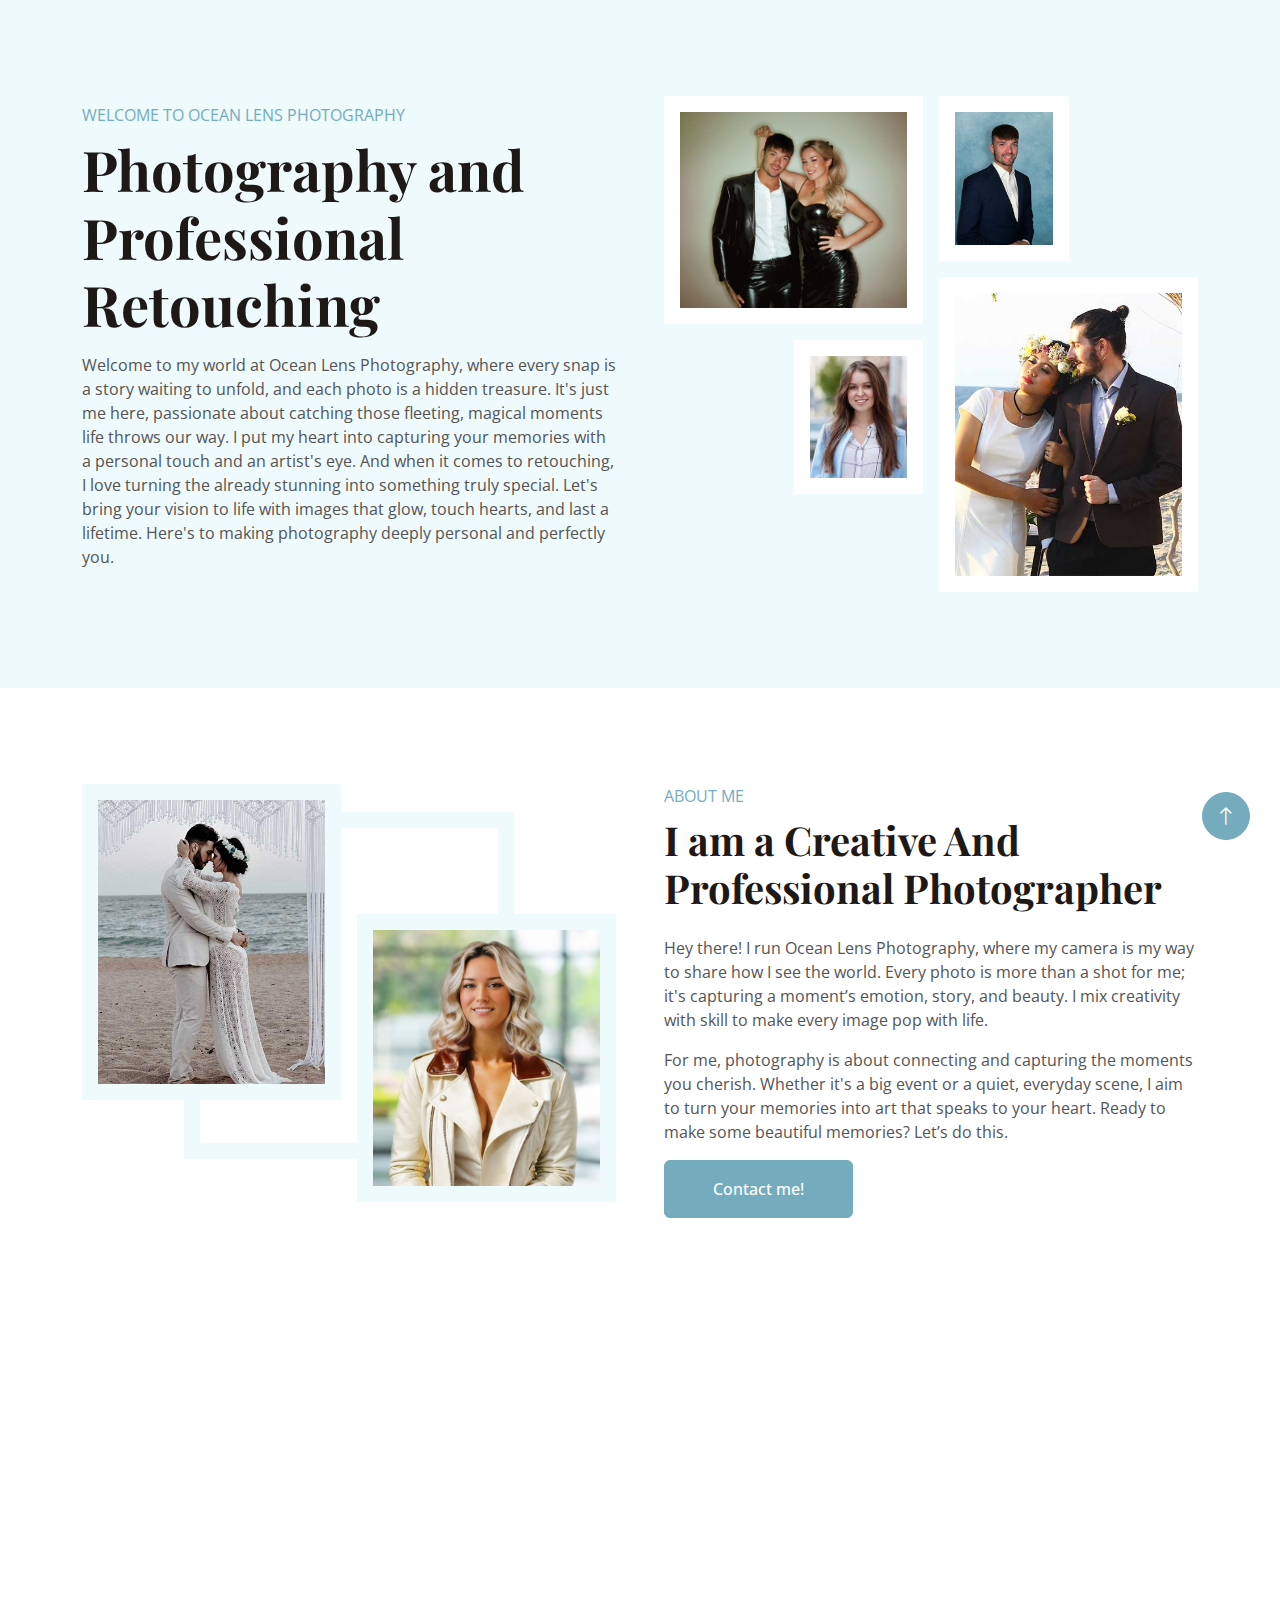
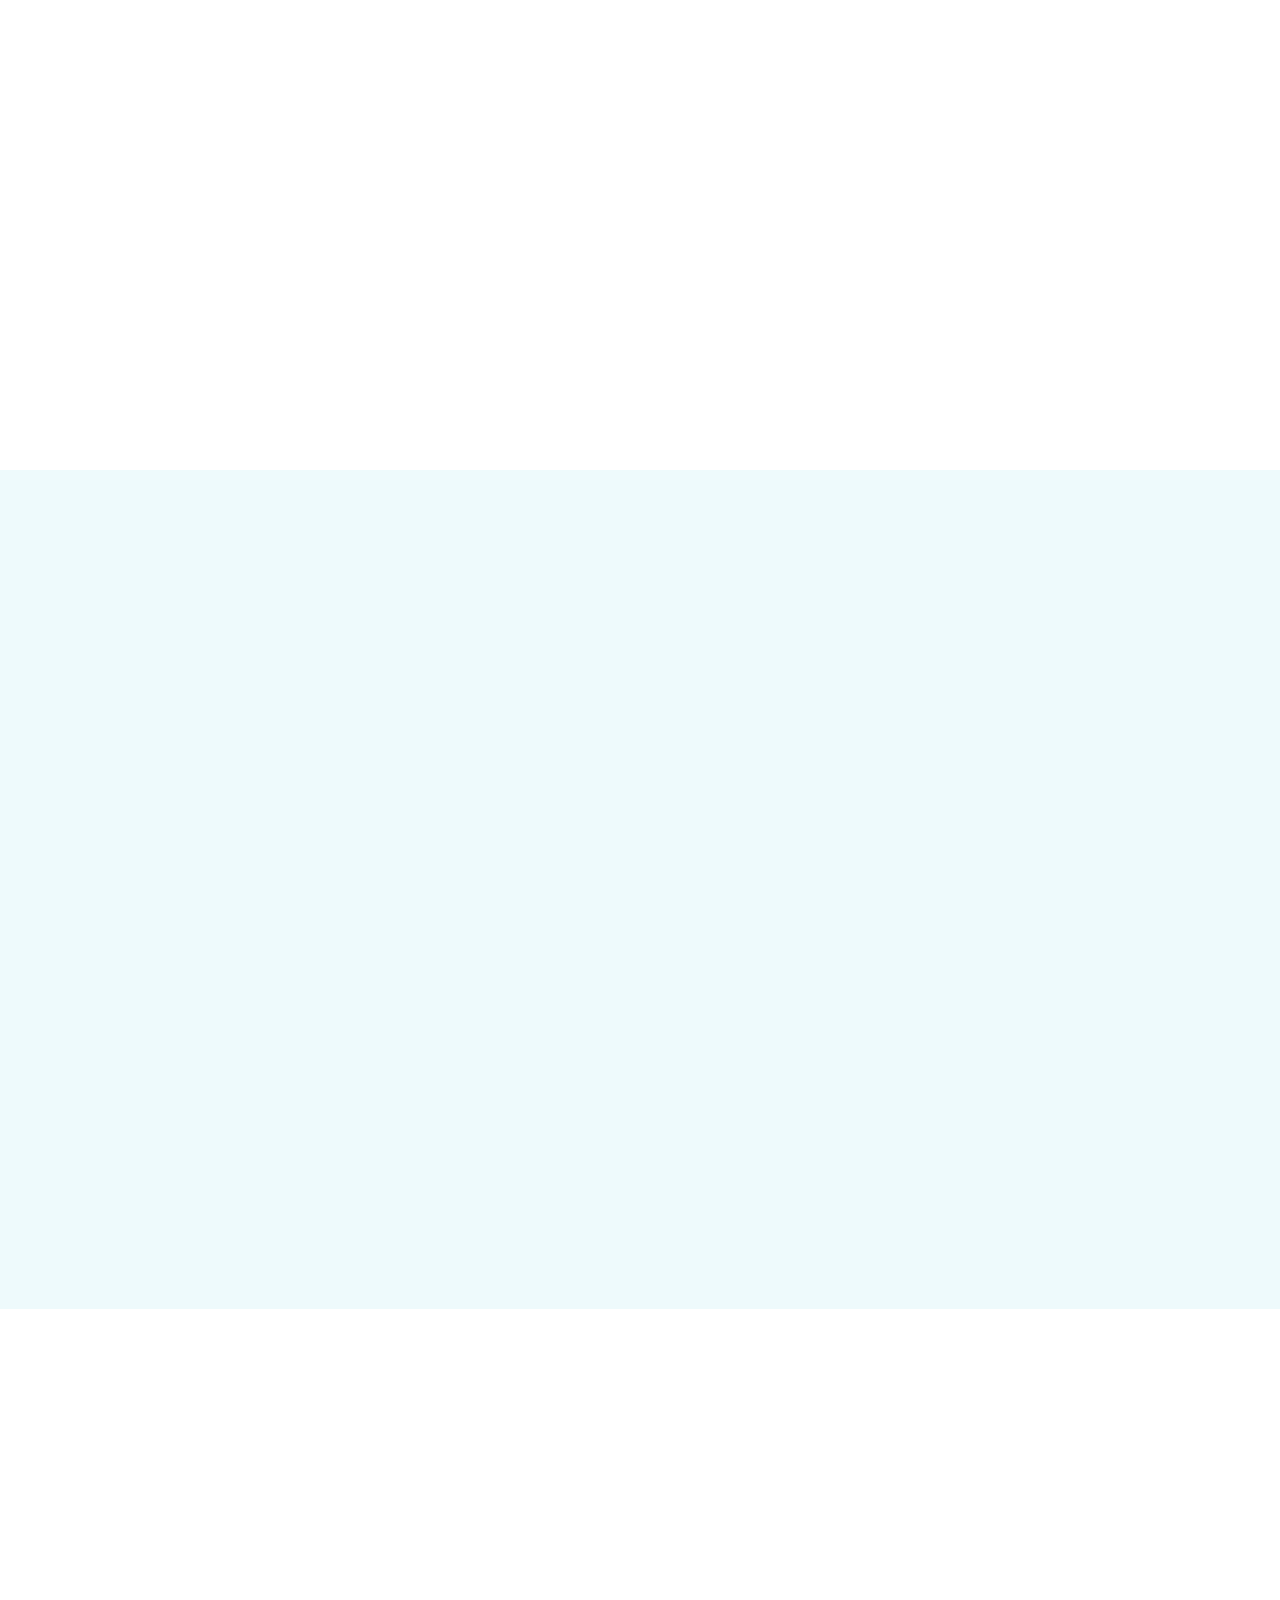
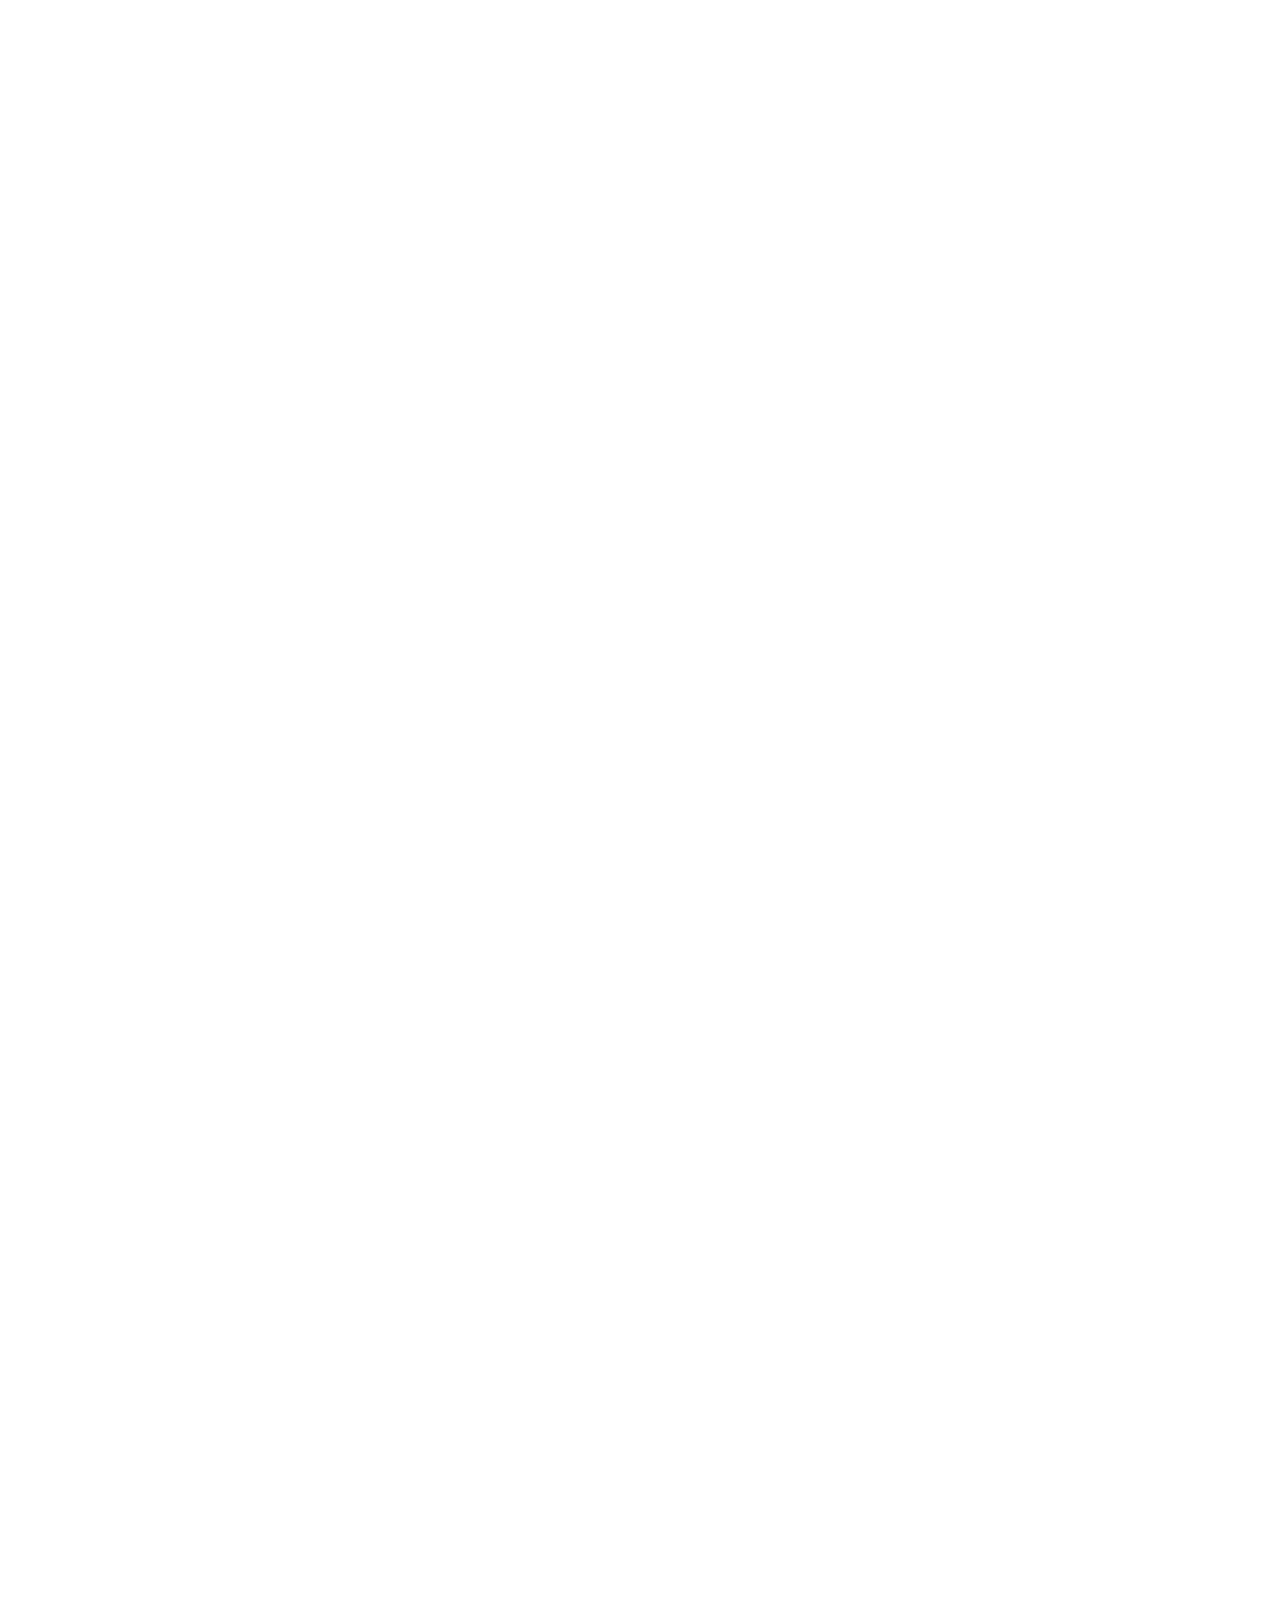
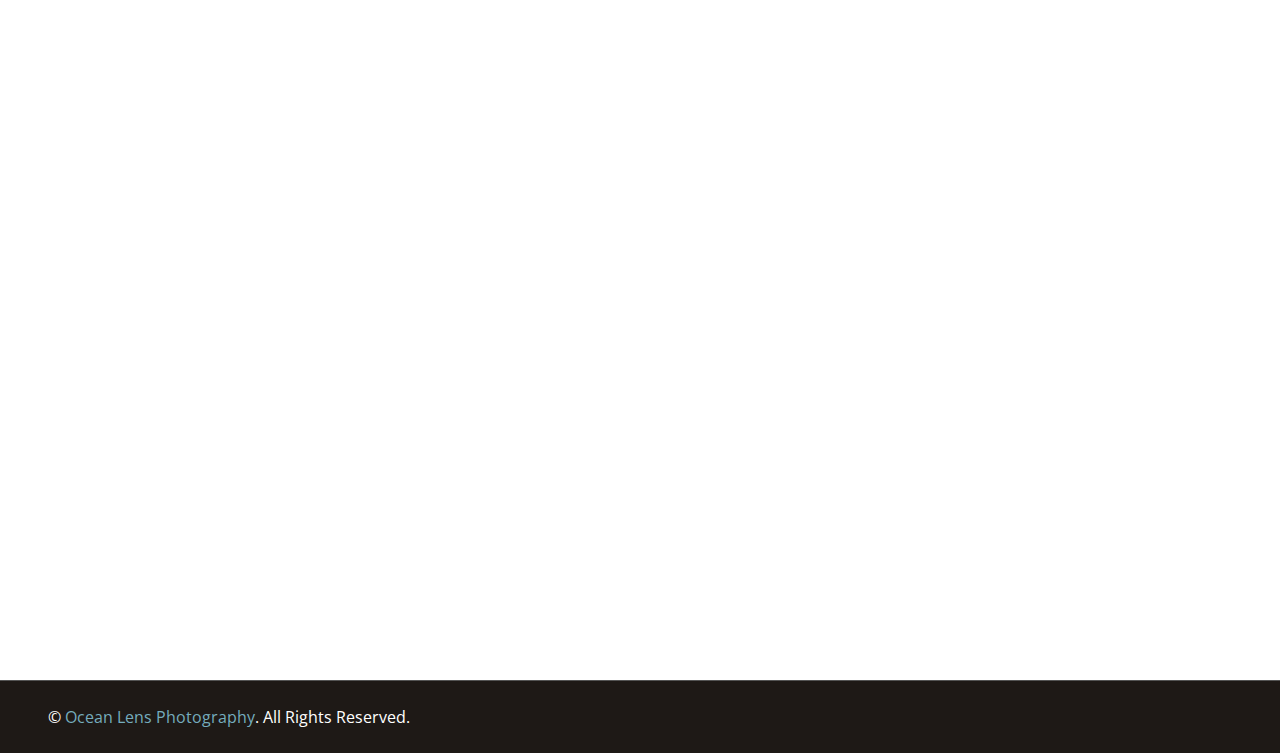
<file: index.html>
<!DOCTYPE html>
<html lang="en">

<head>
    <meta charset="utf-8">
    <title>Ocean Lens Photography</title>
    <meta content="width=device-width, initial-scale=1.0" name="viewport">
    <meta content="" name="keywords">
    <meta content="" name="description">

    <!-- Favicon -->
    <link href="img/favicon.ico" rel="icon">

    <!-- Google Web Fonts -->
    <link rel="preconnect" href="https://fonts.googleapis.com">
    <link rel="preconnect" href="https://fonts.gstatic.com" crossorigin>
    <link href="https://fonts.googleapis.com/css2?family=Open+Sans:wght@400;500;600&family=Playfair+Display:wght@500;600;700&display=swap" rel="stylesheet"> 

    <!-- Icon Font Stylesheet -->
    <link href="https://cdnjs.cloudflare.com/ajax/libs/font-awesome/5.10.0/css/all.min.css" rel="stylesheet">
    <link href="https://cdn.jsdelivr.net/npm/bootstrap-icons@1.4.1/font/bootstrap-icons.css" rel="stylesheet">

    <!-- Libraries Stylesheet -->
    <link href="lib/animate/animate.min.css" rel="stylesheet">
    <link href="lib/owlcarousel/assets/owl.carousel.min.css" rel="stylesheet">
    <link href="lib/lightbox/css/lightbox.min.css" rel="stylesheet">

    <!-- Customized Bootstrap Stylesheet -->
    <link href="css/bootstrap.min.css" rel="stylesheet">

    <!-- Template Stylesheet -->
    <link href="css/style.css" rel="stylesheet">
</head>

<body>
    <!-- Spinner Start -->
    <div id="spinner" class="show bg-white position-fixed translate-middle w-100 vh-100 top-50 start-50 d-flex align-items-center justify-content-center">
        <div class="spinner-grow text-primary" role="status"></div>
    </div>
    <!-- Spinner End -->


    <!-- Navbar Start -->
    <nav class="navbar navbar-expand-lg bg-white navbar-light fixed-top shadow py-lg-0 px-4 px-lg-5 wow fadeIn" data-wow-delay="0.1s">
        <a href="index.html" class="navbar-brand d-block d-lg-none">
            <h1 class="text-primary">Ocean Lens</h1>
        </a>
        <button type="button" class="navbar-toggler" data-bs-toggle="collapse" data-bs-target="#navbarCollapse">
            <span class="navbar-toggler-icon"></span>
        </button>
        <div class="collapse navbar-collapse justify-content-between py-4 py-lg-0" id="navbarCollapse">
            <div class="navbar-nav ms-auto py-0">
                <a href="index.html" class="nav-item nav-link active">Home</a>
                <!-- <a href="about.html" class="nav-item nav-link">About</a> -->
                <a href="service.html" class="nav-item nav-link">Services</a>
            </div>
            <a href="index.html" class="navbar-brand bg-primary py-2 px-4 mx-3 d-none d-lg-block">
                <h1 class="text-white">Ocean Lens</h1>
            </a>
            <div class="navbar-nav me-auto py-0">
                <a href="project.html" class="nav-item nav-link">Projects</a>
<!--                 <div class="nav-item dropdown">
                    <a href="#" class="nav-link dropdown-toggle" data-bs-toggle="dropdown">Pages</a>
                    <div class="dropdown-menu rounded-0 shadow-sm border-0 m-0">
                        <a href="feature.html" class="dropdown-item">Features</a>
                        <a href="team.html" class="dropdown-item">Our Team</a>
                        <a href="testimonial.html" class="dropdown-item">Testimonial</a>
                        <a href="404.html" class="dropdown-item">404 Page</a>
                    </div>
                </div> -->
                <a href="contact.html" class="nav-item nav-link">Contact</a>
            </div>
        </div>
    </nav>
    <!-- Navbar End -->


    <!-- Header Start -->
    <div class="container-fluid hero-header bg-light py-5 mb-5">
        <div class="container py-5">
            <div class="row g-5 align-items-center">
                <div class="col-lg-6">
                    <p class="text-primary text-uppercase mb-2 animated slideInDown">Welcome To Ocean Lens Photography</p>
                    <h1 class="display-4 mb-3 animated slideInDown">Photography and Professional Retouching</h1>
                    <p class="animated slideInDown">Welcome to my world at Ocean Lens Photography, where every snap is a story waiting to unfold, and each photo is a hidden treasure. It's just me here, passionate about catching those fleeting, magical moments life throws our way. I put my heart into capturing your memories with a personal touch and an artist's eye. And when it comes to retouching, I love turning the already stunning into something truly special. Let's bring your vision to life with images that glow, touch hearts, and last a lifetime. Here's to making photography deeply personal and perfectly you.</p>
<!--                     <div class="d-flex align-items-center pt-4 animated slideInDown">
                        <a href="" class="btn btn-primary py-3 px-4 me-5">Explore More</a>
                        <button type="button" class="btn-play" data-bs-toggle="modal"
                            data-src="https://www.youtube.com/embed/DWRcNpR6Kdc" data-bs-target="#videoModal">
                            <span></span>
                        </button>
                        <h5 class="ms-4 mb-0 d-none d-sm-block">Play Video</h5>
                    </div> 
-->
                </div>
                <div class="col-lg-6 animated fadeIn">
                    <div class="row g-3">
                        <div class="col-6 text-end">
                            <img class="img-fluid bg-white p-3 w-100 mb-3" src="img/hero-1.jpg" alt="">
                            <img class="img-fluid bg-white p-3 w-50" src="img/hero-3.jpg" alt="">
                        </div>
                        <div class="col-6">
                            <img class="img-fluid bg-white p-3 w-50 mb-3" src="img/hero-4.jpg" alt="">
                            <img class="img-fluid bg-white p-3 w-100" src="img/hero-2.jpg" alt="">
                        </div>
                    </div>
                </div>
            </div>
        </div>
    </div>
    <!-- Header End -->


    <!-- Video Modal Start -->
<!--     <div class="modal modal-video fade" id="videoModal" tabindex="-1" aria-labelledby="exampleModalLabel" aria-hidden="true">
        <div class="modal-dialog">
            <div class="modal-content rounded-0">
                <div class="modal-header">
                    <h3 class="modal-title" id="exampleModalLabel">Youtube Video</h3>
                    <button type="button" class="btn-close" data-bs-dismiss="modal" aria-label="Close"></button>
                </div>
                <div class="modal-body"> -->
                    <!-- 16:9 aspect ratio -->
 <!--                    <div class="ratio ratio-16x9">
                        <iframe class="embed-responsive-item" src="" id="video" allowfullscreen allowscriptaccess="always"
                            allow="autoplay"></iframe>
                    </div>
                </div>
            </div>
        </div>
    </div> -->
    <!-- Video Modal End -->


    <!-- About Start -->
    <div class="container-xxl py-5">
        <div class="container">
            <div class="row g-5">
                <div class="col-lg-6 wow fadeInUp" data-wow-delay="0.1s">
                    <div class="row g-3 img-twice position-relative h-100">
                        <div class="col-6">
                            <img class="img-fluid bg-light p-3" src="img/about-1.jpg" alt="">
                        </div>
                        <div class="col-6 align-self-end">
                            <img class="img-fluid bg-light p-3" src="img/about-2.jpg" alt="">
                        </div>
                    </div>
                </div>
                <div class="col-lg-6 wow fadeInUp" data-wow-delay="0.5s">
                    <div class="h-100">
                        <p class="text-primary text-uppercase mb-2">About Me</p>
                        <h1 class="display-6 mb-4">I am a Creative And Professional Photographer</h1>
                        <p>Hey there! I run Ocean Lens Photography, where my camera is my way to share how I see the world. Every photo is more than a shot for me; it's capturing a moment’s emotion, story, and beauty. I mix creativity with skill to make every image pop with life.</p>
                        <p>For me, photography is about connecting and capturing the moments you cherish. Whether it's a big event or a quiet, everyday scene, I aim to turn your memories into art that speaks to your heart. Ready to make some beautiful memories? Let’s do this.</p>
<!--                         <div class="row g-2 mb-4">
                            <div class="col-sm-6">
                                <i class="fa fa-check text-primary me-3"></i>Quality Products
                            </div>
                            <div class="col-sm-6">
                                <i class="fa fa-check text-primary me-3"></i>Custom Products
                            </div>
                            <div class="col-sm-6">
                                <i class="fa fa-check text-primary me-3"></i>Online Order
                            </div>
                            <div class="col-sm-6">
                                <i class="fa fa-check text-primary me-3"></i>Home Delivery
                            </div>
                        </div> -->
                        <a class="btn btn-primary py-3 px-5" href="contact.html">Contact me!</a>
                    </div>
                </div>
            </div>
        </div>
    </div>
    <!-- About End -->


    <!-- Facts Start -->
    <div class="container-xxl py-5">
        <div class="container">
            <div class="text-center mx-auto wow fadeInUp" data-wow-delay="0.1s" style="max-width: 500px;">
                <p class="text-primary text-uppercase mb-2">Why Choose Me!</p>
                <h1 class="display-6 mb-5">Your Personal Photographer</h1>
            </div>
            <div class="row g-3">
                <div class="col-lg-4 col-md-6 pt-lg-5 wow fadeInUp" data-wow-delay="0.1s">
                    <div class="fact-item bg-light text-center h-100 p-5">
                        <i class="fa fa-money-bill-wave display-2 text-primary mb-3"></i>
                        <h4 class="mb-3">Competitive Pricing</h4>
                        <span>Get more value for your money with our competitive pricing. Without compromising on quality, I offer affordable packages designed to meet your photography needs. Enjoy premium photography that fits your budget.</span>
                    </div>
                </div>
                <div class="col-lg-4 col-md-6 wow fadeInUp" data-wow-delay="0.3s">
                    <div class="fact-item bg-light text-center h-100 p-5">
                        <i class="fa fa-camera display-2 text-primary mb-3"></i>
                        <h4 class="mb-3">Specialized Training</h4>
                        <span>I bring a blend of academic and practical expertise to my photography. With formal training in photography, I'm equipped with both the technical skills and creative insight needed to capture your moments perfectly.</span>
                    </div>
                </div>
                <div class="col-lg-4 col-md-6 pt-lg-5 wow fadeInUp" data-wow-delay="0.5s">
                    <div class="fact-item bg-light text-center h-100 p-5">
                        <i class="fa fa-heart display-2 text-primary mb-3"></i>
                        <h4 class="mb-3">Personalized Service</h4>
                        <span>As a solo photographer, I offer a personalized service that large studios can't match. I'll work closely with you to understand your vision and preferences, ensuring your photos are as unique as your story.</span>
                    </div>
                </div>
            </div>
        </div>
    </div>
    <!-- Facts End -->


    <!-- Service Start -->
    <div class="container-xxl bg-light py-5 my-5">
        <div class="container py-5">
            <div class="text-center mx-auto mb-5 wow fadeInUp" data-wow-delay="0.1s" style="max-width: 500px;">
                <p class="text-primary text-uppercase mb-2">My Services</p>
                <h1 class="display-6 mb-4">We Provide Best Professional Services</h1>
            </div>
            <div class="row g-3">
                <div class="col-lg-3 col-md-6 wow fadeInUp" data-wow-delay="0.1s">
                    <div class="service-item d-flex flex-column bg-white p-3 pb-0">
                        <div class="position-relative">
                            <img class="img-fluid" src="img/service-1.jpg" alt="">
                            <div class="service-overlay">
                                <a class="btn btn-lg-square btn-outline-light rounded-circle" href=""><i class="fa fa-link text-primary"></i></a>
                            </div>
                        </div>
                        <div class="text-center p-4">
                            <h4>Event Photography</h4>
                        </div>
                    </div>
                </div>
                <div class="col-lg-3 col-md-6 pt-lg-5 wow fadeInUp" data-wow-delay="0.3s">
                    <div class="service-item d-flex flex-column bg-white p-3 pb-0">
                        <div class="position-relative">
                            <img class="img-fluid" src="img/service-2.jpg" alt="">
                            <div class="service-overlay">
                                <a class="btn btn-lg-square btn-outline-light rounded-circle" href=""><i class="fa fa-link text-primary"></i></a>
                            </div>
                        </div>
                        <div class="text-center p-4">
                            <h4>Editing & Retouching</h4>
                        </div>
                    </div>
                </div>
                <div class="col-lg-3 col-md-6 wow fadeInUp" data-wow-delay="0.5s">
                    <div class="service-item d-flex flex-column bg-white p-3 pb-0">
                        <div class="position-relative">
                            <img class="img-fluid" src="img/service-3.jpg" alt="">
                            <div class="service-overlay">
                                <a class="btn btn-lg-square btn-outline-light rounded-circle" href=""><i class="fa fa-link text-primary"></i></a>
                            </div>
                        </div>
                        <div class="text-center p-4">
                            <h4>Professional Portraits</h4>
                        </div>
                    </div>
                </div>
                <div class="col-lg-3 col-md-6 pt-lg-5 wow fadeInUp" data-wow-delay="0.7s">
                    <div class="service-item d-flex flex-column bg-white p-3 pb-0">
                        <div class="position-relative">
                            <img class="img-fluid" src="img/service-4.jpg" alt="">
                            <div class="service-overlay">
                                <a class="btn btn-lg-square btn-outline-light rounded-circle" href=""><i class="fa fa-link text-primary"></i></a>
                            </div>
                        </div>
                        <div class="text-center p-4">
                            <h4>Animal Photography</h4>
                        </div>
                    </div>
                </div>
            </div>
        </div>
    </div>
    <!-- Service End -->


    <!-- Project Start -->
    <div class="container-xxl py-5">
        <div class="container">
            <div class="text-center mx-auto mb-5 wow fadeInUp" data-wow-delay="0.1s" style="max-width: 500px;">
                <p class="text-primary text-uppercase mb-2">My Works</p>
                <h1 class="display-6 mb-0">Discover My Unique And Creative Photoshoot</h1>
            </div>
            <div class="row g-3">
                <div class="col-lg-3 col-md-6 wow fadeInUp" data-wow-delay="0.1s">
                    <div class="row g-3">
                        <div class="col-12">
                            <div class="project-item">
                                <img class="img-fluid" src="img/project-5.jpg" alt="">
                                <a class="project-title h5 mb-0" href="img/project-5.jpg" data-lightbox="project">
                                    Baby Shoot
                                </a>
                            </div>
                        </div>
                        <div class="col-12">
                            <div class="project-item">
                                <img class="img-fluid" src="img/project-1.jpg" alt="">
                                <a class="project-title h5 mb-0" href="img/project-1.jpg" data-lightbox="project">
                                    Wedding
                                </a>
                            </div>
                        </div>
                    </div>
                </div>
                <div class="col-lg-3 col-md-6 wow fadeInUp" data-wow-delay="0.3s">
                    <div class="row g-3">
                        <div class="col-12">
                            <div class="project-item">
                                <img class="img-fluid" src="img/project-2.jpg" alt="">
                                <a class="project-title h5 mb-0" href="img/project-2.jpg" data-lightbox="project">
                                    Portrait
                                </a>
                            </div>
                        </div>
                        <div class="col-12">
                            <div class="project-item">
                                <img class="img-fluid" src="img/project-6.jpg" alt="">
                                <a class="project-title h5 mb-0" href="img/project-6.jpg" data-lightbox="project">
                                    Cars
                                </a>
                            </div>
                        </div>
                    </div>
                </div>
                <div class="col-lg-3 col-md-6 wow fadeInUp" data-wow-delay="0.5s">
                    <div class="row g-3">
                        <div class="col-12">
                            <div class="project-item">
                                <img class="img-fluid" src="img/project-7.jpg" alt="">
                                <a class="project-title h5 mb-0" href="img/project-7.jpg" data-lightbox="project">
                                    Wedding
                                </a>
                            </div>
                        </div>
                        <div class="col-12">
                            <div class="project-item">
                                <img class="img-fluid" src="img/project-3.jpg" alt="">
                                <a class="project-title h5 mb-0" href="img/project-3.jpg" data-lightbox="project">    
                                    Memory
                                </a>
                            </div>
                        </div>
                    </div>
                </div>
                <div class="col-lg-3 col-md-6 wow fadeInUp" data-wow-delay="0.7s">
                    <div class="row g-3">
                        <div class="col-12">
                            <div class="project-item">
                                <img class="img-fluid" src="img/project-4.jpg" alt="">
                                <a class="project-title h5 mb-0" href="img/project-4.jpg" data-lightbox="project">
                                    Fashion
                                </a>
                            </div>
                        </div>
                        <div class="col-12">
                            <div class="project-item">
                                <img class="img-fluid" src="img/project-8.jpg" alt="">
                                <a class="project-title h5 mb-0" href="img/project-8.jpg" data-lightbox="project">
                                    Portrait
                                </a>
                            </div>
                        </div>
                    </div>
                </div>
            </div>
        </div>
    </div>
    <!-- Project End -->


    <!-- Team Start -->
    <div class="container-xxl px-0 py-5">
        <div class="text-center mx-auto mb-5 wow fadeInUp" data-wow-delay="0.1s" style="max-width: 500px;">
            <p class="text-primary text-uppercase mb-2">The Team</p>
            <h1 class="display-6 mb-0">Creative Photograher And Videographer</h1>
        </div>
        <div class="row g-0">
            <div class="col-lg-6 wow fadeIn" data-wow-delay="0.1s">
                <div class="row g-0 flex-sm-row">
                    <div class="col-sm-6">
                        <div class="team-img position-relative">
                            <img class="img-fluid" src="img/team-1.jpg" alt="">
                        </div>
                    </div>
                    <div class="col-sm-6">
                        <div class="h-100 p-5 d-flex flex-column justify-content-between">
                            <div class="mb-3">
                                <h4>Kourtney Bilyeu</h4>
                                <span>Photographer</span>
                            </div>
                            <p>Capturing life's moments with a lens, focusing on the beauty in every shot.</p>
                            <div class="d-flex">
                                <a class="btn btn-square btn-outline-primary rounded-circle me-2" href=""><i class="fab fa-facebook-f"></i></a>
                                <a class="btn btn-square btn-outline-primary rounded-circle me-2" href=""><i class="fab fa-twitter"></i></a>
                                <a class="btn btn-square btn-outline-primary rounded-circle me-2" href=""><i class="fab fa-instagram"></i></a>
                            </div>
                        </div>
                    </div>
                </div>
            </div>
            <div class="col-lg-6 wow fadeIn" data-wow-delay="0.3s">
                <div class="row g-0 flex-sm-row-reverse flex-lg-row">
                    <div class="col-sm-6">
                        <div class="team-img position-relative">
                            <img class="img-fluid" src="img/team-2.jpg" alt="">
                        </div>
                    </div>
                    <div class="col-sm-6">
                        <div class="h-100 p-5 d-flex flex-column justify-content-between">
                            <div class="mb-3">
                                <h4>Kourtney Bilyeu</h4>
                                <span>Videographer</span>
                            </div>
                            <p>Crafting cinematic stories, one frame at a time.</p>
                            <div class="d-flex">
                                <a class="btn btn-square btn-outline-primary rounded-circle me-2" href=""><i class="fab fa-facebook-f"></i></a>
                                <a class="btn btn-square btn-outline-primary rounded-circle me-2" href=""><i class="fab fa-twitter"></i></a>
                                <a class="btn btn-square btn-outline-primary rounded-circle me-2" href=""><i class="fab fa-instagram"></i></a>
                            </div>
                        </div>
                    </div>
                </div>
            </div>
            <div class="col-lg-6 wow fadeIn" data-wow-delay="0.1s">
                <div class="row g-0 flex-lg-row-reverse">
                    <div class="col-sm-6">
                        <div class="team-img position-relative">
                            <img class="img-fluid" src="img/team-3.jpg" alt="">
                        </div>
                    </div>
                    <div class="col-sm-6">
                        <div class="h-100 p-5 d-flex flex-column justify-content-between">
                            <div class="mb-3">
                                <h4>Kourtney Bilyeu</h4>
                                <span>Retoucher</span>
                            </div>
                            <p>Transforming photos into masterpieces with every detail perfected.</p>
                            <div class="d-flex">
                                <a class="btn btn-square btn-outline-primary rounded-circle me-2" href=""><i class="fab fa-facebook-f"></i></a>
                                <a class="btn btn-square btn-outline-primary rounded-circle me-2" href=""><i class="fab fa-twitter"></i></a>
                                <a class="btn btn-square btn-outline-primary rounded-circle me-2" href=""><i class="fab fa-instagram"></i></a>
                            </div>
                        </div>
                    </div>
                </div>
            </div>
            <div class="col-lg-6 wow fadeIn" data-wow-delay="0.3s">
                <div class="row g-0 flex-sm-row-reverse">
                    <div class="col-sm-6">
                        <div class="team-img position-relative">
                            <img class="img-fluid" src="img/team-4.jpg" alt="">
                        </div>
                    </div>
                    <div class="col-sm-6">
                        <div class="h-100 p-5 d-flex flex-column justify-content-between">
                            <div class="mb-3">
                                <h4>Kourtney Bilyeu</h4>
                                <span>Editor</span>
                            </div>
                            <p>Shaping stories with precision and creativity.</p>
                            <div class="d-flex">
                                <a class="btn btn-square btn-outline-primary rounded-circle me-2" href=""><i class="fab fa-facebook-f"></i></a>
                                <a class="btn btn-square btn-outline-primary rounded-circle me-2" href=""><i class="fab fa-twitter"></i></a>
                                <a class="btn btn-square btn-outline-primary rounded-circle me-2" href=""><i class="fab fa-instagram"></i></a>
                            </div>
                        </div>
                    </div>
                </div>
            </div>
        </div>
    </div>
    <!-- Team End -->


    <!-- Testimonial Start -->
    <!-- <div class="container-xxl py-5">
        <div class="container">
            <div class="text-center mx-auto mb-5 wow fadeInUp" data-wow-delay="0.1s" style="max-width: 500px;">
                <p class="text-primary text-uppercase mb-2">Client's Review</p>
                <h1 class="display-6 mb-0">More Than 20000+ Customers Trusted Us</h1>
            </div>
            <div class="owl-carousel testimonial-carousel wow fadeInUp" data-wow-delay="0.1s">
                <div class="testimonial-item bg-white p-4">
                    <div class="d-flex align-items-center mb-4">
                        <img class="flex-shrink-0 rounded-circle border p-1" src="img/testimonial-1.jpg" alt="">
                        <div class="ms-4">
                            <h5 class="mb-1">Client Name</h5>
                            <span>Profession</span>
                        </div>
                    </div>
                    <p class="mb-0">Tempor erat elitr rebum at clita. Diam dolor diam ipsum sit diam amet diam et eos. Clita erat ipsum et lorem et sit.</p>
                </div>
                <div class="testimonial-item bg-white p-4">
                    <div class="d-flex align-items-center mb-4">
                        <img class="flex-shrink-0 rounded-circle border p-1" src="img/testimonial-2.jpg" alt="">
                        <div class="ms-4">
                            <h5 class="mb-1">Client Name</h5>
                            <span>Profession</span>
                        </div>
                    </div>
                    <p class="mb-0">Tempor erat elitr rebum at clita. Diam dolor diam ipsum sit diam amet diam et eos. Clita erat ipsum et lorem et sit.</p>
                </div>
                <div class="testimonial-item bg-white p-4">
                    <div class="d-flex align-items-center mb-4">
                        <img class="flex-shrink-0 rounded-circle border p-1" src="img/testimonial-3.jpg" alt="">
                        <div class="ms-4">
                            <h5 class="mb-1">Client Name</h5>
                            <span>Profession</span>
                        </div>
                    </div>
                    <p class="mb-0">Tempor erat elitr rebum at clita. Diam dolor diam ipsum sit diam amet diam et eos. Clita erat ipsum et lorem et sit.</p>
                </div>
                <div class="testimonial-item bg-white p-4">
                    <div class="d-flex align-items-center mb-4">
                        <img class="flex-shrink-0 rounded-circle border p-1" src="img/testimonial-4.jpg" alt="">
                        <div class="ms-4">
                            <h5 class="mb-1">Client Name</h5>
                            <span>Profession</span>
                        </div>
                    </div>
                    <p class="mb-0">Tempor erat elitr rebum at clita. Diam dolor diam ipsum sit diam amet diam et eos. Clita erat ipsum et lorem et sit.</p>
                </div>
            </div>
        </div>
    </div> -->
    <!-- Testimonial End -->


    <!-- Footer Start -->
    <div class="container-fluid footer position-relative bg-dark text-white-50 mt-5 py-5 px-4 px-lg-5 wow fadeIn" data-wow-delay="0.1s">
        <div class="row g-5 py-5">
            <div class="col-lg-6 pe-lg-5">
                <a href="index.html" class="navbar-brand">
                    <h1 class="display-5 text-primary">Ocean Lens Photography</h1>
                </a>
                <p>Welcome to Ocean Lens, where every click of the camera captures a story waiting to be told. Our photography brings together the beauty of the moment with the art of seeing beyond the visible, crafting images that speak volumes. We're dedicated to turning your cherished moments into lasting memories, all while ensuring a touch of magic in every frame.</p>
                <p><i class="fa fa-map-marker-alt me-2"></i>DeLand, Florida</p>
                <p><i class="fa fa-phone-alt me-2"></i>(561) 836-6650</p>
                <p><i class="fa fa-envelope me-2"></i>info@oceanlensphotography.com</p>
                <div class="d-flex justify-content-start mt-4">
                    <a class="btn btn-square btn-outline-primary rounded-circle me-2" href="#"><i class="fab fa-twitter"></i></a>
                    <a class="btn btn-square btn-outline-primary rounded-circle me-2" href="#"><i class="fab fa-facebook-f"></i></a>
                    <a class="btn btn-square btn-outline-primary rounded-circle me-2" href="#"><i class="fab fa-linkedin-in"></i></a>
                    <a class="btn btn-square btn-outline-primary rounded-circle me-2" href="#"><i class="fab fa-instagram"></i></a>
                </div>
            </div>
            <div class="col-lg-6 ps-lg-5">
                <div class="row g-5">
                    <!-- <div class="col-sm-6">
                        <h4 class="text-light mb-4">Quick Links</h4>
                        <a class="btn btn-link" href="">About Us</a>
                        <a class="btn btn-link" href="">Contact Us</a>
                        <a class="btn btn-link" href="">Our Services</a>
                        <a class="btn btn-link" href="">Terms & Condition</a>
                        <a class="btn btn-link" href="">Support</a>
                    </div>
                    <div class="col-sm-6">
                        <h4 class="text-light mb-4">Popular Links</h4>
                        <a class="btn btn-link" href="">About Us</a>
                        <a class="btn btn-link" href="">Contact Us</a>
                        <a class="btn btn-link" href="">Our Services</a>
                        <a class="btn btn-link" href="">Terms & Condition</a>
                        <a class="btn btn-link" href="">Support</a>
                    </div> -->
                    <div class="col-sm-12">
                        <h4 class="text-light mb-4">Newsletter</h4>
                        <div class="w-100">
                            <div class="input-group">
                                <input type="text" class="form-control border-0 bg-secondary" style="padding: 20px 30px;" placeholder="Your Email Address"><button class="btn btn-primary px-4">Sign Up</button>
                            </div>
                        </div>
                    </div>
                </div>
            </div>
        </div>
    </div>
    <!-- Footer End -->


    <!-- Copyright Start -->
    <div class="container-fluid bg-dark text-white border-top border-secondary px-0">
        <div class="d-flex flex-column flex-md-row justify-content-between">
            <div class="py-4 px-5 text-center text-md-start">
                <p class="mb-0">&copy; <a class="text-primary" href="#">Ocean Lens Photography</a>. All Rights Reserved.</p>
            </div>
        </div>
    </div>
    <!-- Copyright End -->


    <!-- Back to Top -->
    <a href="#" class="btn btn-lg btn-primary btn-lg-square rounded-circle back-to-top"><i class="bi bi-arrow-up"></i></a>


    <!-- JavaScript Libraries -->
    <script src="https://code.jquery.com/jquery-3.4.1.min.js"></script>
    <script src="https://cdn.jsdelivr.net/npm/bootstrap@5.0.0/dist/js/bootstrap.bundle.min.js"></script>
    <script src="lib/wow/wow.min.js"></script>
    <script src="lib/easing/easing.min.js"></script>
    <script src="lib/waypoints/waypoints.min.js"></script>
    <script src="lib/counterup/counterup.min.js"></script>
    <script src="lib/owlcarousel/owl.carousel.min.js"></script>
    <script src="lib/lightbox/js/lightbox.min.js"></script>

    <!-- Template Javascript -->
    <script src="js/main.js"></script>
</body>

</html>
</file>
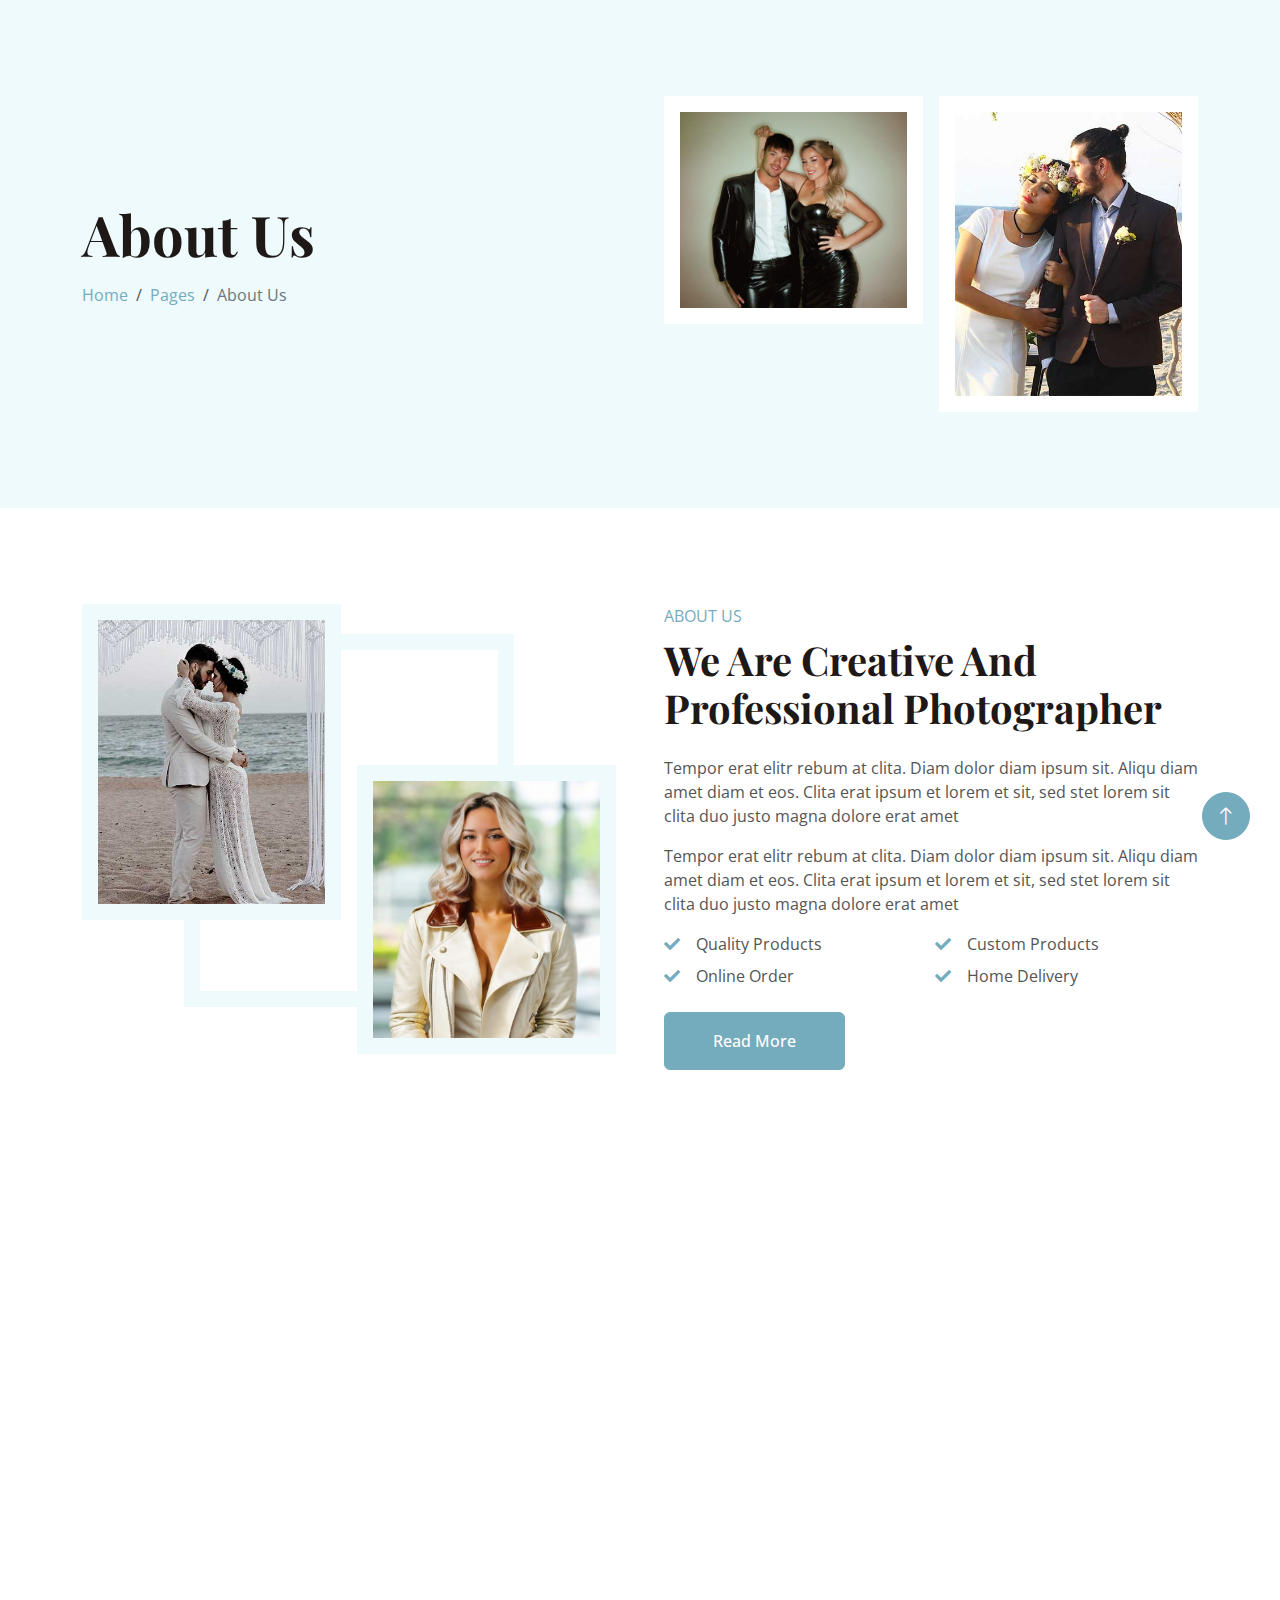
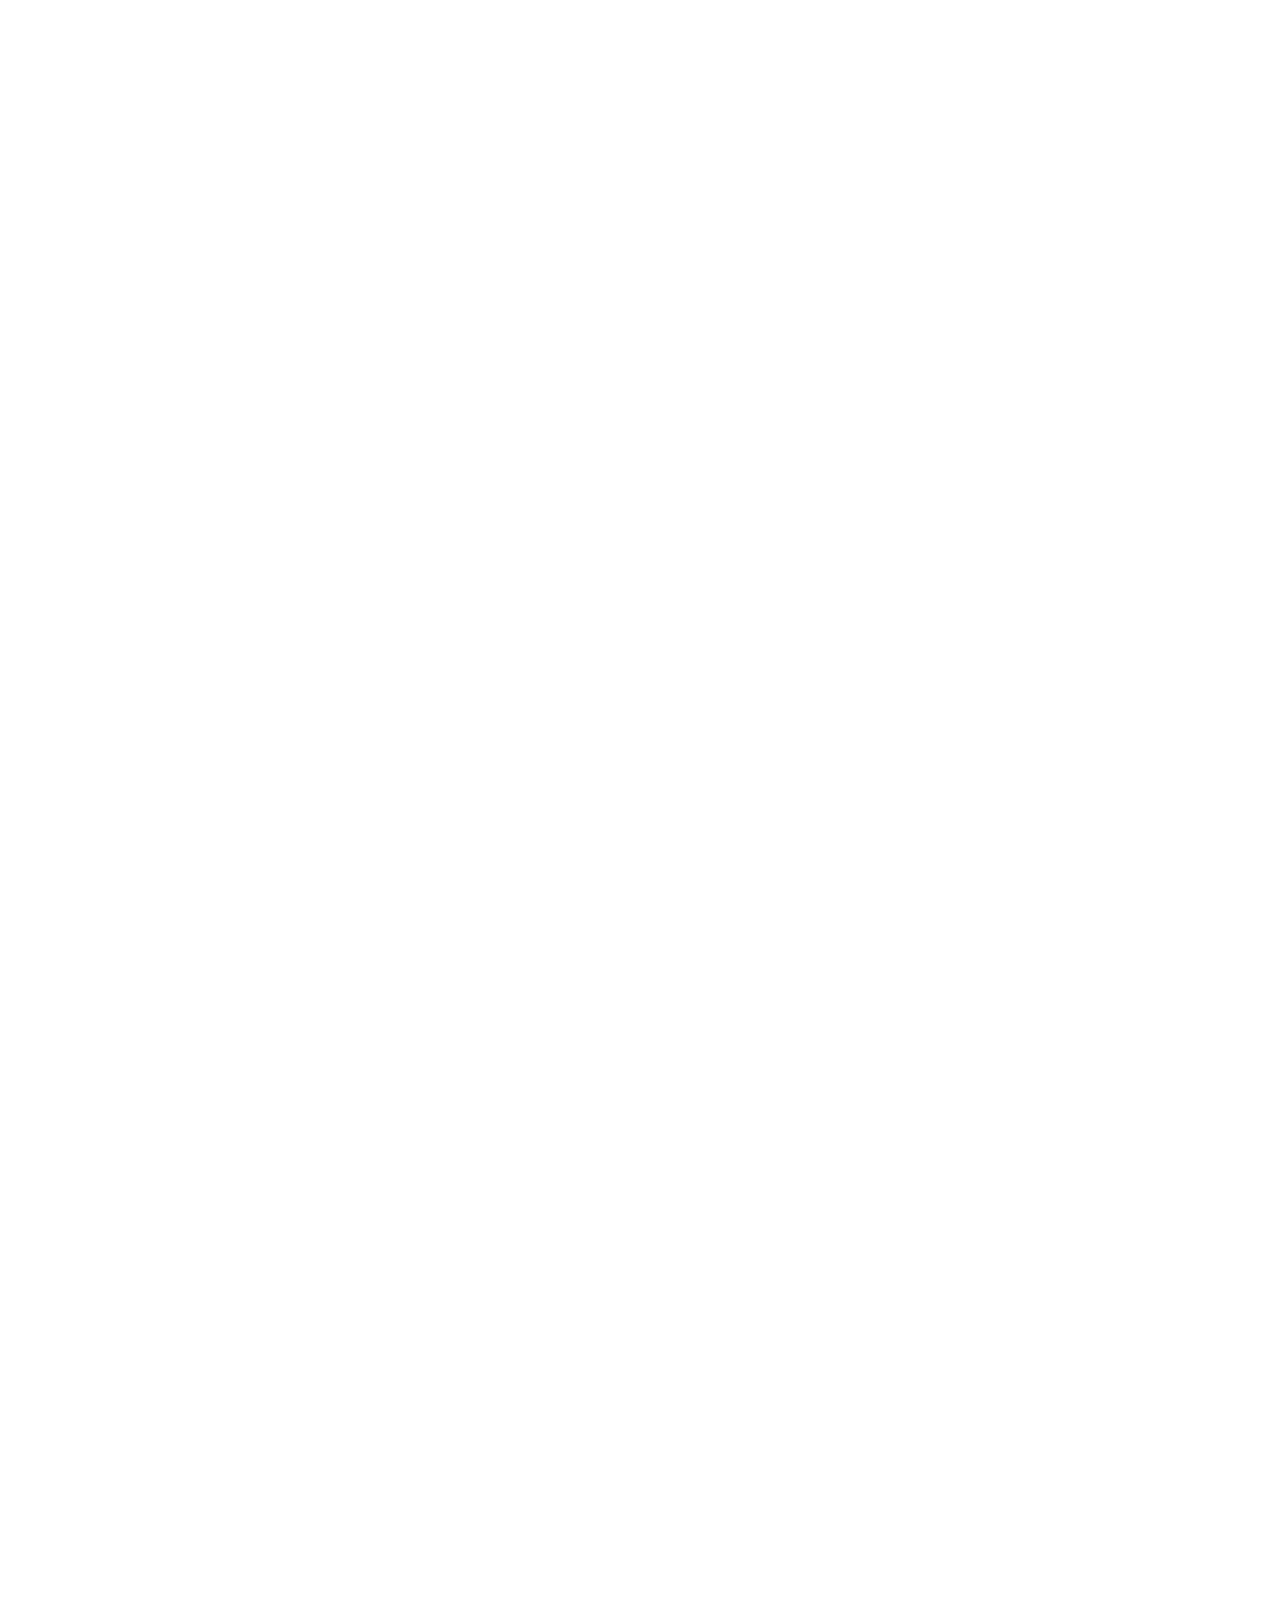
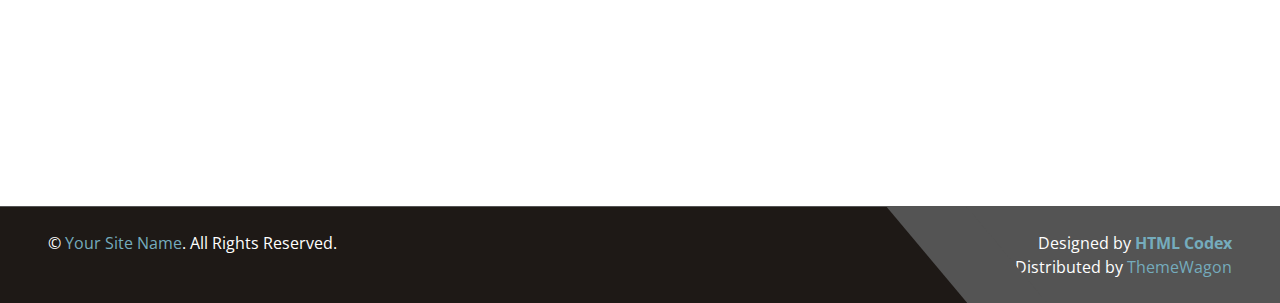
<file: about.html>
<!DOCTYPE html>
<html lang="en">

<head>
    <meta charset="utf-8">
    <title>Ocean Lens - Photo Studio Website Template</title>
    <meta content="width=device-width, initial-scale=1.0" name="viewport">
    <meta content="" name="keywords">
    <meta content="" name="description">

    <!-- Favicon -->
    <link href="img/favicon.ico" rel="icon">

    <!-- Google Web Fonts -->
    <link rel="preconnect" href="https://fonts.googleapis.com">
    <link rel="preconnect" href="https://fonts.gstatic.com" crossorigin>
    <link href="https://fonts.googleapis.com/css2?family=Open+Sans:wght@400;500;600&family=Playfair+Display:wght@500;600;700&display=swap" rel="stylesheet"> 

    <!-- Icon Font Stylesheet -->
    <link href="https://cdnjs.cloudflare.com/ajax/libs/font-awesome/5.10.0/css/all.min.css" rel="stylesheet">
    <link href="https://cdn.jsdelivr.net/npm/bootstrap-icons@1.4.1/font/bootstrap-icons.css" rel="stylesheet">

    <!-- Libraries Stylesheet -->
    <link href="lib/animate/animate.min.css" rel="stylesheet">
    <link href="lib/owlcarousel/assets/owl.carousel.min.css" rel="stylesheet">
    <link href="lib/lightbox/css/lightbox.min.css" rel="stylesheet">

    <!-- Customized Bootstrap Stylesheet -->
    <link href="css/bootstrap.min.css" rel="stylesheet">

    <!-- Template Stylesheet -->
    <link href="css/style.css" rel="stylesheet">
</head>

<body>
    <!-- Spinner Start -->
    <div id="spinner" class="show bg-white position-fixed translate-middle w-100 vh-100 top-50 start-50 d-flex align-items-center justify-content-center">
        <div class="spinner-grow text-primary" role="status"></div>
    </div>
    <!-- Spinner End -->


    <!-- Navbar Start -->
    <nav class="navbar navbar-expand-lg bg-white navbar-light fixed-top shadow py-lg-0 px-4 px-lg-5 wow fadeIn" data-wow-delay="0.1s">
        <a href="index.html" class="navbar-brand d-block d-lg-none">
            <h1 class="text-primary">Ocean Lens</h1>
        </a>
        <button type="button" class="navbar-toggler" data-bs-toggle="collapse" data-bs-target="#navbarCollapse">
            <span class="navbar-toggler-icon"></span>
        </button>
        <div class="collapse navbar-collapse justify-content-between py-4 py-lg-0" id="navbarCollapse">
            <div class="navbar-nav ms-auto py-0">
                <a href="index.html" class="nav-item nav-link">Home</a>
                <a href="about.html" class="nav-item nav-link active">About</a>
                <a href="service.html" class="nav-item nav-link">Services</a>
            </div>
            <a href="index.html" class="navbar-brand bg-primary py-2 px-4 mx-3 d-none d-lg-block">
                <h1 class="text-white">Ocean Lens</h1>
            </a>
            <div class="navbar-nav me-auto py-0">
                <a href="project.html" class="nav-item nav-link">Projects</a>
                <div class="nav-item dropdown">
                    <a href="#" class="nav-link dropdown-toggle" data-bs-toggle="dropdown">Pages</a>
                    <div class="dropdown-menu rounded-0 shadow-sm border-0 m-0">
                        <a href="feature.html" class="dropdown-item">Features</a>
                        <a href="team.html" class="dropdown-item">Our Team</a>
                        <a href="testimonial.html" class="dropdown-item">Testimonial</a>
                        <a href="404.html" class="dropdown-item">404 Page</a>
                    </div>
                </div>
                <a href="contact.html" class="nav-item nav-link">Contact</a>
            </div>
        </div>
    </nav>
    <!-- Navbar End -->


    <!-- Header Start -->
    <div class="container-fluid hero-header bg-light py-5 mb-5">
        <div class="container py-5">
            <div class="row g-5 align-items-center">
                <div class="col-lg-6">
                    <h1 class="display-4 mb-3 animated slideInDown">About Us</h1>
                    <nav aria-label="breadcrumb animated slideInDown">
                        <ol class="breadcrumb mb-0">
                            <li class="breadcrumb-item"><a href="#">Home</a></li>
                            <li class="breadcrumb-item"><a href="#">Pages</a></li>
                            <li class="breadcrumb-item active" aria-current="page">About Us</li>
                        </ol>
                    </nav>
                </div>
                <div class="col-lg-6 animated fadeIn">
                    <div class="row g-3">
                        <div class="col-6 text-end">
                            <img class="img-fluid bg-white p-3 w-100" src="img/hero-1.jpg" alt="">
                        </div>
                        <div class="col-6">
                            <img class="img-fluid bg-white p-3 w-100" src="img/hero-2.jpg" alt="">
                        </div>
                    </div>
                </div>
            </div>
        </div>
    </div>
    <!-- Header End -->


    <!-- About Start -->
    <div class="container-xxl py-5">
        <div class="container">
            <div class="row g-5">
                <div class="col-lg-6 wow fadeInUp" data-wow-delay="0.1s">
                    <div class="row g-3 img-twice position-relative h-100">
                        <div class="col-6">
                            <img class="img-fluid bg-light p-3" src="img/about-1.jpg" alt="">
                        </div>
                        <div class="col-6 align-self-end">
                            <img class="img-fluid bg-light p-3" src="img/about-2.jpg" alt="">
                        </div>
                    </div>
                </div>
                <div class="col-lg-6 wow fadeInUp" data-wow-delay="0.5s">
                    <div class="h-100">
                        <p class="text-primary text-uppercase mb-2">About Us</p>
                        <h1 class="display-6 mb-4">We Are Creative And Professional Photographer</h1>
                        <p>Tempor erat elitr rebum at clita. Diam dolor diam ipsum sit. Aliqu diam amet diam et eos. Clita erat ipsum et lorem et sit, sed stet lorem sit clita duo justo magna dolore erat amet</p>
                        <p>Tempor erat elitr rebum at clita. Diam dolor diam ipsum sit. Aliqu diam amet diam et eos. Clita erat ipsum et lorem et sit, sed stet lorem sit clita duo justo magna dolore erat amet</p>
                        <div class="row g-2 mb-4">
                            <div class="col-sm-6">
                                <i class="fa fa-check text-primary me-3"></i>Quality Products
                            </div>
                            <div class="col-sm-6">
                                <i class="fa fa-check text-primary me-3"></i>Custom Products
                            </div>
                            <div class="col-sm-6">
                                <i class="fa fa-check text-primary me-3"></i>Online Order
                            </div>
                            <div class="col-sm-6">
                                <i class="fa fa-check text-primary me-3"></i>Home Delivery
                            </div>
                        </div>
                        <a class="btn btn-primary py-3 px-5" href="">Read More</a>
                    </div>
                </div>
            </div>
        </div>
    </div>
    <!-- About End -->


    <!-- Facts Start -->
    <div class="container-xxl py-5">
        <div class="container">
            <div class="text-center mx-auto wow fadeInUp" data-wow-delay="0.1s" style="max-width: 500px;">
                <p class="text-primary text-uppercase mb-2">Why Choose Us!</p>
                <h1 class="display-6 mb-5">The Leading Photo Studio In The Country</h1>
            </div>
            <div class="row g-3">
                <div class="col-lg-4 col-md-6 pt-lg-5 wow fadeInUp" data-wow-delay="0.1s">
                    <div class="fact-item bg-light text-center h-100 p-5">
                        <h1 class="display-2 text-primary mb-3" data-toggle="counter-up">35</h1>
                        <h4 class="mb-3">Award Winning</h4>
                        <span>Aliqu diam amet diam et eos. Clita erat ipsum et lorem et sit, sed stet lorem sit clita duo justo</span>
                    </div>
                </div>
                <div class="col-lg-4 col-md-6 wow fadeInUp" data-wow-delay="0.3s">
                    <div class="fact-item bg-light text-center h-100 p-5">
                        <h1 class="display-2 text-primary mb-3" data-toggle="counter-up">45</h1>
                        <h4 class="mb-3">Years Experience</h4>
                        <span>Aliqu diam amet diam et eos. Clita erat ipsum et lorem et sit, sed stet lorem sit clita duo justo</span>
                    </div>
                </div>
                <div class="col-lg-4 col-md-6 pt-lg-5 wow fadeInUp" data-wow-delay="0.5s">
                    <div class="fact-item bg-light text-center h-100 p-5">
                        <h1 class="display-2 text-primary mb-3" data-toggle="counter-up">12345</h1>
                        <h4 class="mb-3">Happy Clients</h4>
                        <span>Aliqu diam amet diam et eos. Clita erat ipsum et lorem et sit, sed stet lorem sit clita duo justo</span>
                    </div>
                </div>
            </div>
        </div>
    </div>
    <!-- Facts End -->


    <!-- Team Start -->
    <div class="container-xxl px-0 py-5">
        <div class="text-center mx-auto mb-5 wow fadeInUp" data-wow-delay="0.1s" style="max-width: 500px;">
            <p class="text-primary text-uppercase mb-2">Our Team</p>
            <h1 class="display-6 mb-0">Creative Photograher And Videographer</h1>
        </div>
        <div class="row g-0">
            <div class="col-lg-6 wow fadeIn" data-wow-delay="0.1s">
                <div class="row g-0 flex-sm-row">
                    <div class="col-sm-6">
                        <div class="team-img position-relative">
                            <img class="img-fluid" src="img/team-1.jpg" alt="">
                        </div>
                    </div>
                    <div class="col-sm-6">
                        <div class="h-100 p-5 d-flex flex-column justify-content-between">
                            <div class="mb-3">
                                <h4>Lucifer Jhones</h4>
                                <span>Photographer</span>
                            </div>
                            <p>Aliqu diam amet diam et eos. Clita erat ipsum et lorem et sit, sed stet lorem sit clita duo</p>
                            <div class="d-flex">
                                <a class="btn btn-square btn-outline-primary rounded-circle me-2" href=""><i class="fab fa-facebook-f"></i></a>
                                <a class="btn btn-square btn-outline-primary rounded-circle me-2" href=""><i class="fab fa-twitter"></i></a>
                                <a class="btn btn-square btn-outline-primary rounded-circle me-2" href=""><i class="fab fa-instagram"></i></a>
                            </div>
                        </div>
                    </div>
                </div>
            </div>
            <div class="col-lg-6 wow fadeIn" data-wow-delay="0.3s">
                <div class="row g-0 flex-sm-row-reverse flex-lg-row">
                    <div class="col-sm-6">
                        <div class="team-img position-relative">
                            <img class="img-fluid" src="img/team-2.jpg" alt="">
                        </div>
                    </div>
                    <div class="col-sm-6">
                        <div class="h-100 p-5 d-flex flex-column justify-content-between">
                            <div class="mb-3">
                                <h4>Jesse Joslin</h4>
                                <span>Videographer</span>
                            </div>
                            <p>Aliqu diam amet diam et eos. Clita erat ipsum et lorem et sit, sed stet lorem sit clita duo</p>
                            <div class="d-flex">
                                <a class="btn btn-square btn-outline-primary rounded-circle me-2" href=""><i class="fab fa-facebook-f"></i></a>
                                <a class="btn btn-square btn-outline-primary rounded-circle me-2" href=""><i class="fab fa-twitter"></i></a>
                                <a class="btn btn-square btn-outline-primary rounded-circle me-2" href=""><i class="fab fa-instagram"></i></a>
                            </div>
                        </div>
                    </div>
                </div>
            </div>
            <div class="col-lg-6 wow fadeIn" data-wow-delay="0.1s">
                <div class="row g-0 flex-lg-row-reverse">
                    <div class="col-sm-6">
                        <div class="team-img position-relative">
                            <img class="img-fluid" src="img/team-3.jpg" alt="">
                        </div>
                    </div>
                    <div class="col-sm-6">
                        <div class="h-100 p-5 d-flex flex-column justify-content-between">
                            <div class="mb-3">
                                <h4>Richard Archer</h4>
                                <span>Retoucher</span>
                            </div>
                            <p>Aliqu diam amet diam et eos. Clita erat ipsum et lorem et sit, sed stet lorem sit clita duo</p>
                            <div class="d-flex">
                                <a class="btn btn-square btn-outline-primary rounded-circle me-2" href=""><i class="fab fa-facebook-f"></i></a>
                                <a class="btn btn-square btn-outline-primary rounded-circle me-2" href=""><i class="fab fa-twitter"></i></a>
                                <a class="btn btn-square btn-outline-primary rounded-circle me-2" href=""><i class="fab fa-instagram"></i></a>
                            </div>
                        </div>
                    </div>
                </div>
            </div>
            <div class="col-lg-6 wow fadeIn" data-wow-delay="0.3s">
                <div class="row g-0 flex-sm-row-reverse">
                    <div class="col-sm-6">
                        <div class="team-img position-relative">
                            <img class="img-fluid" src="img/team-4.jpg" alt="">
                        </div>
                    </div>
                    <div class="col-sm-6">
                        <div class="h-100 p-5 d-flex flex-column justify-content-between">
                            <div class="mb-3">
                                <h4>April Ryan</h4>
                                <span>Editor</span>
                            </div>
                            <p>Aliqu diam amet diam et eos. Clita erat ipsum et lorem et sit, sed stet lorem sit clita duo</p>
                            <div class="d-flex">
                                <a class="btn btn-square btn-outline-primary rounded-circle me-2" href=""><i class="fab fa-facebook-f"></i></a>
                                <a class="btn btn-square btn-outline-primary rounded-circle me-2" href=""><i class="fab fa-twitter"></i></a>
                                <a class="btn btn-square btn-outline-primary rounded-circle me-2" href=""><i class="fab fa-instagram"></i></a>
                            </div>
                        </div>
                    </div>
                </div>
            </div>
        </div>
    </div>
    <!-- Team End -->


    <!-- Footer Start -->
    <div class="container-fluid footer position-relative bg-dark text-white-50 mt-5 py-5 px-4 px-lg-5 wow fadeIn" data-wow-delay="0.1s">
        <div class="row g-5 py-5">
            <div class="col-lg-6 pe-lg-5">
                <a href="index.html" class="navbar-brand">
                    <h1 class="display-5 text-primary">Ocean Lens</h1>
                </a>
                <p>Aliquyam sed elitr elitr erat sed diam ipsum eirmod eos lorem nonumy. Tempor sea ipsum diam  sed clita dolore eos dolores magna erat dolore sed stet justo et dolor.</p>
                <p><i class="fa fa-map-marker-alt me-2"></i>123 Street, New York, USA</p>
                <p><i class="fa fa-phone-alt me-2"></i>+012 345 67890</p>
                <p><i class="fa fa-envelope me-2"></i>info@example.com</p>
                <div class="d-flex justify-content-start mt-4">
                    <a class="btn btn-square btn-outline-primary rounded-circle me-2" href="#"><i class="fab fa-twitter"></i></a>
                    <a class="btn btn-square btn-outline-primary rounded-circle me-2" href="#"><i class="fab fa-facebook-f"></i></a>
                    <a class="btn btn-square btn-outline-primary rounded-circle me-2" href="#"><i class="fab fa-linkedin-in"></i></a>
                    <a class="btn btn-square btn-outline-primary rounded-circle me-2" href="#"><i class="fab fa-instagram"></i></a>
                </div>
            </div>
            <div class="col-lg-6 ps-lg-5">
                <div class="row g-5">
                    <div class="col-sm-6">
                        <h4 class="text-light mb-4">Quick Links</h4>
                        <a class="btn btn-link" href="">About Us</a>
                        <a class="btn btn-link" href="">Contact Us</a>
                        <a class="btn btn-link" href="">Our Services</a>
                        <a class="btn btn-link" href="">Terms & Condition</a>
                        <a class="btn btn-link" href="">Support</a>
                    </div>
                    <div class="col-sm-6">
                        <h4 class="text-light mb-4">Popular Links</h4>
                        <a class="btn btn-link" href="">About Us</a>
                        <a class="btn btn-link" href="">Contact Us</a>
                        <a class="btn btn-link" href="">Our Services</a>
                        <a class="btn btn-link" href="">Terms & Condition</a>
                        <a class="btn btn-link" href="">Support</a>
                    </div>
                    <div class="col-sm-12">
                        <h4 class="text-light mb-4">Newsletter</h4>
                        <div class="w-100">
                            <div class="input-group">
                                <input type="text" class="form-control border-0 bg-secondary" style="padding: 20px 30px;" placeholder="Your Email Address"><button class="btn btn-primary px-4">Sign Up</button>
                            </div>
                        </div>
                    </div>
                </div>
            </div>
        </div>
    </div>
    <!-- Footer End -->


    <!-- Copyright Start -->
    <div class="container-fluid bg-dark text-white border-top border-secondary px-0">
        <div class="d-flex flex-column flex-md-row justify-content-between">
            <div class="py-4 px-5 text-center text-md-start">
                <p class="mb-0">&copy; <a class="text-primary" href="#">Your Site Name</a>. All Rights Reserved.</p>
            </div>
            <div class="py-4 px-5 bg-secondary footer-shape position-relative text-center text-md-end">
                <!--/*** This template is free as long as you keep the footer author’s credit link/attribution link/backlink. If you'd like to use the template without the footer author’s credit link/attribution link/backlink, you can purchase the Credit Removal License from "https://htmlcodex.com/credit-removal". Thank you for your support. ***/-->
                <p class="mb-0">Designed by <a class="text-primary fw-bold" href="https://htmlcodex.com">HTML Codex</a></p>  Distributed by <a href="https://themewagon.com" target="_blank" >ThemeWagon</a>
            </div>
        </div>
    </div>
    <!-- Copyright End -->


    <!-- Back to Top -->
    <a href="#" class="btn btn-lg btn-primary btn-lg-square rounded-circle back-to-top"><i class="bi bi-arrow-up"></i></a>


    <!-- JavaScript Libraries -->
    <script src="https://code.jquery.com/jquery-3.4.1.min.js"></script>
    <script src="https://cdn.jsdelivr.net/npm/bootstrap@5.0.0/dist/js/bootstrap.bundle.min.js"></script>
    <script src="lib/wow/wow.min.js"></script>
    <script src="lib/easing/easing.min.js"></script>
    <script src="lib/waypoints/waypoints.min.js"></script>
    <script src="lib/counterup/counterup.min.js"></script>
    <script src="lib/owlcarousel/owl.carousel.min.js"></script>
    <script src="lib/lightbox/js/lightbox.min.js"></script>

    <!-- Template Javascript -->
    <script src="js/main.js"></script>
</body>

</html>
</file>
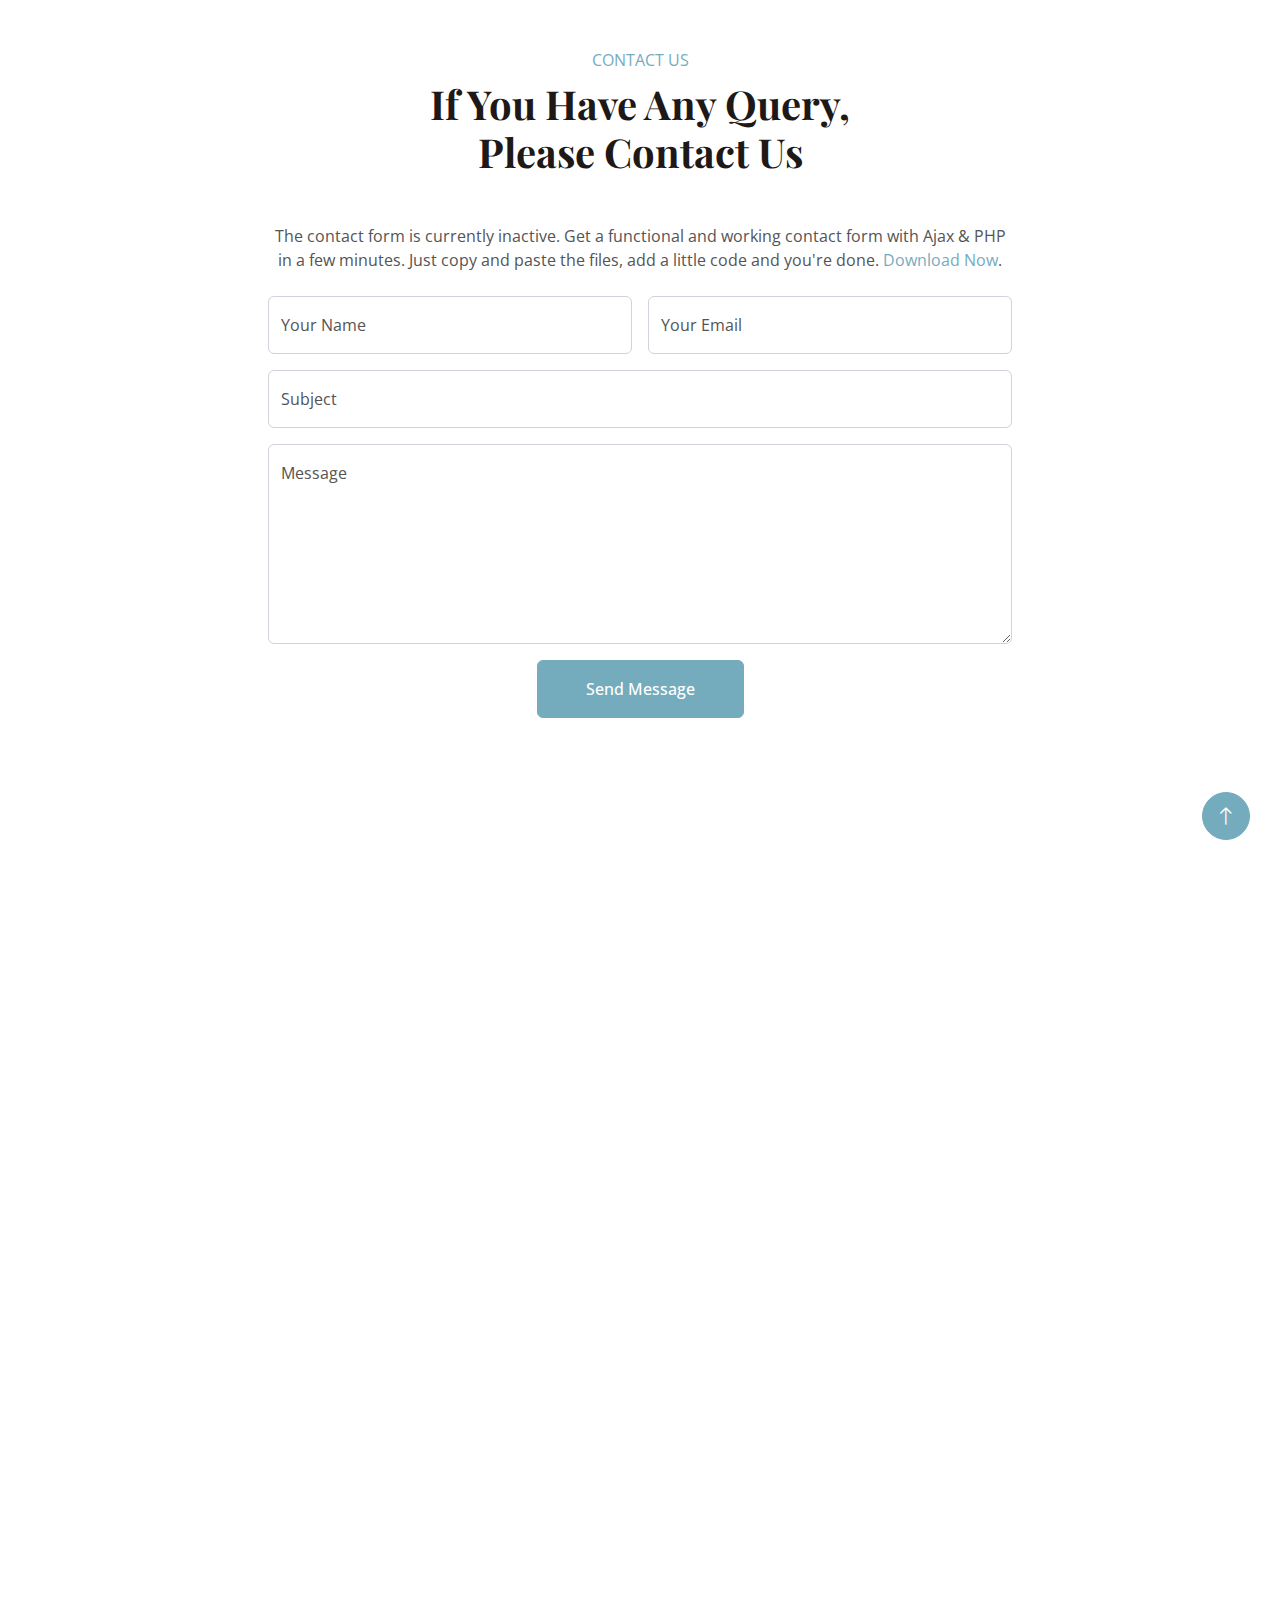
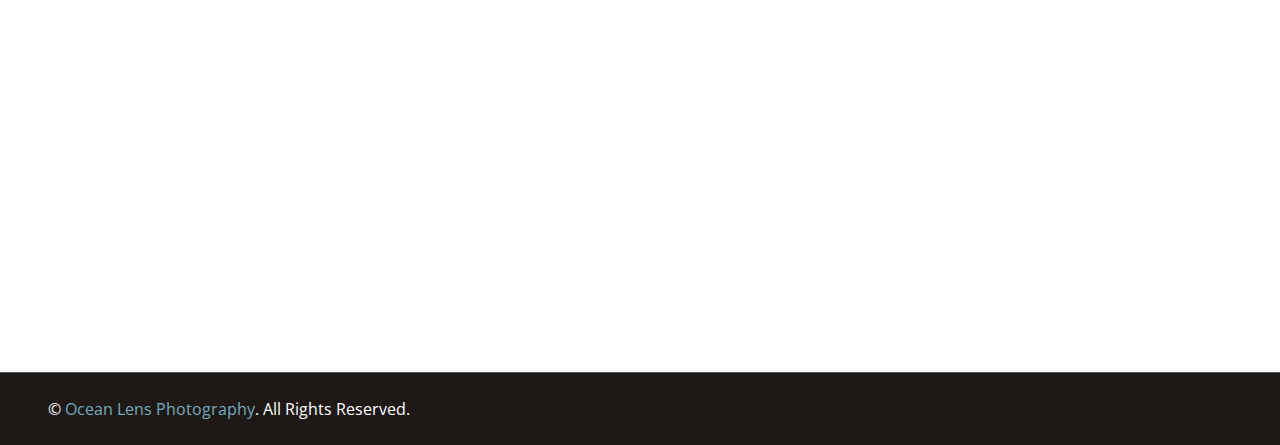
<file: contact.html>
<!DOCTYPE html>
<html lang="en">

<head>
    <meta charset="utf-8">
    <title>Ocean Lens Photography</title>
    <meta content="width=device-width, initial-scale=1.0" name="viewport">
    <meta content="" name="keywords">
    <meta content="" name="description">

    <!-- Favicon -->
    <link href="img/favicon.ico" rel="icon">

    <!-- Google Web Fonts -->
    <link rel="preconnect" href="https://fonts.googleapis.com">
    <link rel="preconnect" href="https://fonts.gstatic.com" crossorigin>
    <link href="https://fonts.googleapis.com/css2?family=Open+Sans:wght@400;500;600&family=Playfair+Display:wght@500;600;700&display=swap" rel="stylesheet"> 

    <!-- Icon Font Stylesheet -->
    <link href="https://cdnjs.cloudflare.com/ajax/libs/font-awesome/5.10.0/css/all.min.css" rel="stylesheet">
    <link href="https://cdn.jsdelivr.net/npm/bootstrap-icons@1.4.1/font/bootstrap-icons.css" rel="stylesheet">

    <!-- Libraries Stylesheet -->
    <link href="lib/animate/animate.min.css" rel="stylesheet">
    <link href="lib/owlcarousel/assets/owl.carousel.min.css" rel="stylesheet">
    <link href="lib/lightbox/css/lightbox.min.css" rel="stylesheet">

    <!-- Customized Bootstrap Stylesheet -->
    <link href="css/bootstrap.min.css" rel="stylesheet">

    <!-- Template Stylesheet -->
    <link href="css/style.css" rel="stylesheet">
</head>

<body>
    <!-- Spinner Start -->
    <div id="spinner" class="show bg-white position-fixed translate-middle w-100 vh-100 top-50 start-50 d-flex align-items-center justify-content-center">
        <div class="spinner-grow text-primary" role="status"></div>
    </div>
    <!-- Spinner End -->


    <!-- Navbar Start -->
    <nav class="navbar navbar-expand-lg bg-white navbar-light fixed-top shadow py-lg-0 px-4 px-lg-5 wow fadeIn" data-wow-delay="0.1s">
        <a href="index.html" class="navbar-brand d-block d-lg-none">
            <h1 class="text-primary">Ocean Lens</h1>
        </a>
        <button type="button" class="navbar-toggler" data-bs-toggle="collapse" data-bs-target="#navbarCollapse">
            <span class="navbar-toggler-icon"></span>
        </button>
        <div class="collapse navbar-collapse justify-content-between py-4 py-lg-0" id="navbarCollapse">
            <div class="navbar-nav ms-auto py-0">
                <a href="index.html" class="nav-item nav-link">Home</a>
                <a href="service.html" class="nav-item nav-link">Services</a>
            </div>
            <a href="index.html" class="navbar-brand bg-primary py-2 px-4 mx-3 d-none d-lg-block">
                <h1 class="text-white">Ocean Lens</h1>
            </a>
            <div class="navbar-nav me-auto py-0">
                <a href="project.html" class="nav-item nav-link">Projects</a>
                <!-- <div class="nav-item dropdown">
                    <a href="#" class="nav-link dropdown-toggle" data-bs-toggle="dropdown">Pages</a>
                    <div class="dropdown-menu rounded-0 shadow-sm border-0 m-0">
                        <a href="feature.html" class="dropdown-item">Features</a>
                        <a href="team.html" class="dropdown-item">Our Team</a>
                        <a href="testimonial.html" class="dropdown-item">Testimonial</a>
                        <a href="404.html" class="dropdown-item">404 Page</a>
                    </div>
                </div> -->
                <a href="contact.html" class="nav-item nav-link active">Contact</a>
            </div>
        </div>
    </nav>
    <!-- Navbar End -->


    <!-- Header Start -->
<!--     <div class="container-fluid hero-header bg-light py-5 mb-5">
        <div class="container py-5">
            <div class="row g-5 align-items-center">
                <div class="col-lg-6">
                    <h1 class="display-4 mb-3 animated slideInDown">Contact Us</h1>
                    <nav aria-label="breadcrumb animated slideInDown">
                        <ol class="breadcrumb mb-0">
                            <li class="breadcrumb-item"><a href="#">Home</a></li>
                            <li class="breadcrumb-item"><a href="#">Pages</a></li>
                            <li class="breadcrumb-item active" aria-current="page">Contact Us</li>
                        </ol>
                    </nav>
                </div>
                <div class="col-lg-6 animated fadeIn">
                    <div class="row g-3">
                        <div class="col-6 text-end">
                            <img class="img-fluid bg-white p-3 w-100" src="img/hero-1.jpg" alt="">
                        </div>
                        <div class="col-6">
                            <img class="img-fluid bg-white p-3 w-100" src="img/hero-2.jpg" alt="">
                        </div>
                    </div>
                </div>
            </div>
        </div>
    </div> -->
    <!-- Header End -->


    <!-- Contact Start -->
    <div class="container-xxl py-5">
        <div class="container">
            <div class="text-center mx-auto wow fadeInUp" data-wow-delay="0.1s" style="max-width: 500px;">
                <p class="text-primary text-uppercase mb-2">Contact Us</p>
                <h1 class="display-6 mb-5">If You Have Any Query, Please Contact Us</h1>
            </div>
            <div class="row g-0 justify-content-center">
                <div class="col-lg-8 wow fadeInUp" data-wow-delay="0.1s">
                    <p class="text-center mb-4">The contact form is currently inactive. Get a functional and working contact form with Ajax & PHP in a few minutes. Just copy and paste the files, add a little code and you're done. <a href="https://htmlcodex.com/contact-form">Download Now</a>.</p>
                    <form>
                        <div class="row g-3">
                            <div class="col-md-6">
                                <div class="form-floating">
                                    <input type="text" class="form-control" id="name" placeholder="Your Name">
                                    <label for="name">Your Name</label>
                                </div>
                            </div>
                            <div class="col-md-6">
                                <div class="form-floating">
                                    <input type="email" class="form-control" id="email" placeholder="Your Email">
                                    <label for="email">Your Email</label>
                                </div>
                            </div>
                            <div class="col-12">
                                <div class="form-floating">
                                    <input type="text" class="form-control" id="subject" placeholder="Subject">
                                    <label for="subject">Subject</label>
                                </div>
                            </div>
                            <div class="col-12">
                                <div class="form-floating">
                                    <textarea class="form-control" placeholder="Leave a message here" id="message" style="height: 200px"></textarea>
                                    <label for="message">Message</label>
                                </div>
                            </div>
                            <div class="col-12 text-center">
                                <button class="btn btn-primary py-3 px-5" type="submit">Send Message</button>
                            </div>
                        </div>
                    </form>
                </div>
            </div>
        </div>
    </div>
    <!-- Contact End -->


    <!-- Google Map Start -->
    <div class="container-xxl py-5 px-0 wow fadeInUp" data-wow-delay="0.1s">
        <iframe class="w-100 mb-n2" style="height: 450px;"
            src="https://www.google.com/maps/embed?pb=!1m18!1m12!1m3!1d446567.90615041525!2d-81.17218195!3d29.022562050000005!2m3!1f0!2f0!3f0!3m2!1i1024!2i768!4f13.1!3m3!1m2!1s0x88e705c23e90a09d%3A0xdccff6dc317e577d!2sVolusia%20County%2C%20FL!5e0!3m2!1sen!2sus!4v1710980024424!5m2!1sen!2sus"
            frameborder="0" allowfullscreen="" aria-hidden="false" tabindex="0"></iframe>
    </div>
    <!-- Google Map End -->


    <!-- Footer Start -->
    <div class="container-fluid footer position-relative bg-dark text-white-50 mt-5 py-5 px-4 px-lg-5 wow fadeIn" data-wow-delay="0.1s">
        <div class="row g-5 py-5">
            <div class="col-lg-6 pe-lg-5">
                <a href="index.html" class="navbar-brand">
                    <h1 class="display-5 text-primary">Ocean Lens Photography</h1>
                </a>
                <p>Welcome to Ocean Lens, where every click of the camera captures a story waiting to be told. Our photography brings together the beauty of the moment with the art of seeing beyond the visible, crafting images that speak volumes. We're dedicated to turning your cherished moments into lasting memories, all while ensuring a touch of magic in every frame.</p>
                <p><i class="fa fa-map-marker-alt me-2"></i>DeLand, Florida</p>
                <p><i class="fa fa-phone-alt me-2"></i>(561) 836-6650</p>
                <p><i class="fa fa-envelope me-2"></i>info@oceanlensphotography.com</p>
                <div class="d-flex justify-content-start mt-4">
                    <a class="btn btn-square btn-outline-primary rounded-circle me-2" href="#"><i class="fab fa-twitter"></i></a>
                    <a class="btn btn-square btn-outline-primary rounded-circle me-2" href="#"><i class="fab fa-facebook-f"></i></a>
                    <a class="btn btn-square btn-outline-primary rounded-circle me-2" href="#"><i class="fab fa-linkedin-in"></i></a>
                    <a class="btn btn-square btn-outline-primary rounded-circle me-2" href="#"><i class="fab fa-instagram"></i></a>
                </div>
            </div>
            <div class="col-lg-6 ps-lg-5">
                <div class="row g-5">
                    <!-- <div class="col-sm-6">
                        <h4 class="text-light mb-4">Quick Links</h4>
                        <a class="btn btn-link" href="">About Us</a>
                        <a class="btn btn-link" href="">Contact Us</a>
                        <a class="btn btn-link" href="">Our Services</a>
                        <a class="btn btn-link" href="">Terms & Condition</a>
                        <a class="btn btn-link" href="">Support</a>
                    </div>
                    <div class="col-sm-6">
                        <h4 class="text-light mb-4">Popular Links</h4>
                        <a class="btn btn-link" href="">About Us</a>
                        <a class="btn btn-link" href="">Contact Us</a>
                        <a class="btn btn-link" href="">Our Services</a>
                        <a class="btn btn-link" href="">Terms & Condition</a>
                        <a class="btn btn-link" href="">Support</a>
                    </div> -->
                    <div class="col-sm-12">
                        <h4 class="text-light mb-4">Newsletter</h4>
                        <div class="w-100">
                            <div class="input-group">
                                <input type="text" class="form-control border-0 bg-secondary" style="padding: 20px 30px;" placeholder="Your Email Address"><button class="btn btn-primary px-4">Sign Up</button>
                            </div>
                        </div>
                    </div>
                </div>
            </div>
        </div>
    </div>
    <!-- Footer End -->


    <!-- Copyright Start -->
    <div class="container-fluid bg-dark text-white border-top border-secondary px-0">
        <div class="d-flex flex-column flex-md-row justify-content-between">
            <div class="py-4 px-5 text-center text-md-start">
                <p class="mb-0">&copy; <a class="text-primary" href="#">Ocean Lens Photography</a>. All Rights Reserved.</p>
            </div>
        </div>
    </div>
    <!-- Copyright End -->


    <!-- Back to Top -->
    <a href="#" class="btn btn-lg btn-primary btn-lg-square rounded-circle back-to-top"><i class="bi bi-arrow-up"></i></a>


    <!-- JavaScript Libraries -->
    <script src="https://code.jquery.com/jquery-3.4.1.min.js"></script>
    <script src="https://cdn.jsdelivr.net/npm/bootstrap@5.0.0/dist/js/bootstrap.bundle.min.js"></script>
    <script src="lib/wow/wow.min.js"></script>
    <script src="lib/easing/easing.min.js"></script>
    <script src="lib/waypoints/waypoints.min.js"></script>
    <script src="lib/counterup/counterup.min.js"></script>
    <script src="lib/owlcarousel/owl.carousel.min.js"></script>
    <script src="lib/lightbox/js/lightbox.min.js"></script>

    <!-- Template Javascript -->
    <script src="js/main.js"></script>
</body>

</html>
</file>
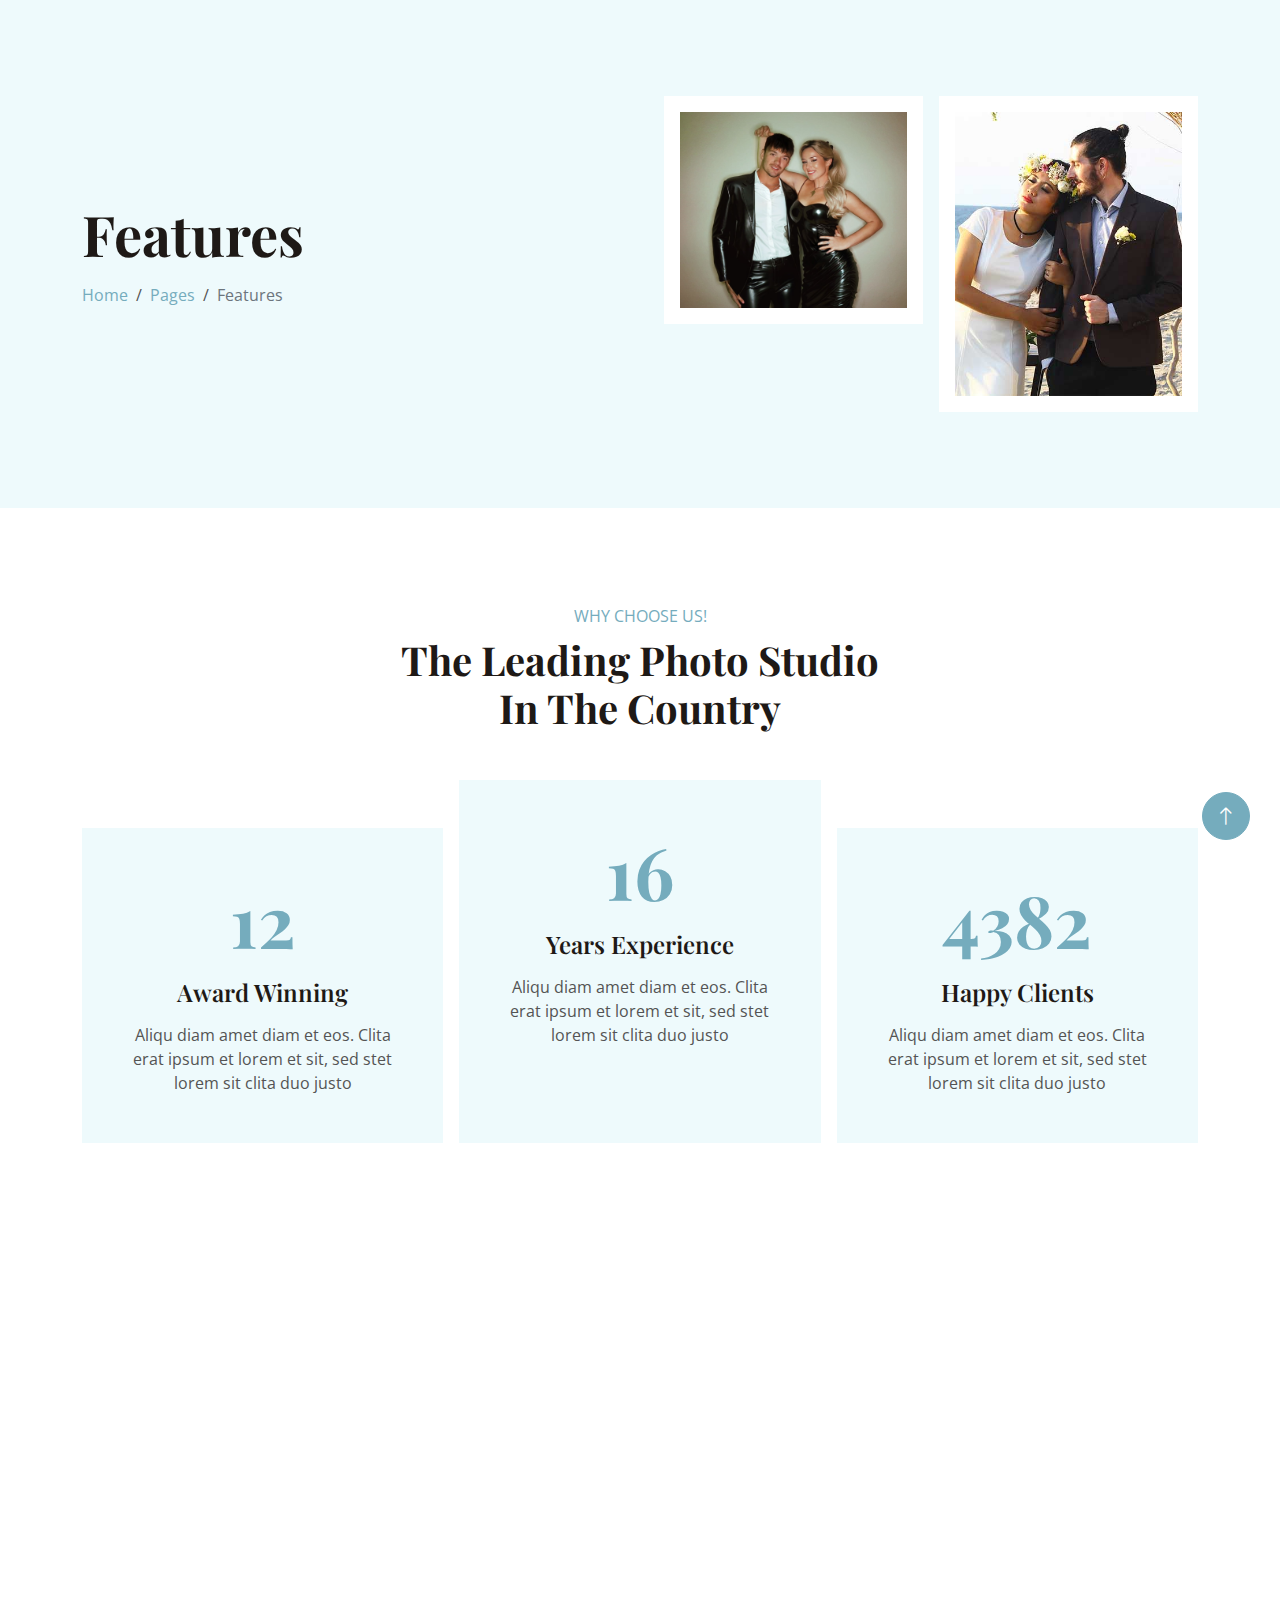
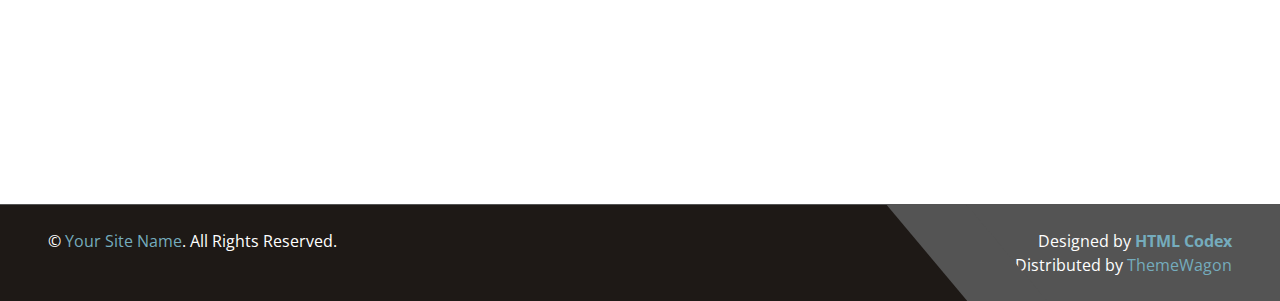
<file: feature.html>
<!DOCTYPE html>
<html lang="en">

<head>
    <meta charset="utf-8">
    <title>Ocean Lens - Photo Studio Website Template</title>
    <meta content="width=device-width, initial-scale=1.0" name="viewport">
    <meta content="" name="keywords">
    <meta content="" name="description">

    <!-- Favicon -->
    <link href="img/favicon.ico" rel="icon">

    <!-- Google Web Fonts -->
    <link rel="preconnect" href="https://fonts.googleapis.com">
    <link rel="preconnect" href="https://fonts.gstatic.com" crossorigin>
    <link href="https://fonts.googleapis.com/css2?family=Open+Sans:wght@400;500;600&family=Playfair+Display:wght@500;600;700&display=swap" rel="stylesheet"> 

    <!-- Icon Font Stylesheet -->
    <link href="https://cdnjs.cloudflare.com/ajax/libs/font-awesome/5.10.0/css/all.min.css" rel="stylesheet">
    <link href="https://cdn.jsdelivr.net/npm/bootstrap-icons@1.4.1/font/bootstrap-icons.css" rel="stylesheet">

    <!-- Libraries Stylesheet -->
    <link href="lib/animate/animate.min.css" rel="stylesheet">
    <link href="lib/owlcarousel/assets/owl.carousel.min.css" rel="stylesheet">
    <link href="lib/lightbox/css/lightbox.min.css" rel="stylesheet">

    <!-- Customized Bootstrap Stylesheet -->
    <link href="css/bootstrap.min.css" rel="stylesheet">

    <!-- Template Stylesheet -->
    <link href="css/style.css" rel="stylesheet">
</head>

<body>
    <!-- Spinner Start -->
    <div id="spinner" class="show bg-white position-fixed translate-middle w-100 vh-100 top-50 start-50 d-flex align-items-center justify-content-center">
        <div class="spinner-grow text-primary" role="status"></div>
    </div>
    <!-- Spinner End -->


    <!-- Navbar Start -->
    <nav class="navbar navbar-expand-lg bg-white navbar-light fixed-top shadow py-lg-0 px-4 px-lg-5 wow fadeIn" data-wow-delay="0.1s">
        <a href="index.html" class="navbar-brand d-block d-lg-none">
            <h1 class="text-primary">Ocean Lens</h1>
        </a>
        <button type="button" class="navbar-toggler" data-bs-toggle="collapse" data-bs-target="#navbarCollapse">
            <span class="navbar-toggler-icon"></span>
        </button>
        <div class="collapse navbar-collapse justify-content-between py-4 py-lg-0" id="navbarCollapse">
            <div class="navbar-nav ms-auto py-0">
                <a href="index.html" class="nav-item nav-link">Home</a>
                <a href="about.html" class="nav-item nav-link">About</a>
                <a href="service.html" class="nav-item nav-link">Services</a>
            </div>
            <a href="index.html" class="navbar-brand bg-primary py-2 px-4 mx-3 d-none d-lg-block">
                <h1 class="text-white">Ocean Lens</h1>
            </a>
            <div class="navbar-nav me-auto py-0">
                <a href="project.html" class="nav-item nav-link">Projects</a>
                <div class="nav-item dropdown">
                    <a href="#" class="nav-link dropdown-toggle active" data-bs-toggle="dropdown">Pages</a>
                    <div class="dropdown-menu rounded-0 shadow-sm border-0 m-0">
                        <a href="feature.html" class="dropdown-item active">Features</a>
                        <a href="team.html" class="dropdown-item">Our Team</a>
                        <a href="testimonial.html" class="dropdown-item">Testimonial</a>
                        <a href="404.html" class="dropdown-item">404 Page</a>
                    </div>
                </div>
                <a href="contact.html" class="nav-item nav-link">Contact</a>
            </div>
        </div>
    </nav>
    <!-- Navbar End -->


    <!-- Header Start -->
    <div class="container-fluid hero-header bg-light py-5 mb-5">
        <div class="container py-5">
            <div class="row g-5 align-items-center">
                <div class="col-lg-6">
                    <h1 class="display-4 mb-3 animated slideInDown">Features</h1>
                    <nav aria-label="breadcrumb animated slideInDown">
                        <ol class="breadcrumb mb-0">
                            <li class="breadcrumb-item"><a href="#">Home</a></li>
                            <li class="breadcrumb-item"><a href="#">Pages</a></li>
                            <li class="breadcrumb-item active" aria-current="page">Features</li>
                        </ol>
                    </nav>
                </div>
                <div class="col-lg-6 animated fadeIn">
                    <div class="row g-3">
                        <div class="col-6 text-end">
                            <img class="img-fluid bg-white p-3 w-100" src="img/hero-1.jpg" alt="">
                        </div>
                        <div class="col-6">
                            <img class="img-fluid bg-white p-3 w-100" src="img/hero-2.jpg" alt="">
                        </div>
                    </div>
                </div>
            </div>
        </div>
    </div>
    <!-- Header End -->


    <!-- Facts Start -->
    <div class="container-xxl py-5">
        <div class="container">
            <div class="text-center mx-auto wow fadeInUp" data-wow-delay="0.1s" style="max-width: 500px;">
                <p class="text-primary text-uppercase mb-2">Why Choose Us!</p>
                <h1 class="display-6 mb-5">The Leading Photo Studio In The Country</h1>
            </div>
            <div class="row g-3">
                <div class="col-lg-4 col-md-6 pt-lg-5 wow fadeInUp" data-wow-delay="0.1s">
                    <div class="fact-item bg-light text-center h-100 p-5">
                        <h1 class="display-2 text-primary mb-3" data-toggle="counter-up">35</h1>
                        <h4 class="mb-3">Award Winning</h4>
                        <span>Aliqu diam amet diam et eos. Clita erat ipsum et lorem et sit, sed stet lorem sit clita duo justo</span>
                    </div>
                </div>
                <div class="col-lg-4 col-md-6 wow fadeInUp" data-wow-delay="0.3s">
                    <div class="fact-item bg-light text-center h-100 p-5">
                        <h1 class="display-2 text-primary mb-3" data-toggle="counter-up">45</h1>
                        <h4 class="mb-3">Years Experience</h4>
                        <span>Aliqu diam amet diam et eos. Clita erat ipsum et lorem et sit, sed stet lorem sit clita duo justo</span>
                    </div>
                </div>
                <div class="col-lg-4 col-md-6 pt-lg-5 wow fadeInUp" data-wow-delay="0.5s">
                    <div class="fact-item bg-light text-center h-100 p-5">
                        <h1 class="display-2 text-primary mb-3" data-toggle="counter-up">12345</h1>
                        <h4 class="mb-3">Happy Clients</h4>
                        <span>Aliqu diam amet diam et eos. Clita erat ipsum et lorem et sit, sed stet lorem sit clita duo justo</span>
                    </div>
                </div>
            </div>
        </div>
    </div>
    <!-- Facts End -->


    <!-- Footer Start -->
    <div class="container-fluid footer position-relative bg-dark text-white-50 mt-5 py-5 px-4 px-lg-5 wow fadeIn" data-wow-delay="0.1s">
        <div class="row g-5 py-5">
            <div class="col-lg-6 pe-lg-5">
                <a href="index.html" class="navbar-brand">
                    <h1 class="display-5 text-primary">Ocean Lens</h1>
                </a>
                <p>Aliquyam sed elitr elitr erat sed diam ipsum eirmod eos lorem nonumy. Tempor sea ipsum diam  sed clita dolore eos dolores magna erat dolore sed stet justo et dolor.</p>
                <p><i class="fa fa-map-marker-alt me-2"></i>123 Street, New York, USA</p>
                <p><i class="fa fa-phone-alt me-2"></i>+012 345 67890</p>
                <p><i class="fa fa-envelope me-2"></i>info@example.com</p>
                <div class="d-flex justify-content-start mt-4">
                    <a class="btn btn-square btn-outline-primary rounded-circle me-2" href="#"><i class="fab fa-twitter"></i></a>
                    <a class="btn btn-square btn-outline-primary rounded-circle me-2" href="#"><i class="fab fa-facebook-f"></i></a>
                    <a class="btn btn-square btn-outline-primary rounded-circle me-2" href="#"><i class="fab fa-linkedin-in"></i></a>
                    <a class="btn btn-square btn-outline-primary rounded-circle me-2" href="#"><i class="fab fa-instagram"></i></a>
                </div>
            </div>
            <div class="col-lg-6 ps-lg-5">
                <div class="row g-5">
                    <div class="col-sm-6">
                        <h4 class="text-light mb-4">Quick Links</h4>
                        <a class="btn btn-link" href="">About Us</a>
                        <a class="btn btn-link" href="">Contact Us</a>
                        <a class="btn btn-link" href="">Our Services</a>
                        <a class="btn btn-link" href="">Terms & Condition</a>
                        <a class="btn btn-link" href="">Support</a>
                    </div>
                    <div class="col-sm-6">
                        <h4 class="text-light mb-4">Popular Links</h4>
                        <a class="btn btn-link" href="">About Us</a>
                        <a class="btn btn-link" href="">Contact Us</a>
                        <a class="btn btn-link" href="">Our Services</a>
                        <a class="btn btn-link" href="">Terms & Condition</a>
                        <a class="btn btn-link" href="">Support</a>
                    </div>
                    <div class="col-sm-12">
                        <h4 class="text-light mb-4">Newsletter</h4>
                        <div class="w-100">
                            <div class="input-group">
                                <input type="text" class="form-control border-0 bg-secondary" style="padding: 20px 30px;" placeholder="Your Email Address"><button class="btn btn-primary px-4">Sign Up</button>
                            </div>
                        </div>
                    </div>
                </div>
            </div>
        </div>
    </div>
    <!-- Footer End -->


    <!-- Copyright Start -->
    <div class="container-fluid bg-dark text-white border-top border-secondary px-0">
        <div class="d-flex flex-column flex-md-row justify-content-between">
            <div class="py-4 px-5 text-center text-md-start">
                <p class="mb-0">&copy; <a class="text-primary" href="#">Your Site Name</a>. All Rights Reserved.</p>
            </div>
            <div class="py-4 px-5 bg-secondary footer-shape position-relative text-center text-md-end">
                <!--/*** This template is free as long as you keep the footer author’s credit link/attribution link/backlink. If you'd like to use the template without the footer author’s credit link/attribution link/backlink, you can purchase the Credit Removal License from "https://htmlcodex.com/credit-removal". Thank you for your support. ***/-->
                <p class="mb-0">Designed by <a class="text-primary fw-bold" href="https://htmlcodex.com">HTML Codex</a></p>  Distributed by <a href="https://themewagon.com" target="_blank" >ThemeWagon</a>
            </div>
        </div>
    </div>
    <!-- Copyright End -->


    <!-- Back to Top -->
    <a href="#" class="btn btn-lg btn-primary btn-lg-square rounded-circle back-to-top"><i class="bi bi-arrow-up"></i></a>


    <!-- JavaScript Libraries -->
    <script src="https://code.jquery.com/jquery-3.4.1.min.js"></script>
    <script src="https://cdn.jsdelivr.net/npm/bootstrap@5.0.0/dist/js/bootstrap.bundle.min.js"></script>
    <script src="lib/wow/wow.min.js"></script>
    <script src="lib/easing/easing.min.js"></script>
    <script src="lib/waypoints/waypoints.min.js"></script>
    <script src="lib/counterup/counterup.min.js"></script>
    <script src="lib/owlcarousel/owl.carousel.min.js"></script>
    <script src="lib/lightbox/js/lightbox.min.js"></script>

    <!-- Template Javascript -->
    <script src="js/main.js"></script>
</body>

</html>
</file>
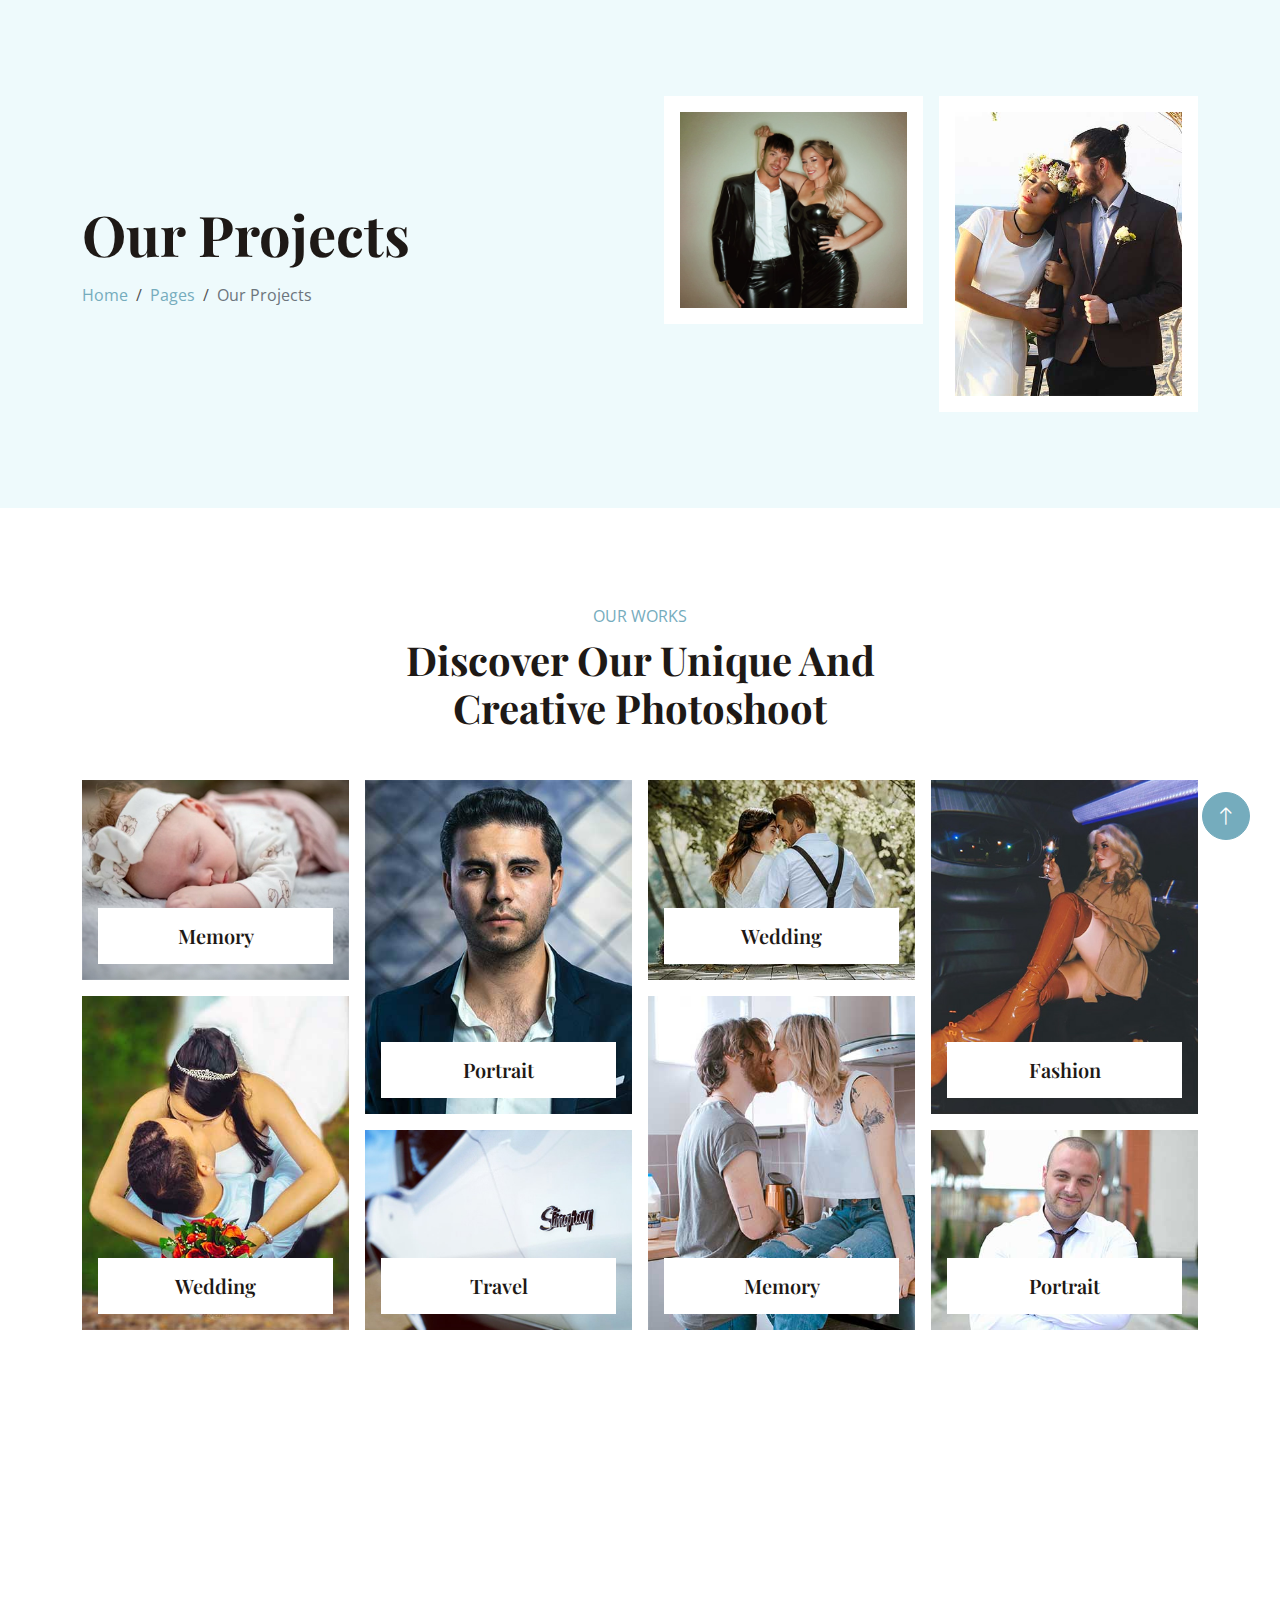
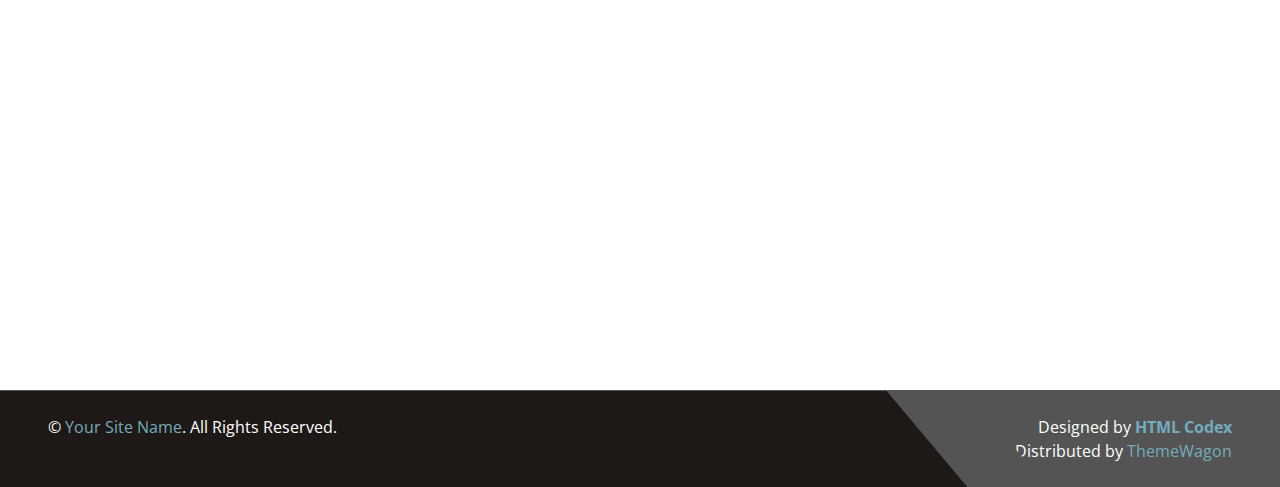
<file: project.html>
<!DOCTYPE html>
<html lang="en">

<head>
    <meta charset="utf-8">
    <title>Ocean Lens - Photo Studio Website Template</title>
    <meta content="width=device-width, initial-scale=1.0" name="viewport">
    <meta content="" name="keywords">
    <meta content="" name="description">

    <!-- Favicon -->
    <link href="img/favicon.ico" rel="icon">

    <!-- Google Web Fonts -->
    <link rel="preconnect" href="https://fonts.googleapis.com">
    <link rel="preconnect" href="https://fonts.gstatic.com" crossorigin>
    <link href="https://fonts.googleapis.com/css2?family=Open+Sans:wght@400;500;600&family=Playfair+Display:wght@500;600;700&display=swap" rel="stylesheet"> 

    <!-- Icon Font Stylesheet -->
    <link href="https://cdnjs.cloudflare.com/ajax/libs/font-awesome/5.10.0/css/all.min.css" rel="stylesheet">
    <link href="https://cdn.jsdelivr.net/npm/bootstrap-icons@1.4.1/font/bootstrap-icons.css" rel="stylesheet">

    <!-- Libraries Stylesheet -->
    <link href="lib/animate/animate.min.css" rel="stylesheet">
    <link href="lib/owlcarousel/assets/owl.carousel.min.css" rel="stylesheet">
    <link href="lib/lightbox/css/lightbox.min.css" rel="stylesheet">

    <!-- Customized Bootstrap Stylesheet -->
    <link href="css/bootstrap.min.css" rel="stylesheet">

    <!-- Template Stylesheet -->
    <link href="css/style.css" rel="stylesheet">
</head>

<body>
    <!-- Spinner Start -->
    <div id="spinner" class="show bg-white position-fixed translate-middle w-100 vh-100 top-50 start-50 d-flex align-items-center justify-content-center">
        <div class="spinner-grow text-primary" role="status"></div>
    </div>
    <!-- Spinner End -->


    <!-- Navbar Start -->
    <nav class="navbar navbar-expand-lg bg-white navbar-light fixed-top shadow py-lg-0 px-4 px-lg-5 wow fadeIn" data-wow-delay="0.1s">
        <a href="index.html" class="navbar-brand d-block d-lg-none">
            <h1 class="text-primary">Ocean Lens</h1>
        </a>
        <button type="button" class="navbar-toggler" data-bs-toggle="collapse" data-bs-target="#navbarCollapse">
            <span class="navbar-toggler-icon"></span>
        </button>
        <div class="collapse navbar-collapse justify-content-between py-4 py-lg-0" id="navbarCollapse">
            <div class="navbar-nav ms-auto py-0">
                <a href="index.html" class="nav-item nav-link">Home</a>
                <a href="about.html" class="nav-item nav-link">About</a>
                <a href="service.html" class="nav-item nav-link">Services</a>
            </div>
            <a href="index.html" class="navbar-brand bg-primary py-2 px-4 mx-3 d-none d-lg-block">
                <h1 class="text-white">Ocean Lens</h1>
            </a>
            <div class="navbar-nav me-auto py-0">
                <a href="project.html" class="nav-item nav-link active">Projects</a>
                <div class="nav-item dropdown">
                    <a href="#" class="nav-link dropdown-toggle" data-bs-toggle="dropdown">Pages</a>
                    <div class="dropdown-menu rounded-0 shadow-sm border-0 m-0">
                        <a href="feature.html" class="dropdown-item">Features</a>
                        <a href="team.html" class="dropdown-item">Our Team</a>
                        <a href="testimonial.html" class="dropdown-item">Testimonial</a>
                        <a href="404.html" class="dropdown-item">404 Page</a>
                    </div>
                </div>
                <a href="contact.html" class="nav-item nav-link">Contact</a>
            </div>
        </div>
    </nav>
    <!-- Navbar End -->


    <!-- Header Start -->
    <div class="container-fluid hero-header bg-light py-5 mb-5">
        <div class="container py-5">
            <div class="row g-5 align-items-center">
                <div class="col-lg-6">
                    <h1 class="display-4 mb-3 animated slideInDown">Our Projects</h1>
                    <nav aria-label="breadcrumb animated slideInDown">
                        <ol class="breadcrumb mb-0">
                            <li class="breadcrumb-item"><a href="#">Home</a></li>
                            <li class="breadcrumb-item"><a href="#">Pages</a></li>
                            <li class="breadcrumb-item active" aria-current="page">Our Projects</li>
                        </ol>
                    </nav>
                </div>
                <div class="col-lg-6 animated fadeIn">
                    <div class="row g-3">
                        <div class="col-6 text-end">
                            <img class="img-fluid bg-white p-3 w-100" src="img/hero-1.jpg" alt="">
                        </div>
                        <div class="col-6">
                            <img class="img-fluid bg-white p-3 w-100" src="img/hero-2.jpg" alt="">
                        </div>
                    </div>
                </div>
            </div>
        </div>
    </div>
    <!-- Header End -->


    <!-- Project Start -->
    <div class="container-xxl py-5">
        <div class="container">
            <div class="text-center mx-auto mb-5 wow fadeInUp" data-wow-delay="0.1s" style="max-width: 500px;">
                <p class="text-primary text-uppercase mb-2">Our Works</p>
                <h1 class="display-6 mb-0">Discover Our Unique And Creative Photoshoot</h1>
            </div>
            <div class="row g-3">
                <div class="col-lg-3 col-md-6 wow fadeInUp" data-wow-delay="0.1s">
                    <div class="row g-3">
                        <div class="col-12">
                            <div class="project-item">
                                <img class="img-fluid" src="img/project-5.jpg" alt="">
                                <a class="project-title h5 mb-0" href="img/project-5.jpg" data-lightbox="project">
                                    Memory
                                </a>
                            </div>
                        </div>
                        <div class="col-12">
                            <div class="project-item">
                                <img class="img-fluid" src="img/project-1.jpg" alt="">
                                <a class="project-title h5 mb-0" href="img/project-1.jpg" data-lightbox="project">
                                    Wedding
                                </a>
                            </div>
                        </div>
                    </div>
                </div>
                <div class="col-lg-3 col-md-6 wow fadeInUp" data-wow-delay="0.3s">
                    <div class="row g-3">
                        <div class="col-12">
                            <div class="project-item">
                                <img class="img-fluid" src="img/project-2.jpg" alt="">
                                <a class="project-title h5 mb-0" href="img/project-2.jpg" data-lightbox="project">
                                    Portrait
                                </a>
                            </div>
                        </div>
                        <div class="col-12">
                            <div class="project-item">
                                <img class="img-fluid" src="img/project-6.jpg" alt="">
                                <a class="project-title h5 mb-0" href="img/project-6.jpg" data-lightbox="project">
                                    Travel
                                </a>
                            </div>
                        </div>
                    </div>
                </div>
                <div class="col-lg-3 col-md-6 wow fadeInUp" data-wow-delay="0.5s">
                    <div class="row g-3">
                        <div class="col-12">
                            <div class="project-item">
                                <img class="img-fluid" src="img/project-7.jpg" alt="">
                                <a class="project-title h5 mb-0" href="img/project-7.jpg" data-lightbox="project">
                                    Wedding
                                </a>
                            </div>
                        </div>
                        <div class="col-12">
                            <div class="project-item">
                                <img class="img-fluid" src="img/project-3.jpg" alt="">
                                <a class="project-title h5 mb-0" href="img/project-3.jpg" data-lightbox="project">    
                                    Memory
                                </a>
                            </div>
                        </div>
                    </div>
                </div>
                <div class="col-lg-3 col-md-6 wow fadeInUp" data-wow-delay="0.7s">
                    <div class="row g-3">
                        <div class="col-12">
                            <div class="project-item">
                                <img class="img-fluid" src="img/project-4.jpg" alt="">
                                <a class="project-title h5 mb-0" href="img/project-4.jpg" data-lightbox="project">
                                    Fashion
                                </a>
                            </div>
                        </div>
                        <div class="col-12">
                            <div class="project-item">
                                <img class="img-fluid" src="img/project-8.jpg" alt="">
                                <a class="project-title h5 mb-0" href="img/project-8.jpg" data-lightbox="project">
                                    Portrait
                                </a>
                            </div>
                        </div>
                    </div>
                </div>
            </div>
        </div>
    </div>
    <!-- Project End -->


    <!-- Footer Start -->
    <div class="container-fluid footer position-relative bg-dark text-white-50 mt-5 py-5 px-4 px-lg-5 wow fadeIn" data-wow-delay="0.1s">
        <div class="row g-5 py-5">
            <div class="col-lg-6 pe-lg-5">
                <a href="index.html" class="navbar-brand">
                    <h1 class="display-5 text-primary">Ocean Lens</h1>
                </a>
                <p>Aliquyam sed elitr elitr erat sed diam ipsum eirmod eos lorem nonumy. Tempor sea ipsum diam  sed clita dolore eos dolores magna erat dolore sed stet justo et dolor.</p>
                <p><i class="fa fa-map-marker-alt me-2"></i>123 Street, New York, USA</p>
                <p><i class="fa fa-phone-alt me-2"></i>+012 345 67890</p>
                <p><i class="fa fa-envelope me-2"></i>info@example.com</p>
                <div class="d-flex justify-content-start mt-4">
                    <a class="btn btn-square btn-outline-primary rounded-circle me-2" href="#"><i class="fab fa-twitter"></i></a>
                    <a class="btn btn-square btn-outline-primary rounded-circle me-2" href="#"><i class="fab fa-facebook-f"></i></a>
                    <a class="btn btn-square btn-outline-primary rounded-circle me-2" href="#"><i class="fab fa-linkedin-in"></i></a>
                    <a class="btn btn-square btn-outline-primary rounded-circle me-2" href="#"><i class="fab fa-instagram"></i></a>
                </div>
            </div>
            <div class="col-lg-6 ps-lg-5">
                <div class="row g-5">
                    <div class="col-sm-6">
                        <h4 class="text-light mb-4">Quick Links</h4>
                        <a class="btn btn-link" href="">About Us</a>
                        <a class="btn btn-link" href="">Contact Us</a>
                        <a class="btn btn-link" href="">Our Services</a>
                        <a class="btn btn-link" href="">Terms & Condition</a>
                        <a class="btn btn-link" href="">Support</a>
                    </div>
                    <div class="col-sm-6">
                        <h4 class="text-light mb-4">Popular Links</h4>
                        <a class="btn btn-link" href="">About Us</a>
                        <a class="btn btn-link" href="">Contact Us</a>
                        <a class="btn btn-link" href="">Our Services</a>
                        <a class="btn btn-link" href="">Terms & Condition</a>
                        <a class="btn btn-link" href="">Support</a>
                    </div>
                    <div class="col-sm-12">
                        <h4 class="text-light mb-4">Newsletter</h4>
                        <div class="w-100">
                            <div class="input-group">
                                <input type="text" class="form-control border-0 bg-secondary" style="padding: 20px 30px;" placeholder="Your Email Address"><button class="btn btn-primary px-4">Sign Up</button>
                            </div>
                        </div>
                    </div>
                </div>
            </div>
        </div>
    </div>
    <!-- Footer End -->


    <!-- Copyright Start -->
    <div class="container-fluid bg-dark text-white border-top border-secondary px-0">
        <div class="d-flex flex-column flex-md-row justify-content-between">
            <div class="py-4 px-5 text-center text-md-start">
                <p class="mb-0">&copy; <a class="text-primary" href="#">Your Site Name</a>. All Rights Reserved.</p>
            </div>
            <div class="py-4 px-5 bg-secondary footer-shape position-relative text-center text-md-end">
                <!--/*** This template is free as long as you keep the footer author’s credit link/attribution link/backlink. If you'd like to use the template without the footer author’s credit link/attribution link/backlink, you can purchase the Credit Removal License from "https://htmlcodex.com/credit-removal". Thank you for your support. ***/-->
                <p class="mb-0">Designed by <a class="text-primary fw-bold" href="https://htmlcodex.com">HTML Codex</a></p>  Distributed by <a href="https://themewagon.com" target="_blank" >ThemeWagon</a>
            </div>
        </div>
    </div>
    <!-- Copyright End -->


    <!-- Back to Top -->
    <a href="#" class="btn btn-lg btn-primary btn-lg-square rounded-circle back-to-top"><i class="bi bi-arrow-up"></i></a>


    <!-- JavaScript Libraries -->
    <script src="https://code.jquery.com/jquery-3.4.1.min.js"></script>
    <script src="https://cdn.jsdelivr.net/npm/bootstrap@5.0.0/dist/js/bootstrap.bundle.min.js"></script>
    <script src="lib/wow/wow.min.js"></script>
    <script src="lib/easing/easing.min.js"></script>
    <script src="lib/waypoints/waypoints.min.js"></script>
    <script src="lib/counterup/counterup.min.js"></script>
    <script src="lib/owlcarousel/owl.carousel.min.js"></script>
    <script src="lib/lightbox/js/lightbox.min.js"></script>

    <!-- Template Javascript -->
    <script src="js/main.js"></script>
</body>

</html>
</file>
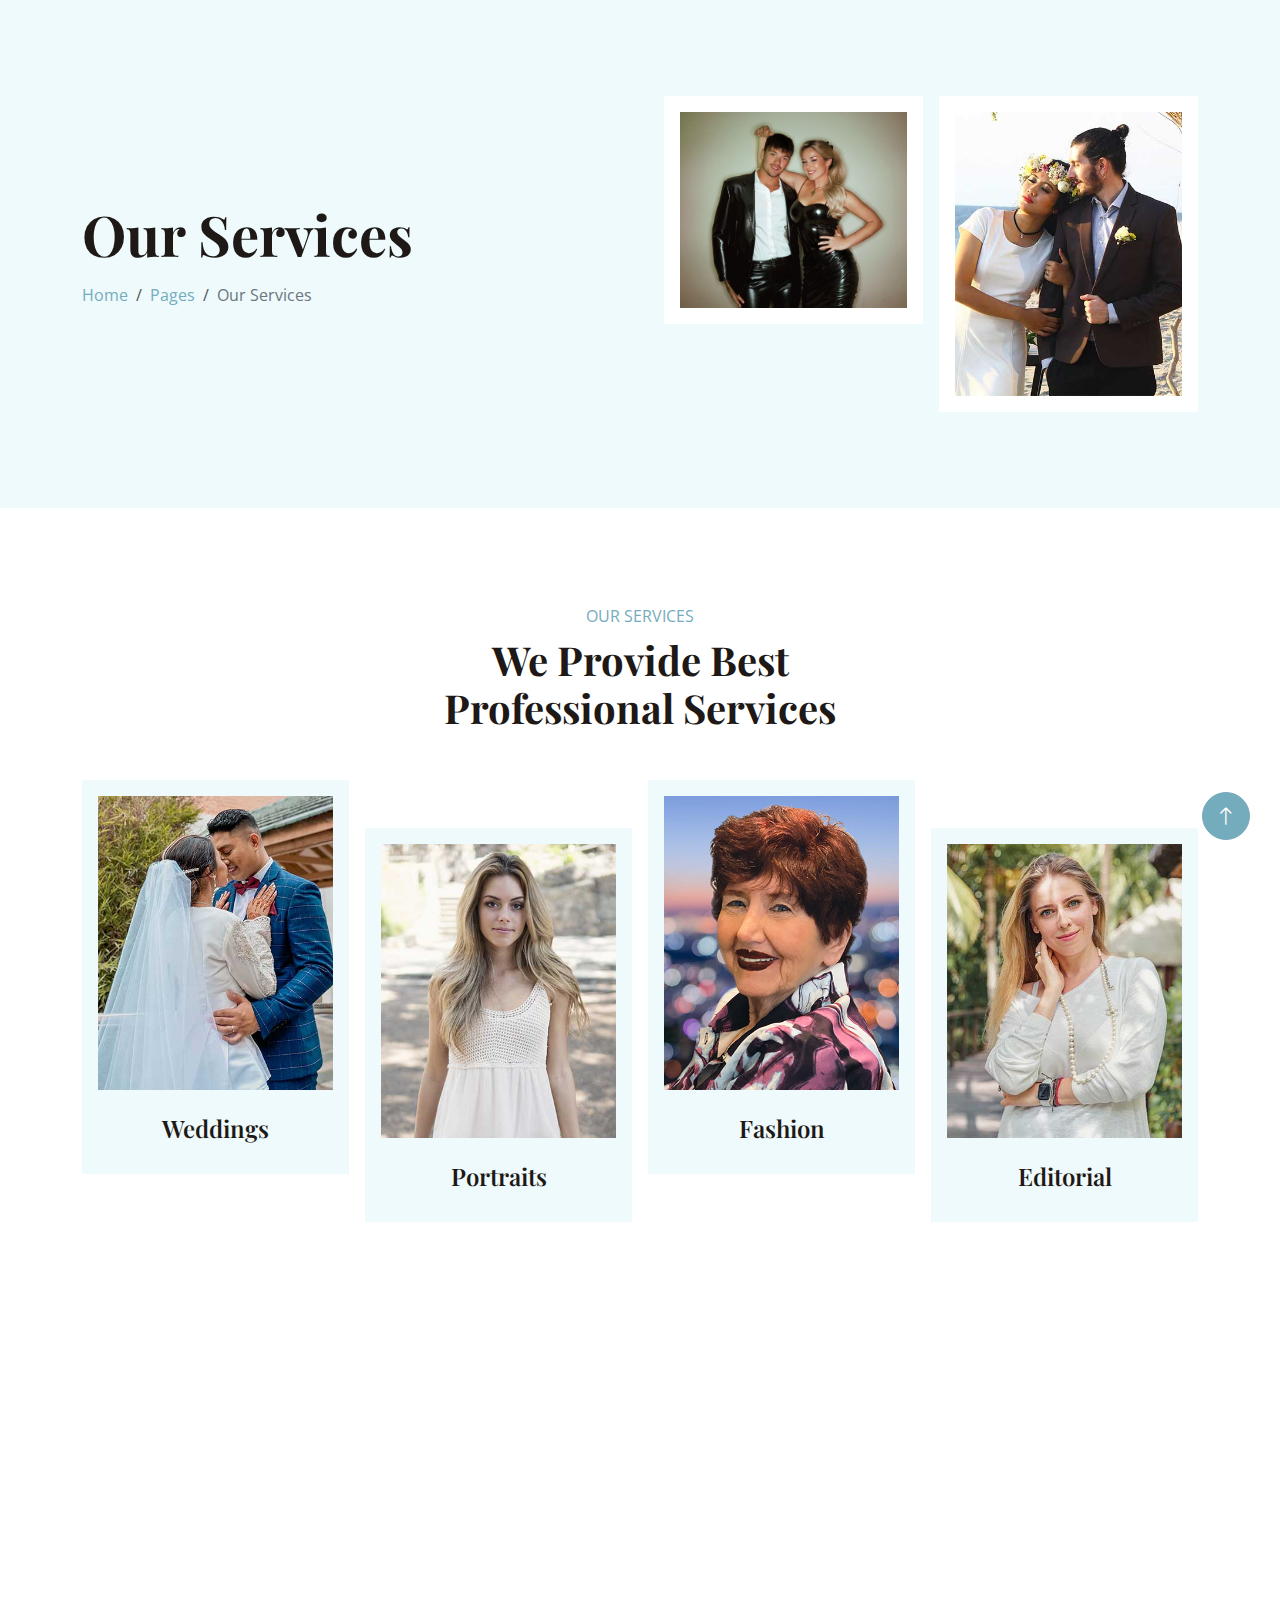
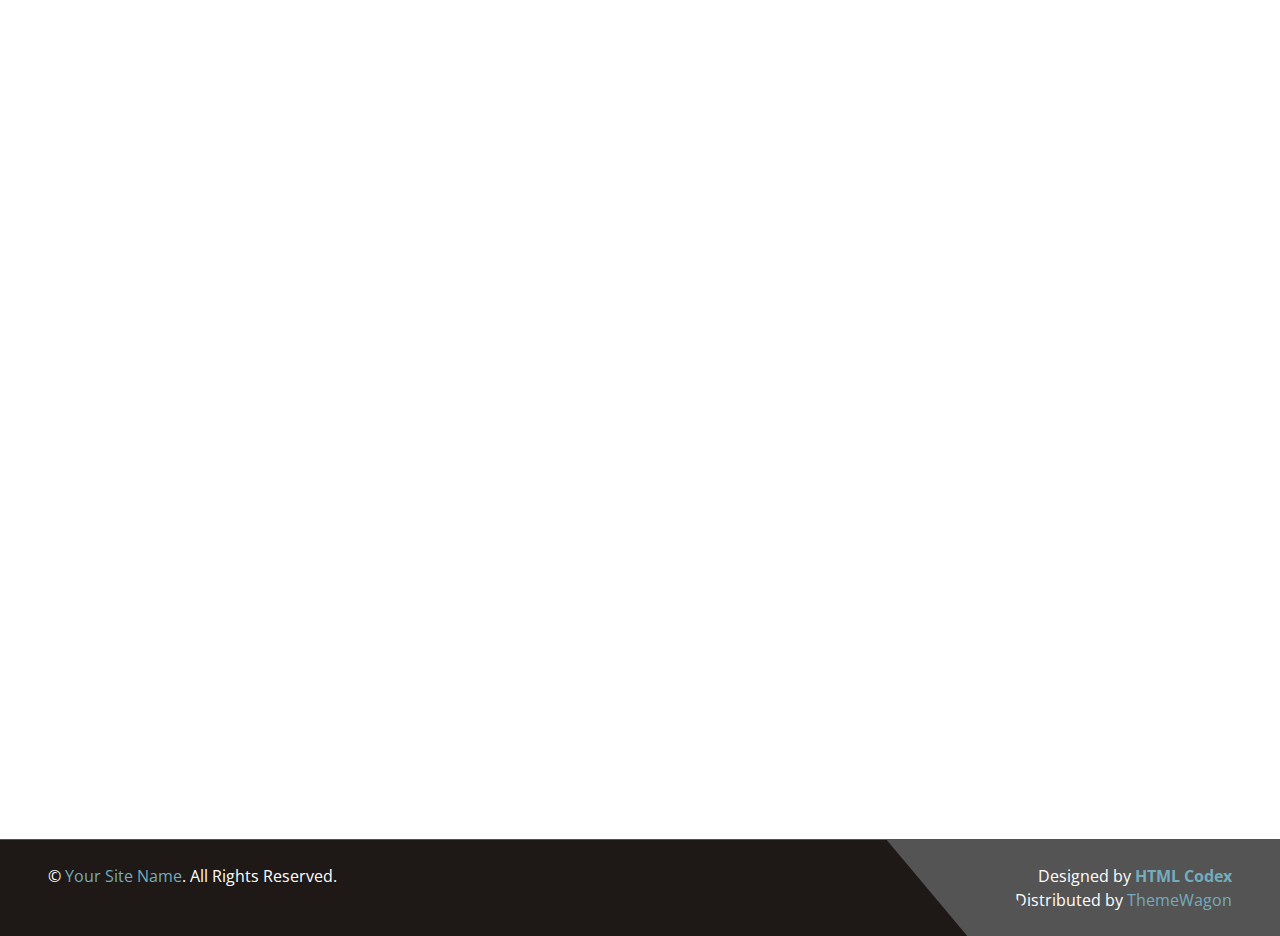
<file: service.html>
<!DOCTYPE html>
<html lang="en">

<head>
    <meta charset="utf-8">
    <title>Ocean Lens Photography</title>
    <meta content="width=device-width, initial-scale=1.0" name="viewport">
    <meta content="" name="keywords">
    <meta content="" name="description">

    <!-- Favicon -->
    <link href="img/favicon.ico" rel="icon">

    <!-- Google Web Fonts -->
    <link rel="preconnect" href="https://fonts.googleapis.com">
    <link rel="preconnect" href="https://fonts.gstatic.com" crossorigin>
    <link href="https://fonts.googleapis.com/css2?family=Open+Sans:wght@400;500;600&family=Playfair+Display:wght@500;600;700&display=swap" rel="stylesheet"> 

    <!-- Icon Font Stylesheet -->
    <link href="https://cdnjs.cloudflare.com/ajax/libs/font-awesome/5.10.0/css/all.min.css" rel="stylesheet">
    <link href="https://cdn.jsdelivr.net/npm/bootstrap-icons@1.4.1/font/bootstrap-icons.css" rel="stylesheet">

    <!-- Libraries Stylesheet -->
    <link href="lib/animate/animate.min.css" rel="stylesheet">
    <link href="lib/owlcarousel/assets/owl.carousel.min.css" rel="stylesheet">
    <link href="lib/lightbox/css/lightbox.min.css" rel="stylesheet">

    <!-- Customized Bootstrap Stylesheet -->
    <link href="css/bootstrap.min.css" rel="stylesheet">

    <!-- Template Stylesheet -->
    <link href="css/style.css" rel="stylesheet">
</head>

<body>
    <!-- Spinner Start -->
    <div id="spinner" class="show bg-white position-fixed translate-middle w-100 vh-100 top-50 start-50 d-flex align-items-center justify-content-center">
        <div class="spinner-grow text-primary" role="status"></div>
    </div>
    <!-- Spinner End -->


    <!-- Navbar Start -->
    <nav class="navbar navbar-expand-lg bg-white navbar-light fixed-top shadow py-lg-0 px-4 px-lg-5 wow fadeIn" data-wow-delay="0.1s">
        <a href="index.html" class="navbar-brand d-block d-lg-none">
            <h1 class="text-primary">Ocean Lens</h1>
        </a>
        <button type="button" class="navbar-toggler" data-bs-toggle="collapse" data-bs-target="#navbarCollapse">
            <span class="navbar-toggler-icon"></span>
        </button>
        <div class="collapse navbar-collapse justify-content-between py-4 py-lg-0" id="navbarCollapse">
            <div class="navbar-nav ms-auto py-0">
                <a href="index.html" class="nav-item nav-link">Home</a>
                <a href="about.html" class="nav-item nav-link">About</a>
                <a href="service.html" class="nav-item nav-link active">Services</a>
            </div>
            <a href="index.html" class="navbar-brand bg-primary py-2 px-4 mx-3 d-none d-lg-block">
                <h1 class="text-white">Ocean Lens</h1>
            </a>
            <div class="navbar-nav me-auto py-0">
                <a href="project.html" class="nav-item nav-link">Projects</a>
                <div class="nav-item dropdown">
                    <a href="#" class="nav-link dropdown-toggle" data-bs-toggle="dropdown">Pages</a>
                    <div class="dropdown-menu rounded-0 shadow-sm border-0 m-0">
                        <a href="feature.html" class="dropdown-item">Features</a>
                        <a href="team.html" class="dropdown-item">Our Team</a>
                        <a href="testimonial.html" class="dropdown-item">Testimonial</a>
                        <a href="404.html" class="dropdown-item">404 Page</a>
                    </div>
                </div>
                <a href="contact.html" class="nav-item nav-link">Contact</a>
            </div>
        </div>
    </nav>
    <!-- Navbar End -->


    <!-- Header Start -->
    <div class="container-fluid hero-header bg-light py-5 mb-5">
        <div class="container py-5">
            <div class="row g-5 align-items-center">
                <div class="col-lg-6">
                    <h1 class="display-4 mb-3 animated slideInDown">Our Services</h1>
                    <nav aria-label="breadcrumb animated slideInDown">
                        <ol class="breadcrumb mb-0">
                            <li class="breadcrumb-item"><a href="#">Home</a></li>
                            <li class="breadcrumb-item"><a href="#">Pages</a></li>
                            <li class="breadcrumb-item active" aria-current="page">Our Services</li>
                        </ol>
                    </nav>
                </div>
                <div class="col-lg-6 animated fadeIn">
                    <div class="row g-3">
                        <div class="col-6 text-end">
                            <img class="img-fluid bg-white p-3 w-100" src="img/hero-1.jpg" alt="">
                        </div>
                        <div class="col-6">
                            <img class="img-fluid bg-white p-3 w-100" src="img/hero-2.jpg" alt="">
                        </div>
                    </div>
                </div>
            </div>
        </div>
    </div>
    <!-- Header End -->


    <!-- Service Start -->
    <div class="container-xxl py-5">
        <div class="container">
            <div class="text-center mx-auto mb-5 wow fadeInUp" data-wow-delay="0.1s" style="max-width: 500px;">
                <p class="text-primary text-uppercase mb-2">Our Services</p>
                <h1 class="display-6 mb-4">We Provide Best Professional Services</h1>
            </div>
            <div class="row g-3">
                <div class="col-lg-3 col-md-6 wow fadeInUp" data-wow-delay="0.1s">
                    <div class="service-item d-flex flex-column bg-light p-3 pb-0">
                        <div class="position-relative">
                            <img class="img-fluid" src="img/service-1.jpg" alt="">
                            <div class="service-overlay">
                                <a class="btn btn-lg-square btn-outline-light rounded-circle" href=""><i class="fa fa-link text-primary"></i></a>
                            </div>
                        </div>
                        <div class="text-center p-4">
                            <h4>Weddings</h4>
                        </div>
                    </div>
                </div>
                <div class="col-lg-3 col-md-6 pt-lg-5 wow fadeInUp" data-wow-delay="0.3s">
                    <div class="service-item d-flex flex-column bg-light p-3 pb-0">
                        <div class="position-relative">
                            <img class="img-fluid" src="img/service-2.jpg" alt="">
                            <div class="service-overlay">
                                <a class="btn btn-lg-square btn-outline-light rounded-circle" href=""><i class="fa fa-link text-primary"></i></a>
                            </div>
                        </div>
                        <div class="text-center p-4">
                            <h4>Portraits</h4>
                        </div>
                    </div>
                </div>
                <div class="col-lg-3 col-md-6 wow fadeInUp" data-wow-delay="0.5s">
                    <div class="service-item d-flex flex-column bg-light p-3 pb-0">
                        <div class="position-relative">
                            <img class="img-fluid" src="img/service-3.jpg" alt="">
                            <div class="service-overlay">
                                <a class="btn btn-lg-square btn-outline-light rounded-circle" href=""><i class="fa fa-link text-primary"></i></a>
                            </div>
                        </div>
                        <div class="text-center p-4">
                            <h4>Fashion</h4>
                        </div>
                    </div>
                </div>
                <div class="col-lg-3 col-md-6 pt-lg-5 wow fadeInUp" data-wow-delay="0.7s">
                    <div class="service-item d-flex flex-column bg-light p-3 pb-0">
                        <div class="position-relative">
                            <img class="img-fluid" src="img/service-4.jpg" alt="">
                            <div class="service-overlay">
                                <a class="btn btn-lg-square btn-outline-light rounded-circle" href=""><i class="fa fa-link text-primary"></i></a>
                            </div>
                        </div>
                        <div class="text-center p-4">
                            <h4>Editorial</h4>
                        </div>
                    </div>
                </div>
            </div>
        </div>
    </div>
    <!-- Service End -->


    <!-- Testimonial Start -->
    <div class="container-xxl py-5">
        <div class="container">
            <div class="text-center mx-auto mb-5 wow fadeInUp" data-wow-delay="0.1s" style="max-width: 500px;">
                <p class="text-primary text-uppercase mb-2">Client's Review</p>
                <h1 class="display-6 mb-0">More Than 20000+ Customers Trusted Us</h1>
            </div>
            <div class="owl-carousel testimonial-carousel wow fadeInUp" data-wow-delay="0.1s">
                <div class="testimonial-item bg-white p-4">
                    <div class="d-flex align-items-center mb-4">
                        <img class="flex-shrink-0 rounded-circle border p-1" src="img/testimonial-1.jpg" alt="">
                        <div class="ms-4">
                            <h5 class="mb-1">Client Name</h5>
                            <span>Profession</span>
                        </div>
                    </div>
                    <p class="mb-0">Tempor erat elitr rebum at clita. Diam dolor diam ipsum sit diam amet diam et eos. Clita erat ipsum et lorem et sit.</p>
                </div>
                <div class="testimonial-item bg-white p-4">
                    <div class="d-flex align-items-center mb-4">
                        <img class="flex-shrink-0 rounded-circle border p-1" src="img/testimonial-2.jpg" alt="">
                        <div class="ms-4">
                            <h5 class="mb-1">Client Name</h5>
                            <span>Profession</span>
                        </div>
                    </div>
                    <p class="mb-0">Tempor erat elitr rebum at clita. Diam dolor diam ipsum sit diam amet diam et eos. Clita erat ipsum et lorem et sit.</p>
                </div>
                <div class="testimonial-item bg-white p-4">
                    <div class="d-flex align-items-center mb-4">
                        <img class="flex-shrink-0 rounded-circle border p-1" src="img/testimonial-3.jpg" alt="">
                        <div class="ms-4">
                            <h5 class="mb-1">Client Name</h5>
                            <span>Profession</span>
                        </div>
                    </div>
                    <p class="mb-0">Tempor erat elitr rebum at clita. Diam dolor diam ipsum sit diam amet diam et eos. Clita erat ipsum et lorem et sit.</p>
                </div>
                <div class="testimonial-item bg-white p-4">
                    <div class="d-flex align-items-center mb-4">
                        <img class="flex-shrink-0 rounded-circle border p-1" src="img/testimonial-4.jpg" alt="">
                        <div class="ms-4">
                            <h5 class="mb-1">Client Name</h5>
                            <span>Profession</span>
                        </div>
                    </div>
                    <p class="mb-0">Tempor erat elitr rebum at clita. Diam dolor diam ipsum sit diam amet diam et eos. Clita erat ipsum et lorem et sit.</p>
                </div>
            </div>
        </div>
    </div>
    <!-- Testimonial End -->


    <!-- Footer Start -->
    <div class="container-fluid footer position-relative bg-dark text-white-50 mt-5 py-5 px-4 px-lg-5 wow fadeIn" data-wow-delay="0.1s">
        <div class="row g-5 py-5">
            <div class="col-lg-6 pe-lg-5">
                <a href="index.html" class="navbar-brand">
                    <h1 class="display-5 text-primary">Ocean Lens</h1>
                </a>
                <p>Aliquyam sed elitr elitr erat sed diam ipsum eirmod eos lorem nonumy. Tempor sea ipsum diam  sed clita dolore eos dolores magna erat dolore sed stet justo et dolor.</p>
                <p><i class="fa fa-map-marker-alt me-2"></i>123 Street, New York, USA</p>
                <p><i class="fa fa-phone-alt me-2"></i>+012 345 67890</p>
                <p><i class="fa fa-envelope me-2"></i>info@example.com</p>
                <div class="d-flex justify-content-start mt-4">
                    <a class="btn btn-square btn-outline-primary rounded-circle me-2" href="#"><i class="fab fa-twitter"></i></a>
                    <a class="btn btn-square btn-outline-primary rounded-circle me-2" href="#"><i class="fab fa-facebook-f"></i></a>
                    <a class="btn btn-square btn-outline-primary rounded-circle me-2" href="#"><i class="fab fa-linkedin-in"></i></a>
                    <a class="btn btn-square btn-outline-primary rounded-circle me-2" href="#"><i class="fab fa-instagram"></i></a>
                </div>
            </div>
            <div class="col-lg-6 ps-lg-5">
                <div class="row g-5">
                    <div class="col-sm-6">
                        <h4 class="text-light mb-4">Quick Links</h4>
                        <a class="btn btn-link" href="">About Us</a>
                        <a class="btn btn-link" href="">Contact Us</a>
                        <a class="btn btn-link" href="">Our Services</a>
                        <a class="btn btn-link" href="">Terms & Condition</a>
                        <a class="btn btn-link" href="">Support</a>
                    </div>
                    <div class="col-sm-6">
                        <h4 class="text-light mb-4">Popular Links</h4>
                        <a class="btn btn-link" href="">About Us</a>
                        <a class="btn btn-link" href="">Contact Us</a>
                        <a class="btn btn-link" href="">Our Services</a>
                        <a class="btn btn-link" href="">Terms & Condition</a>
                        <a class="btn btn-link" href="">Support</a>
                    </div>
                    <div class="col-sm-12">
                        <h4 class="text-light mb-4">Newsletter</h4>
                        <div class="w-100">
                            <div class="input-group">
                                <input type="text" class="form-control border-0 bg-secondary" style="padding: 20px 30px;" placeholder="Your Email Address"><button class="btn btn-primary px-4">Sign Up</button>
                            </div>
                        </div>
                    </div>
                </div>
            </div>
        </div>
    </div>
    <!-- Footer End -->


    <!-- Copyright Start -->
    <div class="container-fluid bg-dark text-white border-top border-secondary px-0">
        <div class="d-flex flex-column flex-md-row justify-content-between">
            <div class="py-4 px-5 text-center text-md-start">
                <p class="mb-0">&copy; <a class="text-primary" href="#">Your Site Name</a>. All Rights Reserved.</p>
            </div>
            <div class="py-4 px-5 bg-secondary footer-shape position-relative text-center text-md-end">
                <!--/*** This template is free as long as you keep the footer author’s credit link/attribution link/backlink. If you'd like to use the template without the footer author’s credit link/attribution link/backlink, you can purchase the Credit Removal License from "https://htmlcodex.com/credit-removal". Thank you for your support. ***/-->
                <p class="mb-0">Designed by <a class="text-primary fw-bold" href="https://htmlcodex.com">HTML Codex</a></p>  Distributed by <a href="https://themewagon.com" target="_blank" >ThemeWagon</a>
            </div>
        </div>
    </div>
    <!-- Copyright End -->


    <!-- Back to Top -->
    <a href="#" class="btn btn-lg btn-primary btn-lg-square rounded-circle back-to-top"><i class="bi bi-arrow-up"></i></a>


    <!-- JavaScript Libraries -->
    <script src="https://code.jquery.com/jquery-3.4.1.min.js"></script>
    <script src="https://cdn.jsdelivr.net/npm/bootstrap@5.0.0/dist/js/bootstrap.bundle.min.js"></script>
    <script src="lib/wow/wow.min.js"></script>
    <script src="lib/easing/easing.min.js"></script>
    <script src="lib/waypoints/waypoints.min.js"></script>
    <script src="lib/counterup/counterup.min.js"></script>
    <script src="lib/owlcarousel/owl.carousel.min.js"></script>
    <script src="lib/lightbox/js/lightbox.min.js"></script>

    <!-- Template Javascript -->
    <script src="js/main.js"></script>
</body>

</html>
</file>
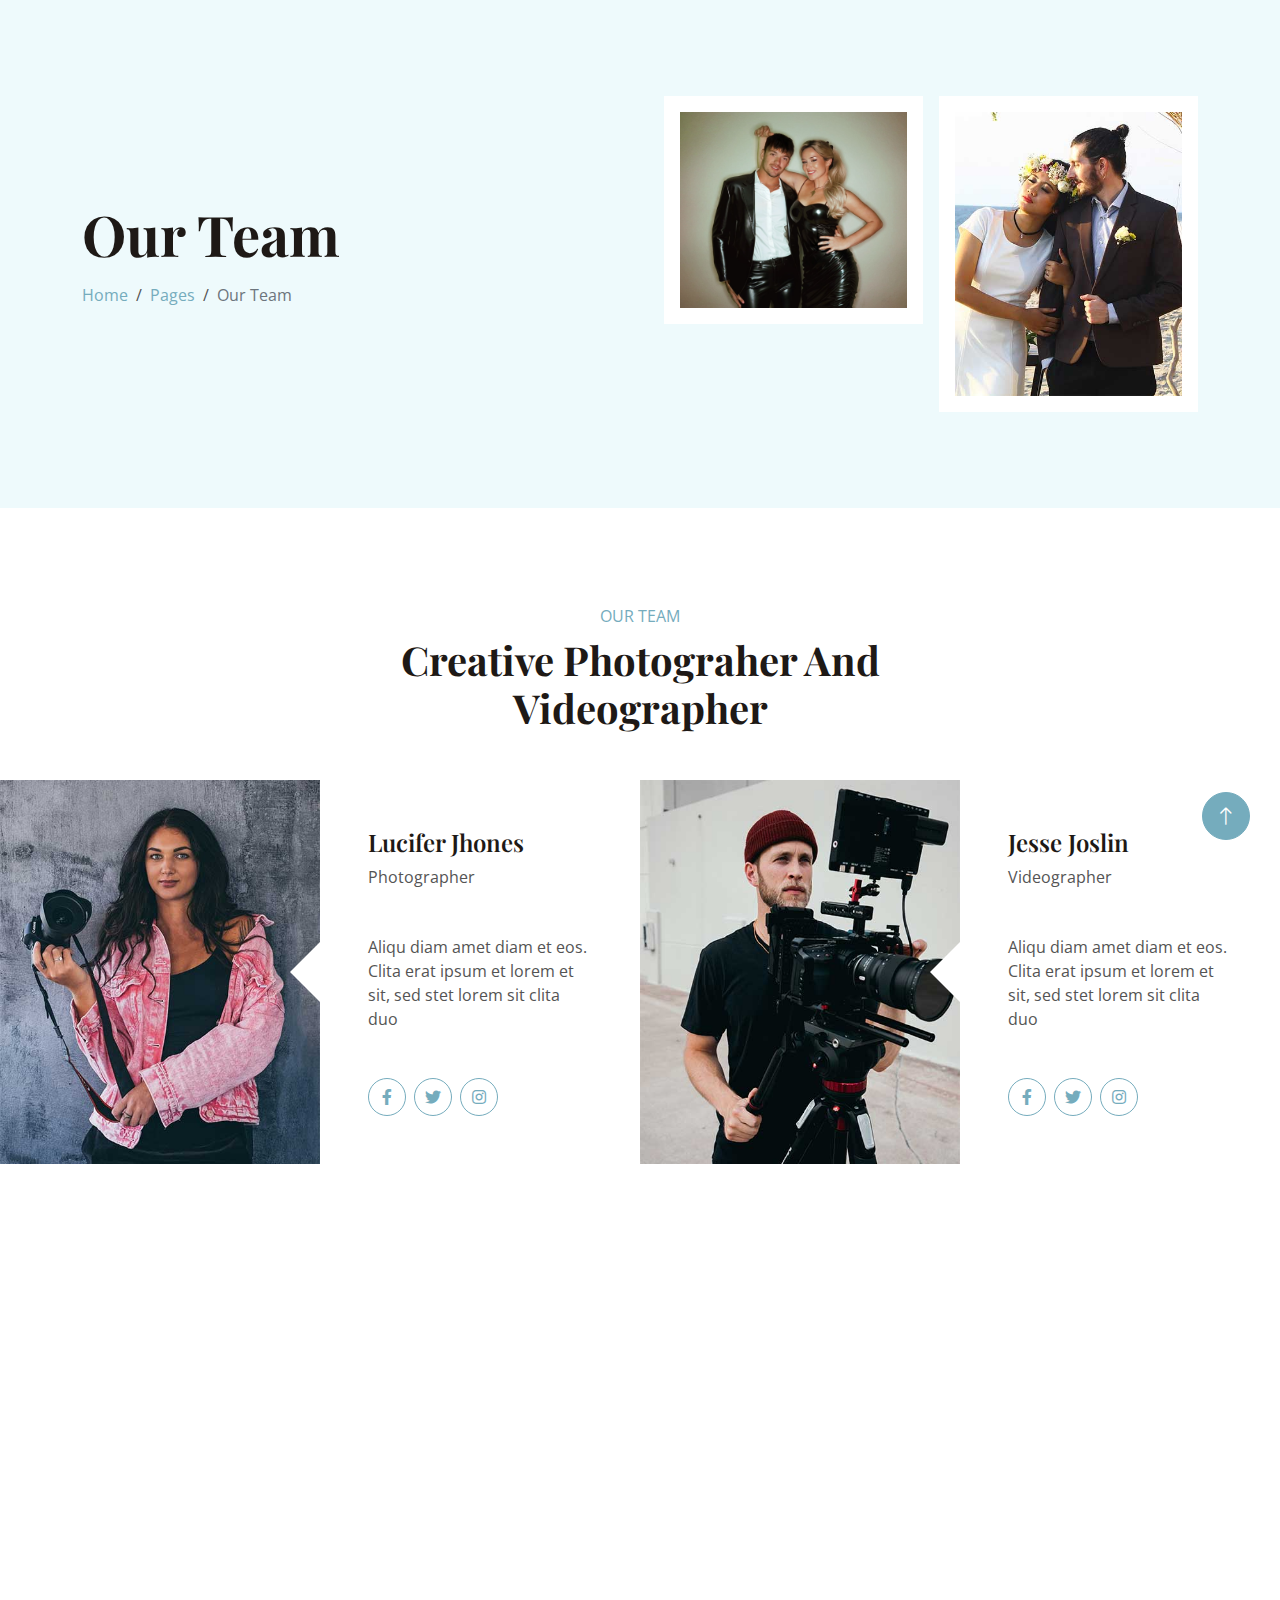
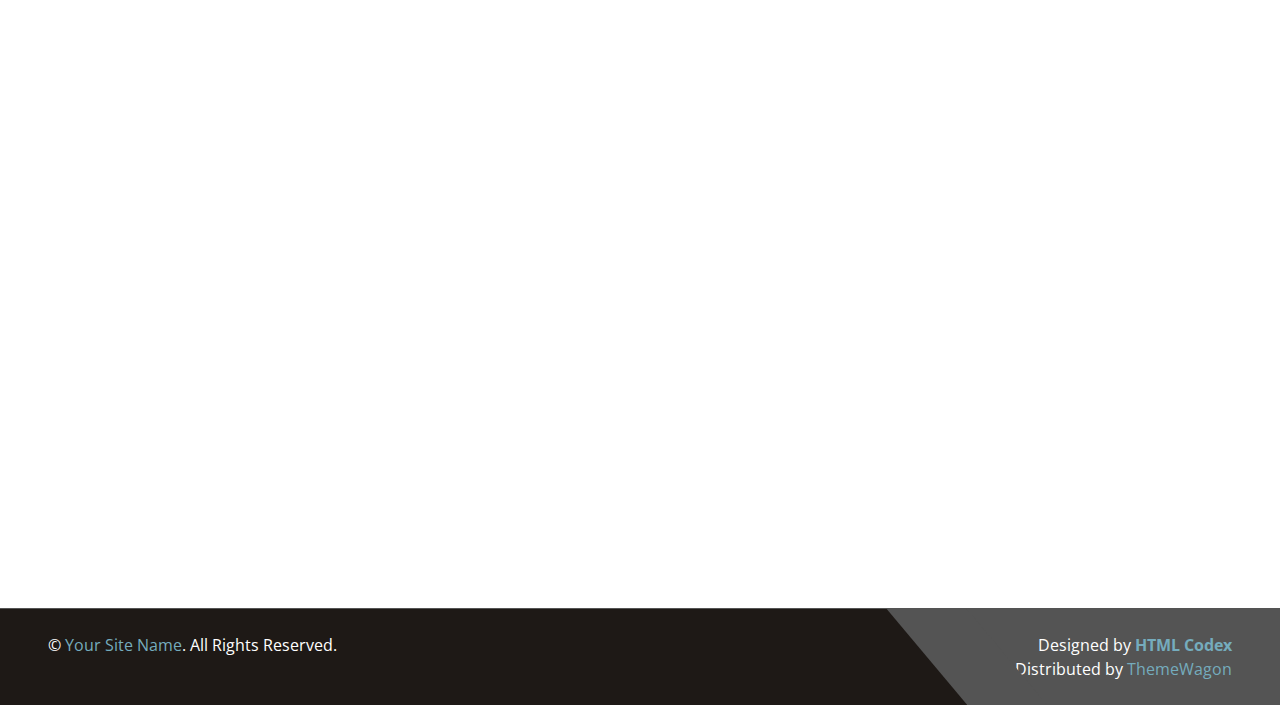
<file: team.html>
<!DOCTYPE html>
<html lang="en">

<head>
    <meta charset="utf-8">
    <title>Ocean Lens - Photo Studio Website Template</title>
    <meta content="width=device-width, initial-scale=1.0" name="viewport">
    <meta content="" name="keywords">
    <meta content="" name="description">

    <!-- Favicon -->
    <link href="img/favicon.ico" rel="icon">

    <!-- Google Web Fonts -->
    <link rel="preconnect" href="https://fonts.googleapis.com">
    <link rel="preconnect" href="https://fonts.gstatic.com" crossorigin>
    <link href="https://fonts.googleapis.com/css2?family=Open+Sans:wght@400;500;600&family=Playfair+Display:wght@500;600;700&display=swap" rel="stylesheet"> 

    <!-- Icon Font Stylesheet -->
    <link href="https://cdnjs.cloudflare.com/ajax/libs/font-awesome/5.10.0/css/all.min.css" rel="stylesheet">
    <link href="https://cdn.jsdelivr.net/npm/bootstrap-icons@1.4.1/font/bootstrap-icons.css" rel="stylesheet">

    <!-- Libraries Stylesheet -->
    <link href="lib/animate/animate.min.css" rel="stylesheet">
    <link href="lib/owlcarousel/assets/owl.carousel.min.css" rel="stylesheet">
    <link href="lib/lightbox/css/lightbox.min.css" rel="stylesheet">

    <!-- Customized Bootstrap Stylesheet -->
    <link href="css/bootstrap.min.css" rel="stylesheet">

    <!-- Template Stylesheet -->
    <link href="css/style.css" rel="stylesheet">
</head>

<body>
    <!-- Spinner Start -->
    <div id="spinner" class="show bg-white position-fixed translate-middle w-100 vh-100 top-50 start-50 d-flex align-items-center justify-content-center">
        <div class="spinner-grow text-primary" role="status"></div>
    </div>
    <!-- Spinner End -->


    <!-- Navbar Start -->
    <nav class="navbar navbar-expand-lg bg-white navbar-light fixed-top shadow py-lg-0 px-4 px-lg-5 wow fadeIn" data-wow-delay="0.1s">
        <a href="index.html" class="navbar-brand d-block d-lg-none">
            <h1 class="text-primary">Ocean Lens</h1>
        </a>
        <button type="button" class="navbar-toggler" data-bs-toggle="collapse" data-bs-target="#navbarCollapse">
            <span class="navbar-toggler-icon"></span>
        </button>
        <div class="collapse navbar-collapse justify-content-between py-4 py-lg-0" id="navbarCollapse">
            <div class="navbar-nav ms-auto py-0">
                <a href="index.html" class="nav-item nav-link">Home</a>
                <a href="about.html" class="nav-item nav-link">About</a>
                <a href="service.html" class="nav-item nav-link">Services</a>
            </div>
            <a href="index.html" class="navbar-brand bg-primary py-2 px-4 mx-3 d-none d-lg-block">
                <h1 class="text-white">Ocean Lens</h1>
            </a>
            <div class="navbar-nav me-auto py-0">
                <a href="project.html" class="nav-item nav-link">Projects</a>
                <div class="nav-item dropdown">
                    <a href="#" class="nav-link dropdown-toggle active" data-bs-toggle="dropdown">Pages</a>
                    <div class="dropdown-menu rounded-0 shadow-sm border-0 m-0">
                        <a href="feature.html" class="dropdown-item">Features</a>
                        <a href="team.html" class="dropdown-item active">Our Team</a>
                        <a href="testimonial.html" class="dropdown-item">Testimonial</a>
                        <a href="404.html" class="dropdown-item">404 Page</a>
                    </div>
                </div>
                <a href="contact.html" class="nav-item nav-link">Contact</a>
            </div>
        </div>
    </nav>
    <!-- Navbar End -->


    <!-- Header Start -->
    <div class="container-fluid hero-header bg-light py-5 mb-5">
        <div class="container py-5">
            <div class="row g-5 align-items-center">
                <div class="col-lg-6">
                    <h1 class="display-4 mb-3 animated slideInDown">Our Team</h1>
                    <nav aria-label="breadcrumb animated slideInDown">
                        <ol class="breadcrumb mb-0">
                            <li class="breadcrumb-item"><a href="#">Home</a></li>
                            <li class="breadcrumb-item"><a href="#">Pages</a></li>
                            <li class="breadcrumb-item active" aria-current="page">Our Team</li>
                        </ol>
                    </nav>
                </div>
                <div class="col-lg-6 animated fadeIn">
                    <div class="row g-3">
                        <div class="col-6 text-end">
                            <img class="img-fluid bg-white p-3 w-100" src="img/hero-1.jpg" alt="">
                        </div>
                        <div class="col-6">
                            <img class="img-fluid bg-white p-3 w-100" src="img/hero-2.jpg" alt="">
                        </div>
                    </div>
                </div>
            </div>
        </div>
    </div>
    <!-- Header End -->


    <!-- Team Start -->
    <div class="container-xxl px-0 py-5">
        <div class="text-center mx-auto mb-5 wow fadeInUp" data-wow-delay="0.1s" style="max-width: 500px;">
            <p class="text-primary text-uppercase mb-2">Our Team</p>
            <h1 class="display-6 mb-0">Creative Photograher And Videographer</h1>
        </div>
        <div class="row g-0">
            <div class="col-lg-6 wow fadeIn" data-wow-delay="0.1s">
                <div class="row g-0 flex-sm-row">
                    <div class="col-sm-6">
                        <div class="team-img position-relative">
                            <img class="img-fluid" src="img/team-1.jpg" alt="">
                        </div>
                    </div>
                    <div class="col-sm-6">
                        <div class="h-100 p-5 d-flex flex-column justify-content-between">
                            <div class="mb-3">
                                <h4>Lucifer Jhones</h4>
                                <span>Photographer</span>
                            </div>
                            <p>Aliqu diam amet diam et eos. Clita erat ipsum et lorem et sit, sed stet lorem sit clita duo</p>
                            <div class="d-flex">
                                <a class="btn btn-square btn-outline-primary rounded-circle me-2" href=""><i class="fab fa-facebook-f"></i></a>
                                <a class="btn btn-square btn-outline-primary rounded-circle me-2" href=""><i class="fab fa-twitter"></i></a>
                                <a class="btn btn-square btn-outline-primary rounded-circle me-2" href=""><i class="fab fa-instagram"></i></a>
                            </div>
                        </div>
                    </div>
                </div>
            </div>
            <div class="col-lg-6 wow fadeIn" data-wow-delay="0.3s">
                <div class="row g-0 flex-sm-row-reverse flex-lg-row">
                    <div class="col-sm-6">
                        <div class="team-img position-relative">
                            <img class="img-fluid" src="img/team-2.jpg" alt="">
                        </div>
                    </div>
                    <div class="col-sm-6">
                        <div class="h-100 p-5 d-flex flex-column justify-content-between">
                            <div class="mb-3">
                                <h4>Jesse Joslin</h4>
                                <span>Videographer</span>
                            </div>
                            <p>Aliqu diam amet diam et eos. Clita erat ipsum et lorem et sit, sed stet lorem sit clita duo</p>
                            <div class="d-flex">
                                <a class="btn btn-square btn-outline-primary rounded-circle me-2" href=""><i class="fab fa-facebook-f"></i></a>
                                <a class="btn btn-square btn-outline-primary rounded-circle me-2" href=""><i class="fab fa-twitter"></i></a>
                                <a class="btn btn-square btn-outline-primary rounded-circle me-2" href=""><i class="fab fa-instagram"></i></a>
                            </div>
                        </div>
                    </div>
                </div>
            </div>
            <div class="col-lg-6 wow fadeIn" data-wow-delay="0.1s">
                <div class="row g-0 flex-lg-row-reverse">
                    <div class="col-sm-6">
                        <div class="team-img position-relative">
                            <img class="img-fluid" src="img/team-3.jpg" alt="">
                        </div>
                    </div>
                    <div class="col-sm-6">
                        <div class="h-100 p-5 d-flex flex-column justify-content-between">
                            <div class="mb-3">
                                <h4>Richard Archer</h4>
                                <span>Retoucher</span>
                            </div>
                            <p>Aliqu diam amet diam et eos. Clita erat ipsum et lorem et sit, sed stet lorem sit clita duo</p>
                            <div class="d-flex">
                                <a class="btn btn-square btn-outline-primary rounded-circle me-2" href=""><i class="fab fa-facebook-f"></i></a>
                                <a class="btn btn-square btn-outline-primary rounded-circle me-2" href=""><i class="fab fa-twitter"></i></a>
                                <a class="btn btn-square btn-outline-primary rounded-circle me-2" href=""><i class="fab fa-instagram"></i></a>
                            </div>
                        </div>
                    </div>
                </div>
            </div>
            <div class="col-lg-6 wow fadeIn" data-wow-delay="0.3s">
                <div class="row g-0 flex-sm-row-reverse">
                    <div class="col-sm-6">
                        <div class="team-img position-relative">
                            <img class="img-fluid" src="img/team-4.jpg" alt="">
                        </div>
                    </div>
                    <div class="col-sm-6">
                        <div class="h-100 p-5 d-flex flex-column justify-content-between">
                            <div class="mb-3">
                                <h4>April Ryan</h4>
                                <span>Editor</span>
                            </div>
                            <p>Aliqu diam amet diam et eos. Clita erat ipsum et lorem et sit, sed stet lorem sit clita duo</p>
                            <div class="d-flex">
                                <a class="btn btn-square btn-outline-primary rounded-circle me-2" href=""><i class="fab fa-facebook-f"></i></a>
                                <a class="btn btn-square btn-outline-primary rounded-circle me-2" href=""><i class="fab fa-twitter"></i></a>
                                <a class="btn btn-square btn-outline-primary rounded-circle me-2" href=""><i class="fab fa-instagram"></i></a>
                            </div>
                        </div>
                    </div>
                </div>
            </div>
        </div>
    </div>
    <!-- Team End -->


    <!-- Footer Start -->
    <div class="container-fluid footer position-relative bg-dark text-white-50 mt-5 py-5 px-4 px-lg-5 wow fadeIn" data-wow-delay="0.1s">
        <div class="row g-5 py-5">
            <div class="col-lg-6 pe-lg-5">
                <a href="index.html" class="navbar-brand">
                    <h1 class="display-5 text-primary">Ocean Lens</h1>
                </a>
                <p>Aliquyam sed elitr elitr erat sed diam ipsum eirmod eos lorem nonumy. Tempor sea ipsum diam  sed clita dolore eos dolores magna erat dolore sed stet justo et dolor.</p>
                <p><i class="fa fa-map-marker-alt me-2"></i>123 Street, New York, USA</p>
                <p><i class="fa fa-phone-alt me-2"></i>+012 345 67890</p>
                <p><i class="fa fa-envelope me-2"></i>info@example.com</p>
                <div class="d-flex justify-content-start mt-4">
                    <a class="btn btn-square btn-outline-primary rounded-circle me-2" href="#"><i class="fab fa-twitter"></i></a>
                    <a class="btn btn-square btn-outline-primary rounded-circle me-2" href="#"><i class="fab fa-facebook-f"></i></a>
                    <a class="btn btn-square btn-outline-primary rounded-circle me-2" href="#"><i class="fab fa-linkedin-in"></i></a>
                    <a class="btn btn-square btn-outline-primary rounded-circle me-2" href="#"><i class="fab fa-instagram"></i></a>
                </div>
            </div>
            <div class="col-lg-6 ps-lg-5">
                <div class="row g-5">
                    <div class="col-sm-6">
                        <h4 class="text-light mb-4">Quick Links</h4>
                        <a class="btn btn-link" href="">About Us</a>
                        <a class="btn btn-link" href="">Contact Us</a>
                        <a class="btn btn-link" href="">Our Services</a>
                        <a class="btn btn-link" href="">Terms & Condition</a>
                        <a class="btn btn-link" href="">Support</a>
                    </div>
                    <div class="col-sm-6">
                        <h4 class="text-light mb-4">Popular Links</h4>
                        <a class="btn btn-link" href="">About Us</a>
                        <a class="btn btn-link" href="">Contact Us</a>
                        <a class="btn btn-link" href="">Our Services</a>
                        <a class="btn btn-link" href="">Terms & Condition</a>
                        <a class="btn btn-link" href="">Support</a>
                    </div>
                    <div class="col-sm-12">
                        <h4 class="text-light mb-4">Newsletter</h4>
                        <div class="w-100">
                            <div class="input-group">
                                <input type="text" class="form-control border-0 bg-secondary" style="padding: 20px 30px;" placeholder="Your Email Address"><button class="btn btn-primary px-4">Sign Up</button>
                            </div>
                        </div>
                    </div>
                </div>
            </div>
        </div>
    </div>
    <!-- Footer End -->


    <!-- Copyright Start -->
    <div class="container-fluid bg-dark text-white border-top border-secondary px-0">
        <div class="d-flex flex-column flex-md-row justify-content-between">
            <div class="py-4 px-5 text-center text-md-start">
                <p class="mb-0">&copy; <a class="text-primary" href="#">Your Site Name</a>. All Rights Reserved.</p>
            </div>
            <div class="py-4 px-5 bg-secondary footer-shape position-relative text-center text-md-end">
                <!--/*** This template is free as long as you keep the footer author’s credit link/attribution link/backlink. If you'd like to use the template without the footer author’s credit link/attribution link/backlink, you can purchase the Credit Removal License from "https://htmlcodex.com/credit-removal". Thank you for your support. ***/-->
                <p class="mb-0">Designed by <a class="text-primary fw-bold" href="https://htmlcodex.com">HTML Codex</a></p>  Distributed by <a href="https://themewagon.com" target="_blank" >ThemeWagon</a>
            </div>
        </div>
    </div>
    <!-- Copyright End -->


    <!-- Back to Top -->
    <a href="#" class="btn btn-lg btn-primary btn-lg-square rounded-circle back-to-top"><i class="bi bi-arrow-up"></i></a>


    <!-- JavaScript Libraries -->
    <script src="https://code.jquery.com/jquery-3.4.1.min.js"></script>
    <script src="https://cdn.jsdelivr.net/npm/bootstrap@5.0.0/dist/js/bootstrap.bundle.min.js"></script>
    <script src="lib/wow/wow.min.js"></script>
    <script src="lib/easing/easing.min.js"></script>
    <script src="lib/waypoints/waypoints.min.js"></script>
    <script src="lib/counterup/counterup.min.js"></script>
    <script src="lib/owlcarousel/owl.carousel.min.js"></script>
    <script src="lib/lightbox/js/lightbox.min.js"></script>

    <!-- Template Javascript -->
    <script src="js/main.js"></script>
</body>

</html>
</file>
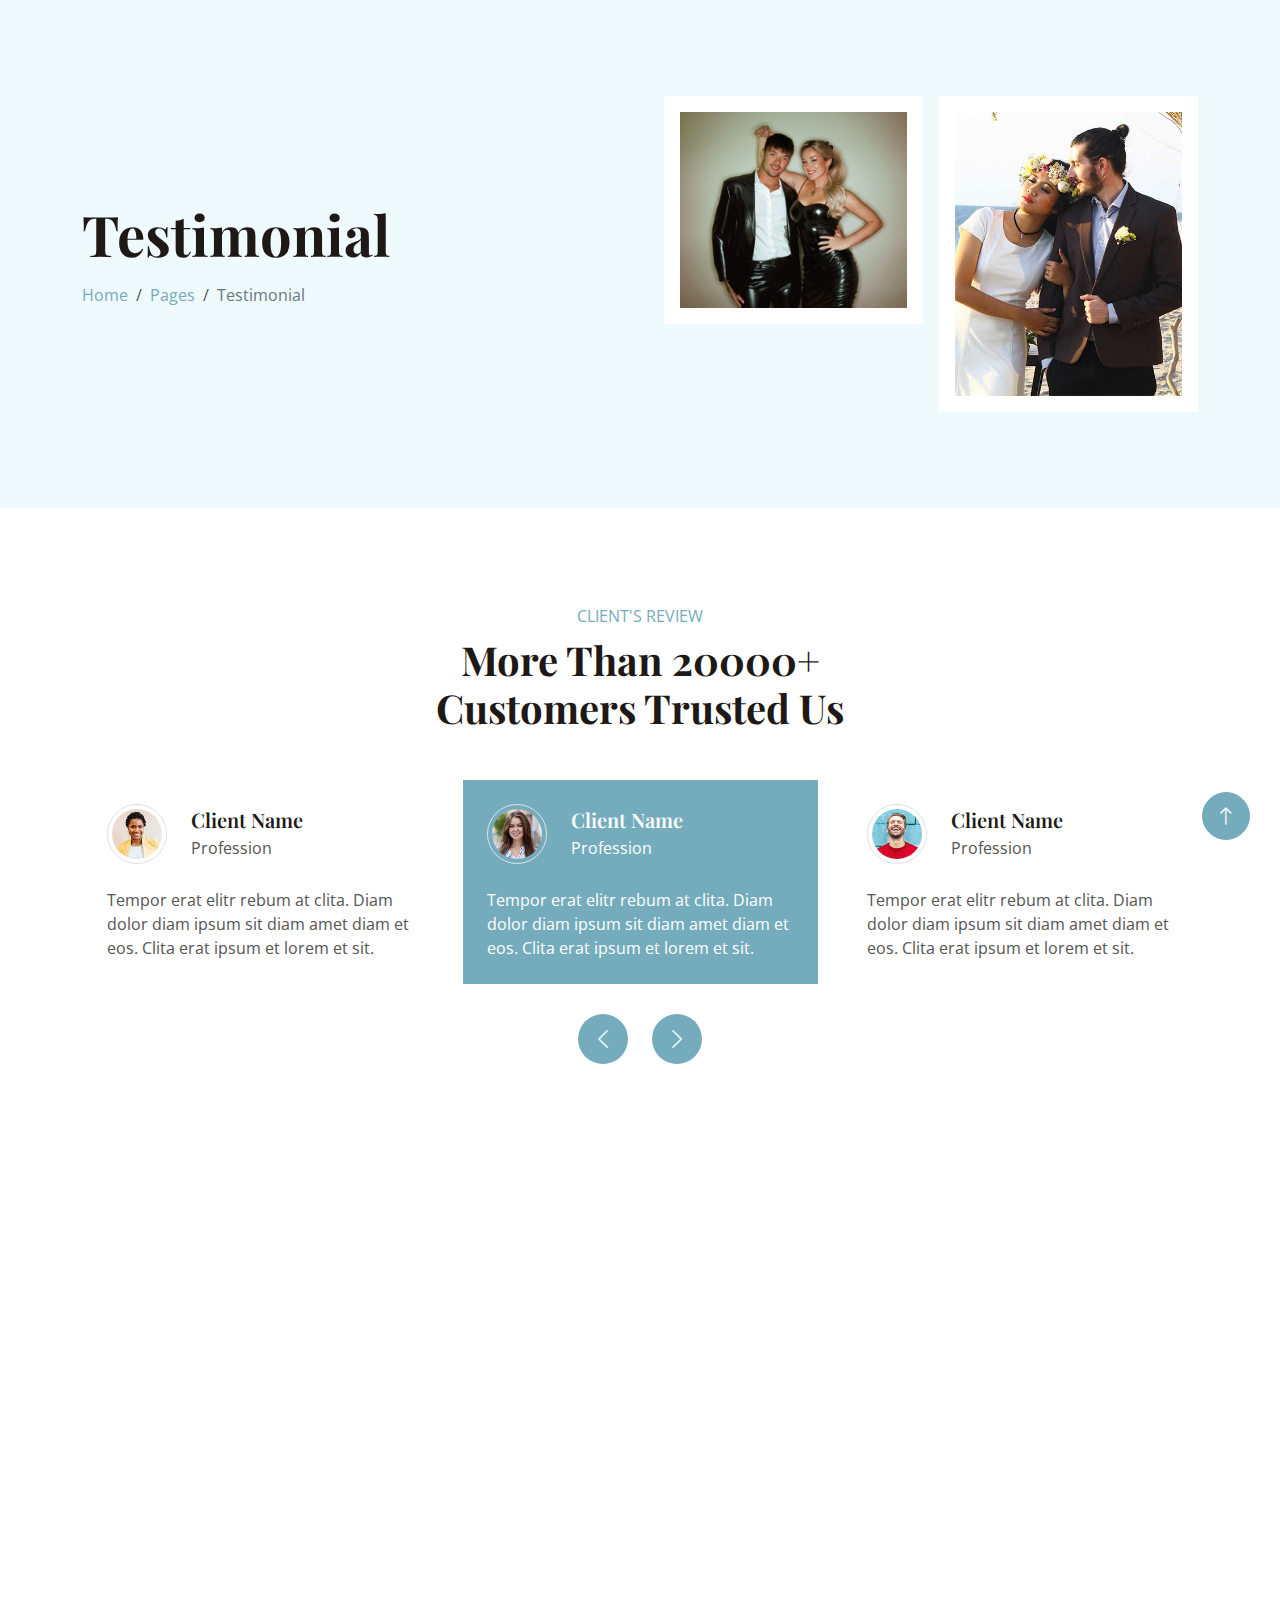
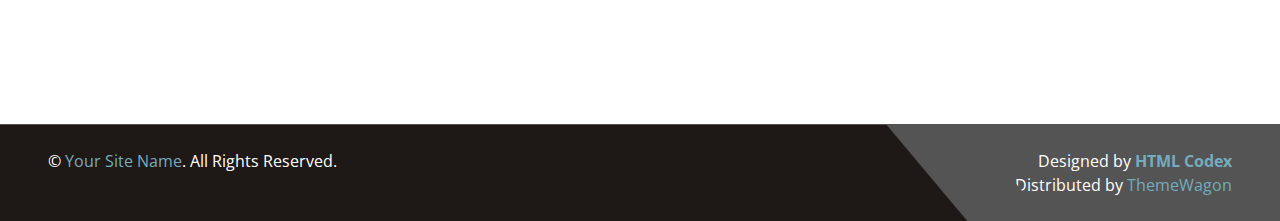
<file: testimonial.html>
<!DOCTYPE html>
<html lang="en">

<head>
    <meta charset="utf-8">
    <title>Ocean Lens - Photo Studio Website Template</title>
    <meta content="width=device-width, initial-scale=1.0" name="viewport">
    <meta content="" name="keywords">
    <meta content="" name="description">

    <!-- Favicon -->
    <link href="img/favicon.ico" rel="icon">

    <!-- Google Web Fonts -->
    <link rel="preconnect" href="https://fonts.googleapis.com">
    <link rel="preconnect" href="https://fonts.gstatic.com" crossorigin>
    <link href="https://fonts.googleapis.com/css2?family=Open+Sans:wght@400;500;600&family=Playfair+Display:wght@500;600;700&display=swap" rel="stylesheet"> 

    <!-- Icon Font Stylesheet -->
    <link href="https://cdnjs.cloudflare.com/ajax/libs/font-awesome/5.10.0/css/all.min.css" rel="stylesheet">
    <link href="https://cdn.jsdelivr.net/npm/bootstrap-icons@1.4.1/font/bootstrap-icons.css" rel="stylesheet">

    <!-- Libraries Stylesheet -->
    <link href="lib/animate/animate.min.css" rel="stylesheet">
    <link href="lib/owlcarousel/assets/owl.carousel.min.css" rel="stylesheet">
    <link href="lib/lightbox/css/lightbox.min.css" rel="stylesheet">

    <!-- Customized Bootstrap Stylesheet -->
    <link href="css/bootstrap.min.css" rel="stylesheet">

    <!-- Template Stylesheet -->
    <link href="css/style.css" rel="stylesheet">
</head>

<body>
    <!-- Spinner Start -->
    <div id="spinner" class="show bg-white position-fixed translate-middle w-100 vh-100 top-50 start-50 d-flex align-items-center justify-content-center">
        <div class="spinner-grow text-primary" role="status"></div>
    </div>
    <!-- Spinner End -->


    <!-- Navbar Start -->
    <nav class="navbar navbar-expand-lg bg-white navbar-light fixed-top shadow py-lg-0 px-4 px-lg-5 wow fadeIn" data-wow-delay="0.1s">
        <a href="index.html" class="navbar-brand d-block d-lg-none">
            <h1 class="text-primary">Ocean Lens</h1>
        </a>
        <button type="button" class="navbar-toggler" data-bs-toggle="collapse" data-bs-target="#navbarCollapse">
            <span class="navbar-toggler-icon"></span>
        </button>
        <div class="collapse navbar-collapse justify-content-between py-4 py-lg-0" id="navbarCollapse">
            <div class="navbar-nav ms-auto py-0">
                <a href="index.html" class="nav-item nav-link">Home</a>
                <a href="about.html" class="nav-item nav-link">About</a>
                <a href="service.html" class="nav-item nav-link">Services</a>
            </div>
            <a href="index.html" class="navbar-brand bg-primary py-2 px-4 mx-3 d-none d-lg-block">
                <h1 class="text-white">Ocean Lens</h1>
            </a>
            <div class="navbar-nav me-auto py-0">
                <a href="project.html" class="nav-item nav-link">Projects</a>
                <div class="nav-item dropdown">
                    <a href="#" class="nav-link dropdown-toggle active" data-bs-toggle="dropdown">Pages</a>
                    <div class="dropdown-menu rounded-0 shadow-sm border-0 m-0">
                        <a href="feature.html" class="dropdown-item">Features</a>
                        <a href="team.html" class="dropdown-item">Our Team</a>
                        <a href="testimonial.html" class="dropdown-item active">Testimonial</a>
                        <a href="404.html" class="dropdown-item">404 Page</a>
                    </div>
                </div>
                <a href="contact.html" class="nav-item nav-link">Contact</a>
            </div>
        </div>
    </nav>
    <!-- Navbar End -->


    <!-- Header Start -->
    <div class="container-fluid hero-header bg-light py-5 mb-5">
        <div class="container py-5">
            <div class="row g-5 align-items-center">
                <div class="col-lg-6">
                    <h1 class="display-4 mb-3 animated slideInDown">Testimonial</h1>
                    <nav aria-label="breadcrumb animated slideInDown">
                        <ol class="breadcrumb mb-0">
                            <li class="breadcrumb-item"><a href="#">Home</a></li>
                            <li class="breadcrumb-item"><a href="#">Pages</a></li>
                            <li class="breadcrumb-item active" aria-current="page">Testimonial</li>
                        </ol>
                    </nav>
                </div>
                <div class="col-lg-6 animated fadeIn">
                    <div class="row g-3">
                        <div class="col-6 text-end">
                            <img class="img-fluid bg-white p-3 w-100" src="img/hero-1.jpg" alt="">
                        </div>
                        <div class="col-6">
                            <img class="img-fluid bg-white p-3 w-100" src="img/hero-2.jpg" alt="">
                        </div>
                    </div>
                </div>
            </div>
        </div>
    </div>
    <!-- Header End -->


    <!-- Testimonial Start -->
    <div class="container-xxl py-5">
        <div class="container">
            <div class="text-center mx-auto mb-5 wow fadeInUp" data-wow-delay="0.1s" style="max-width: 500px;">
                <p class="text-primary text-uppercase mb-2">Client's Review</p>
                <h1 class="display-6 mb-0">More Than 20000+ Customers Trusted Us</h1>
            </div>
            <div class="owl-carousel testimonial-carousel wow fadeInUp" data-wow-delay="0.1s">
                <div class="testimonial-item bg-white p-4">
                    <div class="d-flex align-items-center mb-4">
                        <img class="flex-shrink-0 rounded-circle border p-1" src="img/testimonial-1.jpg" alt="">
                        <div class="ms-4">
                            <h5 class="mb-1">Client Name</h5>
                            <span>Profession</span>
                        </div>
                    </div>
                    <p class="mb-0">Tempor erat elitr rebum at clita. Diam dolor diam ipsum sit diam amet diam et eos. Clita erat ipsum et lorem et sit.</p>
                </div>
                <div class="testimonial-item bg-white p-4">
                    <div class="d-flex align-items-center mb-4">
                        <img class="flex-shrink-0 rounded-circle border p-1" src="img/testimonial-2.jpg" alt="">
                        <div class="ms-4">
                            <h5 class="mb-1">Client Name</h5>
                            <span>Profession</span>
                        </div>
                    </div>
                    <p class="mb-0">Tempor erat elitr rebum at clita. Diam dolor diam ipsum sit diam amet diam et eos. Clita erat ipsum et lorem et sit.</p>
                </div>
                <div class="testimonial-item bg-white p-4">
                    <div class="d-flex align-items-center mb-4">
                        <img class="flex-shrink-0 rounded-circle border p-1" src="img/testimonial-3.jpg" alt="">
                        <div class="ms-4">
                            <h5 class="mb-1">Client Name</h5>
                            <span>Profession</span>
                        </div>
                    </div>
                    <p class="mb-0">Tempor erat elitr rebum at clita. Diam dolor diam ipsum sit diam amet diam et eos. Clita erat ipsum et lorem et sit.</p>
                </div>
                <div class="testimonial-item bg-white p-4">
                    <div class="d-flex align-items-center mb-4">
                        <img class="flex-shrink-0 rounded-circle border p-1" src="img/testimonial-4.jpg" alt="">
                        <div class="ms-4">
                            <h5 class="mb-1">Client Name</h5>
                            <span>Profession</span>
                        </div>
                    </div>
                    <p class="mb-0">Tempor erat elitr rebum at clita. Diam dolor diam ipsum sit diam amet diam et eos. Clita erat ipsum et lorem et sit.</p>
                </div>
            </div>
        </div>
    </div>
    <!-- Testimonial End -->


    <!-- Footer Start -->
    <div class="container-fluid footer position-relative bg-dark text-white-50 mt-5 py-5 px-4 px-lg-5 wow fadeIn" data-wow-delay="0.1s">
        <div class="row g-5 py-5">
            <div class="col-lg-6 pe-lg-5">
                <a href="index.html" class="navbar-brand">
                    <h1 class="display-5 text-primary">Ocean Lens</h1>
                </a>
                <p>Aliquyam sed elitr elitr erat sed diam ipsum eirmod eos lorem nonumy. Tempor sea ipsum diam  sed clita dolore eos dolores magna erat dolore sed stet justo et dolor.</p>
                <p><i class="fa fa-map-marker-alt me-2"></i>123 Street, New York, USA</p>
                <p><i class="fa fa-phone-alt me-2"></i>+012 345 67890</p>
                <p><i class="fa fa-envelope me-2"></i>info@example.com</p>
                <div class="d-flex justify-content-start mt-4">
                    <a class="btn btn-square btn-outline-primary rounded-circle me-2" href="#"><i class="fab fa-twitter"></i></a>
                    <a class="btn btn-square btn-outline-primary rounded-circle me-2" href="#"><i class="fab fa-facebook-f"></i></a>
                    <a class="btn btn-square btn-outline-primary rounded-circle me-2" href="#"><i class="fab fa-linkedin-in"></i></a>
                    <a class="btn btn-square btn-outline-primary rounded-circle me-2" href="#"><i class="fab fa-instagram"></i></a>
                </div>
            </div>
            <div class="col-lg-6 ps-lg-5">
                <div class="row g-5">
                    <div class="col-sm-6">
                        <h4 class="text-light mb-4">Quick Links</h4>
                        <a class="btn btn-link" href="">About Us</a>
                        <a class="btn btn-link" href="">Contact Us</a>
                        <a class="btn btn-link" href="">Our Services</a>
                        <a class="btn btn-link" href="">Terms & Condition</a>
                        <a class="btn btn-link" href="">Support</a>
                    </div>
                    <div class="col-sm-6">
                        <h4 class="text-light mb-4">Popular Links</h4>
                        <a class="btn btn-link" href="">About Us</a>
                        <a class="btn btn-link" href="">Contact Us</a>
                        <a class="btn btn-link" href="">Our Services</a>
                        <a class="btn btn-link" href="">Terms & Condition</a>
                        <a class="btn btn-link" href="">Support</a>
                    </div>
                    <div class="col-sm-12">
                        <h4 class="text-light mb-4">Newsletter</h4>
                        <div class="w-100">
                            <div class="input-group">
                                <input type="text" class="form-control border-0 bg-secondary" style="padding: 20px 30px;" placeholder="Your Email Address"><button class="btn btn-primary px-4">Sign Up</button>
                            </div>
                        </div>
                    </div>
                </div>
            </div>
        </div>
    </div>
    <!-- Footer End -->


    <!-- Copyright Start -->
    <div class="container-fluid bg-dark text-white border-top border-secondary px-0">
        <div class="d-flex flex-column flex-md-row justify-content-between">
            <div class="py-4 px-5 text-center text-md-start">
                <p class="mb-0">&copy; <a class="text-primary" href="#">Your Site Name</a>. All Rights Reserved.</p>
            </div>
            <div class="py-4 px-5 bg-secondary footer-shape position-relative text-center text-md-end">
                <!--/*** This template is free as long as you keep the footer author’s credit link/attribution link/backlink. If you'd like to use the template without the footer author’s credit link/attribution link/backlink, you can purchase the Credit Removal License from "https://htmlcodex.com/credit-removal". Thank you for your support. ***/-->
                <p class="mb-0">Designed by <a class="text-primary fw-bold" href="https://htmlcodex.com">HTML Codex</a></p>  Distributed by <a href="https://themewagon.com" target="_blank" >ThemeWagon</a>
            </div>
        </div>
    </div>
    <!-- Copyright End -->


    <!-- Back to Top -->
    <a href="#" class="btn btn-lg btn-primary btn-lg-square rounded-circle back-to-top"><i class="bi bi-arrow-up"></i></a>


    <!-- JavaScript Libraries -->
    <script src="https://code.jquery.com/jquery-3.4.1.min.js"></script>
    <script src="https://cdn.jsdelivr.net/npm/bootstrap@5.0.0/dist/js/bootstrap.bundle.min.js"></script>
    <script src="lib/wow/wow.min.js"></script>
    <script src="lib/easing/easing.min.js"></script>
    <script src="lib/waypoints/waypoints.min.js"></script>
    <script src="lib/counterup/counterup.min.js"></script>
    <script src="lib/owlcarousel/owl.carousel.min.js"></script>
    <script src="lib/lightbox/js/lightbox.min.js"></script>

    <!-- Template Javascript -->
    <script src="js/main.js"></script>
</body>

</html>
</file>
<file: css/style.css>
/********** Template CSS **********/

/* Original Color Scheme */
:root {
    --primary: #75ACBD;
    --secondary: #545454;
    --light: #EEFAFC;
    --dark: #1E1916;
}
/* Original Color Scheme */
/* :root {
    --primary: #EAA636;
    --secondary: #545454;
    --light: #FDF5EB;
    --dark: #1E1916;
} */

.back-to-top {
    position: fixed;
    display: none;
    right: 30px;
    bottom: 60px;
    z-index: 99;
}


/*** Spinner ***/
#spinner {
    opacity: 0;
    visibility: hidden;
    transition: opacity .5s ease-out, visibility 0s linear .5s;
    z-index: 99999;
}

#spinner.show {
    transition: opacity .5s ease-out, visibility 0s linear 0s;
    visibility: visible;
    opacity: 1;
}


/*** Button ***/
.btn {
    font-weight: 500;
    transition: .5s;
}

.btn.btn-primary {
    color: #FFFFFF;
}

.btn-square {
    width: 38px;
    height: 38px;
}

.btn-sm-square {
    width: 32px;
    height: 32px;
}

.btn-lg-square {
    width: 48px;
    height: 48px;
}

.btn-square,
.btn-sm-square,
.btn-lg-square {
    padding: 0;
    display: flex;
    align-items: center;
    justify-content: center;
    font-weight: normal;
}


/*** Navbar ***/
.navbar.fixed-top {
    display: none;
    transition: .5s;
}

.navbar .navbar-nav .nav-link {
    padding: 20px 15px;
    color: var(--dark);
    font-size: 18px;
    font-weight: 600;
    outline: none;
}

.navbar .navbar-nav .nav-link:hover,
.navbar .navbar-nav .nav-link.active {
    color: var(--primary);
}

@media (max-width: 991.98px) {
    .navbar .navbar-nav .nav-link  {
        padding: 10px 0;
    }
}

.navbar .dropdown-toggle::after {
    border: none;
    content: "\f107";
    font-family: "Font Awesome 5 Free";
    font-weight: 900;
    vertical-align: middle;
    margin-left: 8px;
}

@media (min-width: 992px) {
    .navbar .nav-item .dropdown-menu {
        display: block;
        border: none;
        margin-top: 0;
        top: 150%;
        right: 15px;
        opacity: 0;
        visibility: hidden;
        transition: .5s;
    }

    .navbar .nav-item:hover .dropdown-menu {
        top: 100%;
        visibility: visible;
        transition: .5s;
        opacity: 1;
    }
}


/*** Header ***/
.btn-play {
    position: relative;
    display: block;
    box-sizing: content-box;
    width: 16px;
    height: 26px;
    border-radius: 100%;
    border: none;
    outline: none !important;
    padding: 18px 20px 20px 28px;
    background: var(--primary);
}

.btn-play:before {
    content: "";
    position: absolute;
    z-index: 0;
    left: 50%;
    top: 50%;
    transform: translateX(-50%) translateY(-50%);
    display: block;
    width: 60px;
    height: 60px;
    background: var(--primary);
    border-radius: 100%;
    animation: pulse-border 1500ms ease-out infinite;
}

.btn-play:after {
    content: "";
    position: absolute;
    z-index: 1;
    left: 50%;
    top: 50%;
    transform: translateX(-50%) translateY(-50%);
    display: block;
    width: 60px;
    height: 60px;
    background: var(--primary);
    border-radius: 100%;
    transition: all 200ms;
}

.btn-play span {
    display: block;
    position: relative;
    z-index: 3;
    width: 0;
    height: 0;
    left: -1px;
    border-left: 16px solid #FFFFFF;
    border-top: 11px solid transparent;
    border-bottom: 11px solid transparent;
}

@keyframes pulse-border {
    0% {
        transform: translateX(-50%) translateY(-50%) translateZ(0) scale(1);
        opacity: 1;
    }

    100% {
        transform: translateX(-50%) translateY(-50%) translateZ(0) scale(2);
        opacity: 0;
    }
}

.modal-video .modal-dialog {
    position: relative;
    max-width: 800px;
    margin: 60px auto 0 auto;
}

.modal-video .modal-body {
    position: relative;
    padding: 0px;
}

.modal-video .close {
    position: absolute;
    width: 30px;
    height: 30px;
    right: 0px;
    top: -30px;
    z-index: 999;
    font-size: 30px;
    font-weight: normal;
    color: #FFFFFF;
    background: #000000;
    opacity: 1;
}

.hero-header .breadcrumb-item+.breadcrumb-item::before {
    color: var(--secondary);
}


/*** Facts ***/
.fact-item {
    transition: .3s;
}

.fact-item:hover {
    margin-top: -10px;
    background: #FFFFFF !important;
    box-shadow: 0 0 45px rgba(0, 0, 0, .07);
}


/*** About ***/
.img-twice::before {
    position: absolute;
    content: "";
    width: 60%;
    height: 80%;
    top: 10%;
    left: 20%;
    border: 1rem solid var(--light);
    z-index: -1;
}


/*** Service ***/
.service-item,
.service-item * {
    transition: .3s;
}

.service-item:hover {
    margin-top: -10px;
    background: var(--primary) !important;
}

.service-item:hover * {
    color: var(--light);
}

.service-item .service-overlay {
    position: absolute;
    width: 100%;
    height: 100%;
    top: 0;
    left: 0;
    display: flex;
    align-items: center;
    justify-content: center;
    background: rgba(0, 0, 0, .5);
    overflow: hidden;
    opacity: 0;
    transition: .5s;
}

.service-item:hover .service-overlay {
    opacity: 1;
}


/*** Project ***/
.project-item {
    position: relative;
}

.project-item .project-title {
    position: absolute;
    top: auto;
    right: 1rem;
    bottom: 1rem;
    left: 1rem;
    padding: 1rem;
    text-align: center;
    background: #FFFFFF;
    transition: .5s;
}

.project-item:hover .project-title {
    color: #FFFFFF;
    background: var(--primary);
}


/*** Team ***/
.team-img::after {
    position: absolute;
    content: "";
    width: 0;
    height: 0;
    bottom: 0px;
    left: 50%;
    transform: translateX(-50%);
    border: 30px solid;
    border-color: transparent transparent #FFFFFF transparent;      
}

@media (min-width: 576px) {
    .flex-sm-row .team-img::after,
    .flex-lg-row-reverse .team-img::after {
        top: 50%;
        right: 0;
        bottom: auto;
        left: auto;
        transform: translateY(-50%);
        border-color: transparent #FFFFFF transparent transparent;
    }
}

@media (min-width: 576px) and (max-width: 991.98px) {
    .flex-sm-row-reverse .team-img::after {
        top: 50%;
        right: auto;
        bottom: auto;
        left: 0;
        transform: translateY(-50%);
        border-color: transparent transparent transparent #FFFFFF;
    }
}

@media (min-width: 992px) {
    .flex-lg-row-reverse .team-img::after,
    .flex-sm-row-reverse .team-img::after {
        top: 50%;
        right: auto;
        bottom: auto;
        left: 0;
        transform: translateY(-50%);
        border-color: transparent transparent transparent #FFFFFF;
    }

    .flex-sm-row-reverse.flex-lg-row .team-img::after {
        top: 50%;
        right: 0;
        bottom: auto;
        left: auto;
        transform: translateY(-50%);
        border-color: transparent #FFFFFF transparent transparent;
    }
}


/*** Testimonial ***/
.testimonial-carousel .owl-item .testimonial-item img {
    width: 60px;
    height: 60px;
}

.testimonial-carousel .owl-item .testimonial-item,
.testimonial-carousel .owl-item .testimonial-item * {
    transition: .5s;
}

.testimonial-carousel .owl-item.center .testimonial-item {
    background: var(--primary) !important;
}

.testimonial-carousel .owl-item.center .testimonial-item * {
    color: #FFFFFF !important;
}

.testimonial-carousel .owl-nav {
    margin-top: 30px;
    display: flex;
    justify-content: center;
}

.testimonial-carousel .owl-nav .owl-prev,
.testimonial-carousel .owl-nav .owl-next {
    margin: 0 12px;
    width: 50px;
    height: 50px;
    display: flex;
    align-items: center;
    justify-content: center;
    border-radius: 50px;
    font-size: 22px;
    color: var(--light);
    background: var(--primary);
    transition: .5s;
}

.testimonial-carousel .owl-nav .owl-prev:hover,
.testimonial-carousel .owl-nav .owl-next:hover {
    color: var(--primary);
    background: var(--dark);
}


/*** Footer ***/
@media (min-width: 992px) {
    .footer::after {
        position: absolute;
        content: "";
        width: 1px;
        height: 100%;
        top: 0;
        left: 50%;
        background: var(--secondary);
    }
}

.footer-shape::before {
    position: absolute;
    content: "";
    width: 80px;
    height: 100%;
    top: 0;
    left: -40px;
    background: var(--secondary);
    transform: skew(40deg);
}

.footer .btn.btn-link {
    display: block;
    margin-bottom: 5px;
    padding: 0;
    text-align: left;
    color: rgba(255, 255, 255, .5);
    font-weight: normal;
    text-transform: capitalize;
    transition: .3s;
}

.footer .btn.btn-link::before {
    position: relative;
    content: "\f105";
    font-family: "Font Awesome 5 Free";
    font-weight: 900;
    color: rgba(255, 255, 255, .5);
    margin-right: 10px;
}

.footer .btn.btn-link:hover {
    color: var(--primary);
    letter-spacing: 1px;
    box-shadow: none;
}
</file>
